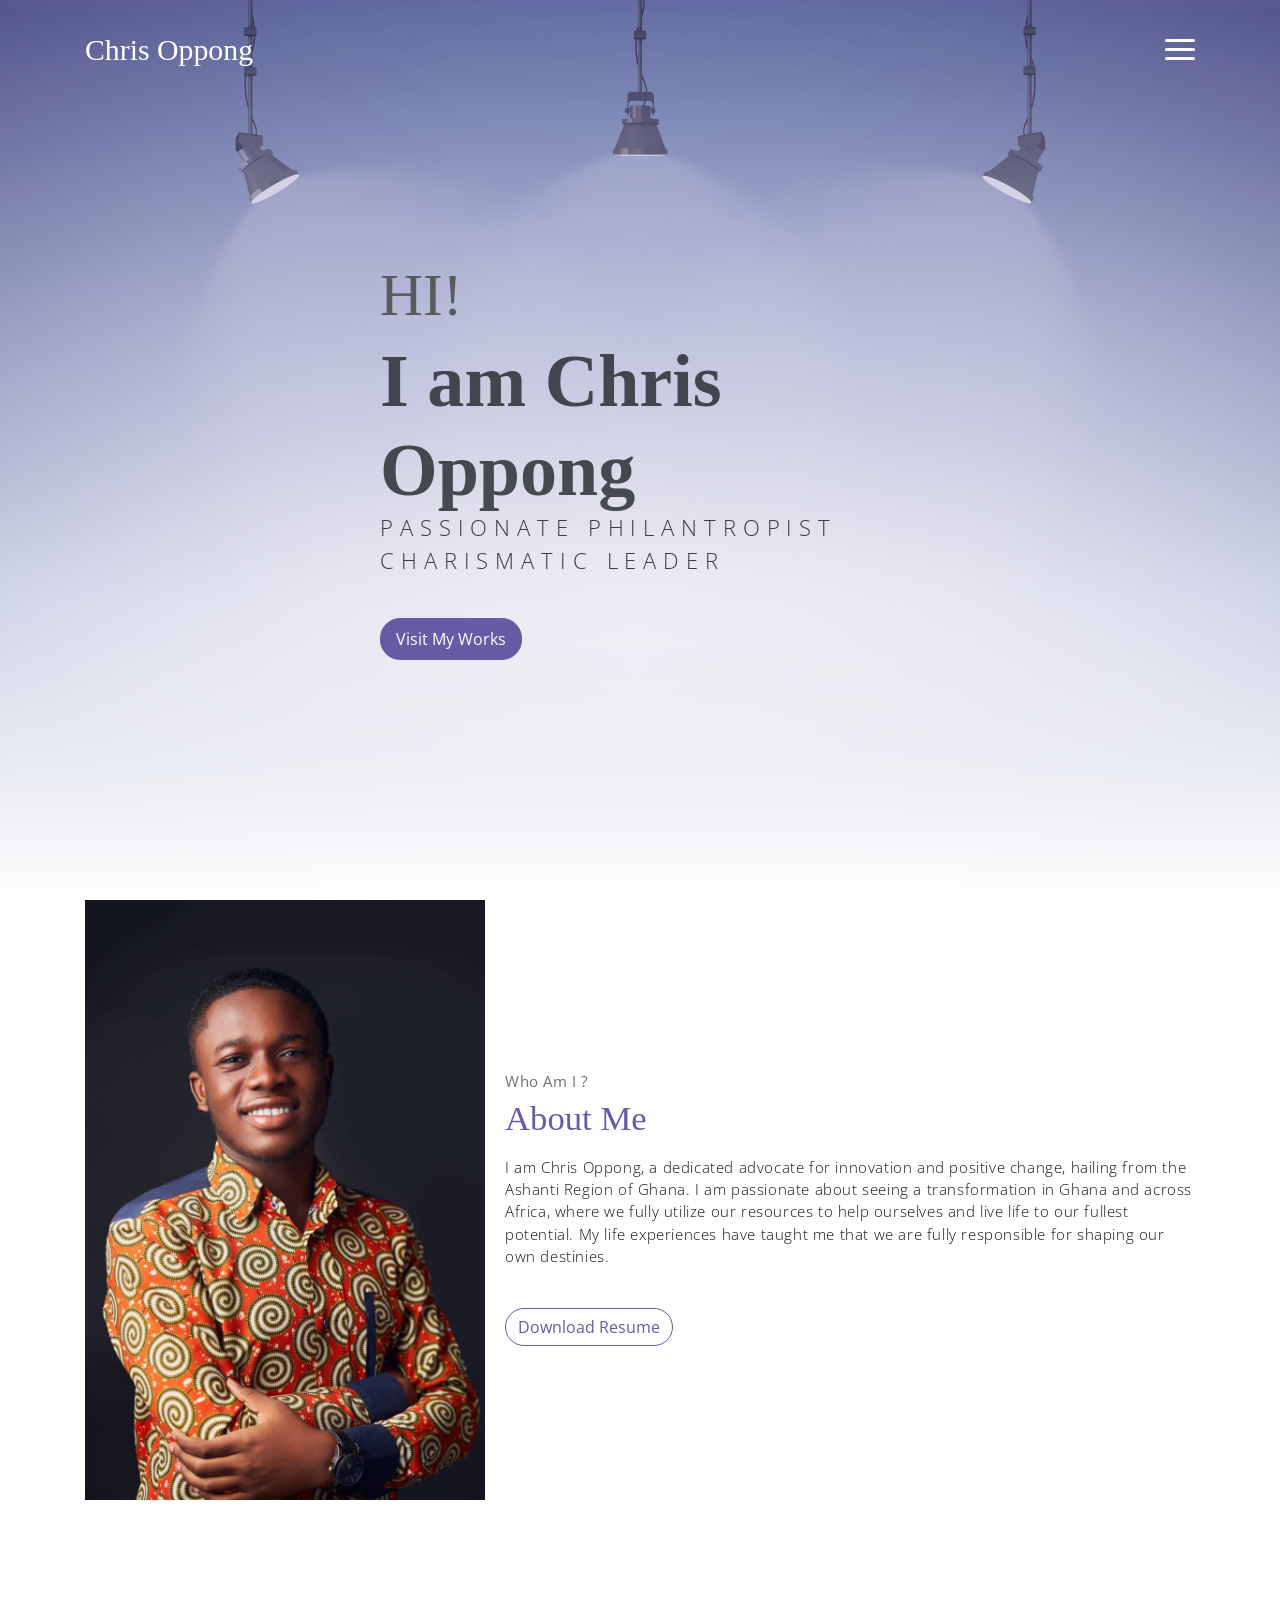
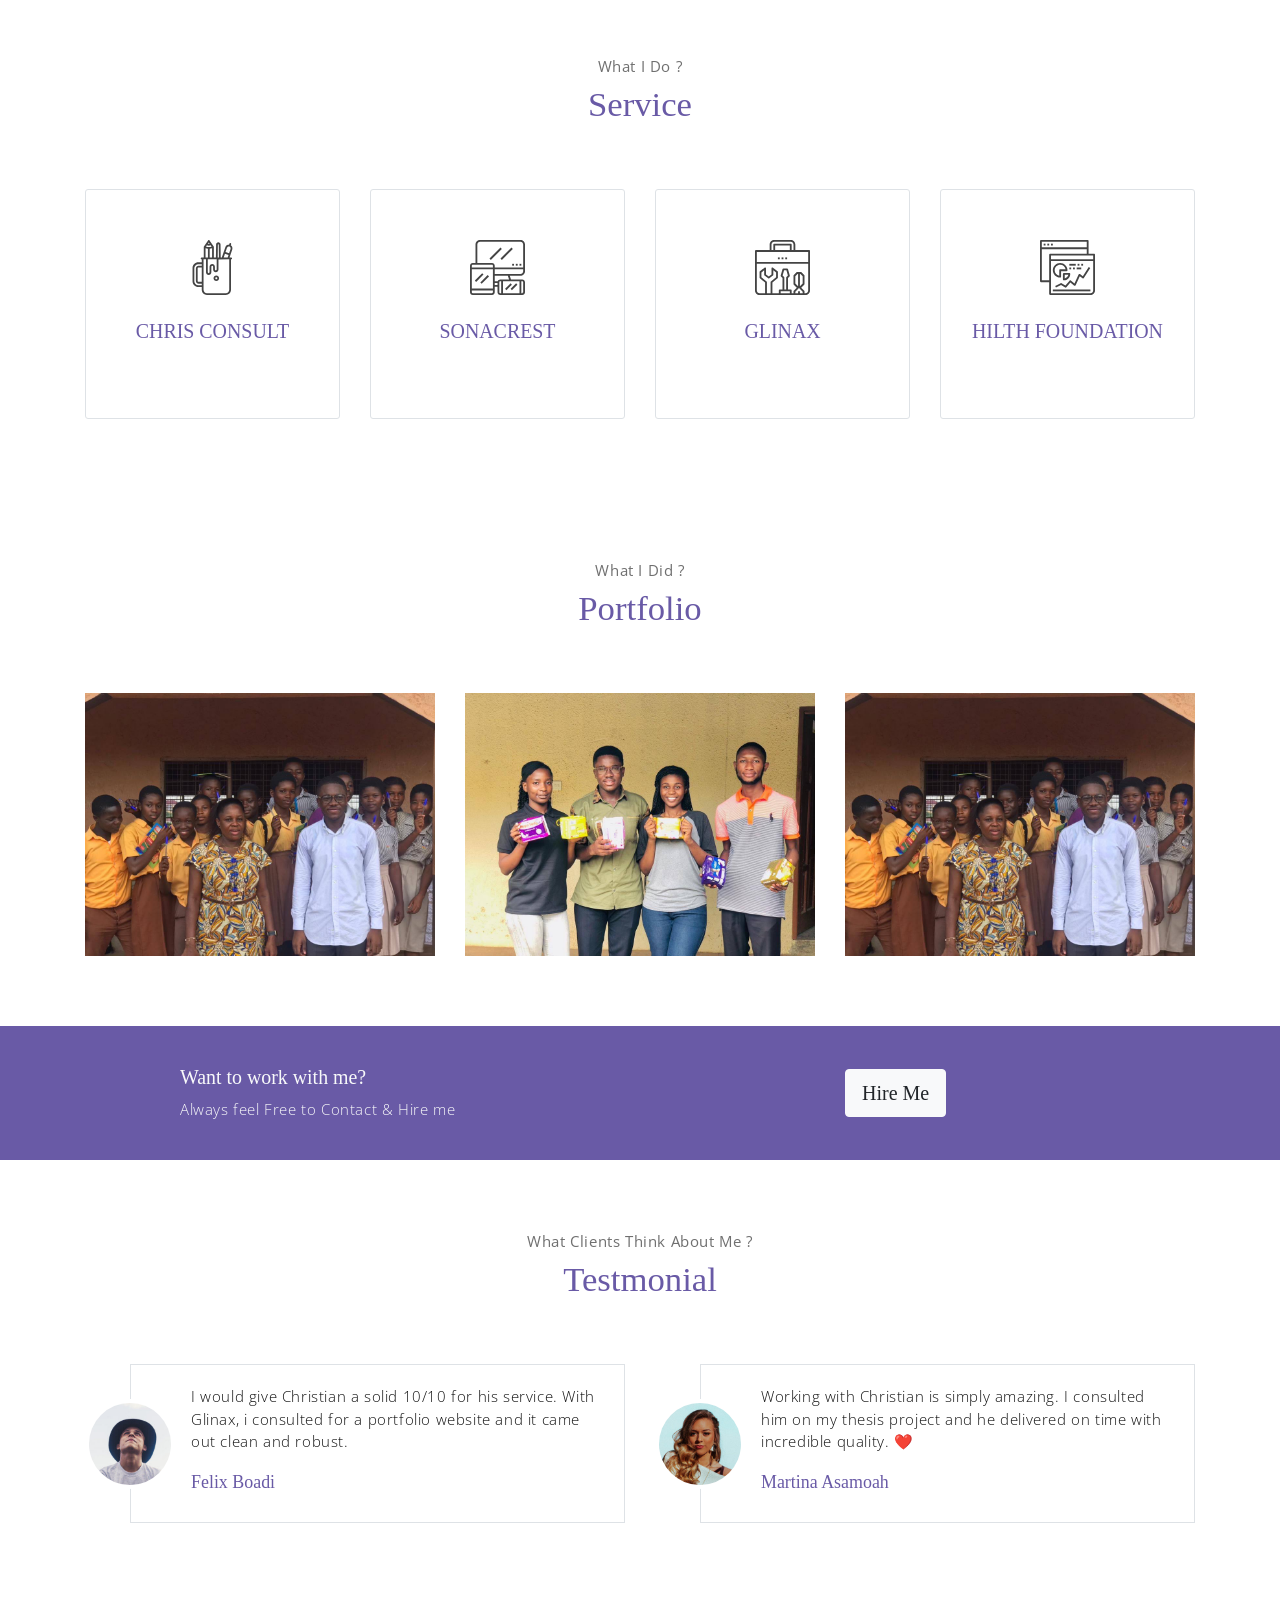
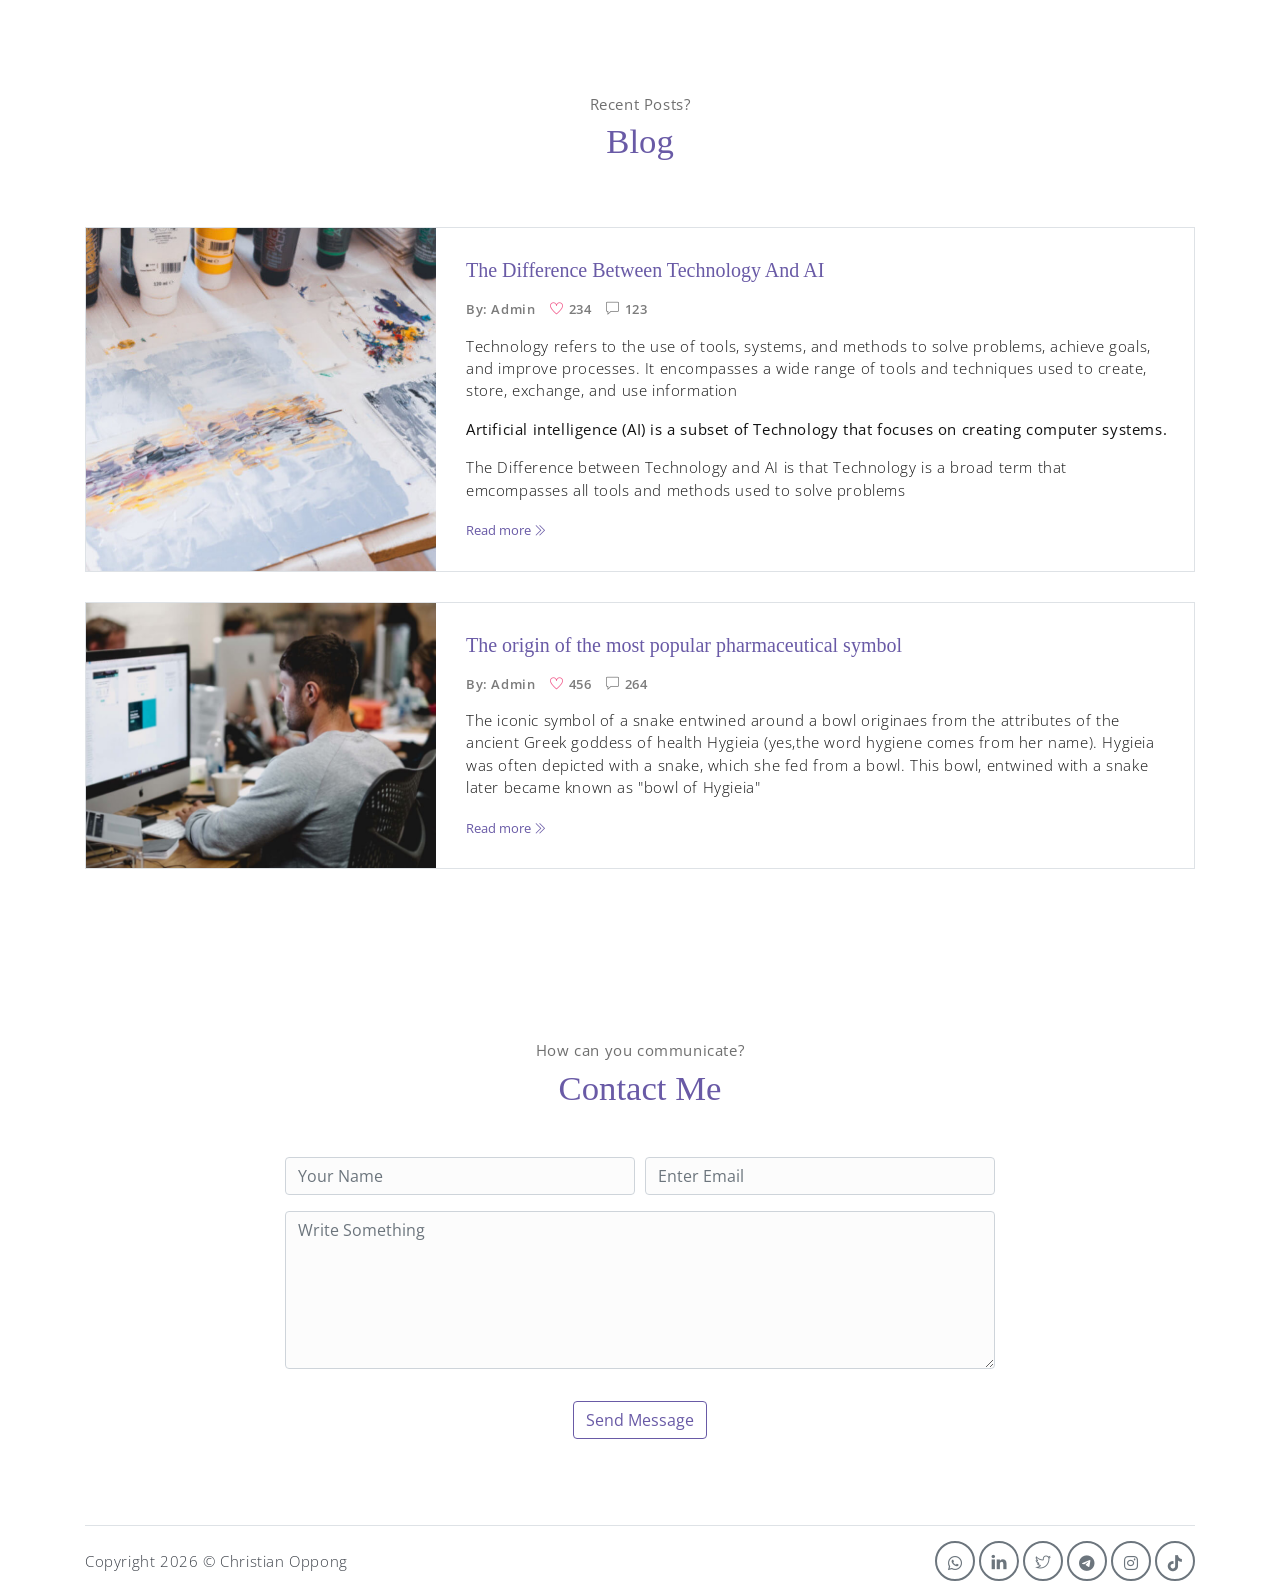
<file: index.html>
<!DOCTYPE html>
<html lang="en">

<head>
    <meta charset="utf-8">
    <meta name="viewport" content="width=device-width, initial-scale=1, shrink-to-fit=no">
    <meta name="description" content="Personal website for Christian Oppong">
    <meta name="author" content="Gabriel Nii Attoh Quaye">
    <title>Personal Website</title>
    <!-- font icons -->
    <link rel="stylesheet" href="assets/vendors/themify-icons/css/themify-icons.css">
    <!-- Bootstrap + Meyawo main styles -->
    <link rel="stylesheet" href="assets/css/meyawo.css">
    <link rel="icon" href="assets/imgs/favicon.png" type="image/x-icon">
</head>

<body data-spy="scroll" data-target=".navbar" data-offset="40" id="home">

    <!-- Page Navbar -->
    <nav class="custom-navbar" data-spy="affix" data-offset-top="20">
        <div class="container">
            <a class="logo" href="#">Chris Oppong</a>
            <ul class="nav">
                <li class="item">
                    <a class="link" href="#home">Home</a>
                </li>
                <li class="item">
                    <a class="link" href="#about">About</a>
                </li>
                <li class="item">
                    <a class="link" href="#portfolio">Portfolio</a>
                </li>
                <li class="item">
                    <a class="link" href="#testmonial">Testmonial</a>
                </li>
                <li class="item">
                    <a class="link" href="#blog">Blog</a>
                </li>
                <li class="item">
                    <a class="link" href="#contact">Contact</a>
                </li>
            </ul>
            <a href="javascript:void(0)" id="nav-toggle" class="hamburger hamburger--elastic">
                <div class="hamburger-box">
                    <div class="hamburger-inner"></div>
                </div>
            </a>
        </div>
    </nav><!-- End of Page Navbar -->

    <!-- page header -->
    <header id="home" class="header">
        <div class="overlay"></div>
        <div class="header-content container">
            <h1 class="header-title">
                <span class="up">HI!</span>
                <span class="down">I am Chris Oppong</span>
            </h1>
            <p class="header-subtitle">PASSIONATE PHILANTROPIST  CHARISMATIC LEADER</p>

            <button class="btn btn-primary" onclick="scrollToSection('portfolio')">Visit My Works</button>
        </div>
    </header><!-- end of page header -->

    <!-- about section -->
    <section class="section pt-0" id="about">
        <!-- container -->
        <div class="container text-center">
            <!-- about wrapper -->
            <div class="about">
                <div class="about-img-holder">
                    <img src="assets/imgs/chris.jpg" class="about-img"
                        alt="Image of Chris Oppong">
                </div>
                <div class="about-caption">
                    <p class="section-subtitle">Who Am I ?</p>
                    <h2 class="section-title mb-3">About Me</h2>
                    <p>
                       I am Chris Oppong, a dedicated advocate for innovation and positive change, 
                        hailing from the Ashanti Region of Ghana. 
                        I am passionate about seeing a transformation in Ghana and across Africa,
                        where we fully utilize our resources to help ourselves and live life to our fullest potential. 
                        My life experiences have taught me that we are fully responsible for shaping our own destinies.                    </p>
                    <button class="btn-rounded btn btn-outline-primary mt-4">Download Resume</button>
                </div>
            </div><!-- end of about wrapper -->
        </div><!-- end of container -->
    </section> <!-- end of about section -->

    <!-- service section -->
    <section class="section" id="service">
        <div class="container text-center">
            <p class="section-subtitle">What I Do ?</p>
            <h6 class="section-title mb-6">Service</h6>
            <!-- row -->
            <div class="row">
                <div class="col-md-6 col-lg-3">
                    <div class="service-card">
                        <div class="body">
                            <img src="assets/imgs/pencil-case.svg"
                                alt="Download free bootstrap 4 landing page, free boootstrap 4 templates, Download free bootstrap 4.1 landing page, free boootstrap 4.1.1 templates, meyawo Landing page"
                                class="icon">
                            <h6 class="title">CHRIS CONSULT</h6>
                            <p class="subtitle">Writing services, Proofreading, Thesis writing, and any other writing needs</p>
                        </div>
                    </div>
                </div>
                <div class="col-md-6 col-lg-3">
                    <div class="service-card">
                        <div class="body">
                            <img src="assets/imgs/responsive.svg"
                                alt="Download free bootstrap 4 landing page, free boootstrap 4 templates, Download free bootstrap 4.1 landing page, free boootstrap 4.1.1 templates, meyawo Landing page"
                                class="icon">
                            <h6 class="title">SONACREST</h6>
                            <p class="subtitle">Music teaching, How to play the organ and other instruments</p>
                        </div>
                    </div>
                </div>
                <div class="col-md-6 col-lg-3">
                    <div class="service-card">
                        <div class="body">
                            <img src="assets/imgs/toolbox.svg"
                                alt="Download free bootstrap 4 landing page, free boootstrap 4 templates, Download free bootstrap 4.1 landing page, free boootstrap 4.1.1 templates, meyawo Landing page"
                                class="icon">
                            <h6 class="title">GLINAX</h6>
                            <p class="subtitle">Tech-related services (building websites and mobile apps, data analysis, etc.)</p>
                        </div>
                    </div>
                </div>
                <div class="col-md-6 col-lg-3">
                    <div class="service-card">
                        <div class="body">
                            <img src="assets/imgs/analytics.svg"
                                alt="Download free bootstrap 4 landing page, free boootstrap 4 templates, Download free bootstrap 4.1 landing page, free boootstrap 4.1.1 templates, meyawo Landing page"
                                class="icon">
                            <h6 class="title">HILTH FOUNDATION</h6>
                            <p class="subtitle"> our mission is to solve educational challenges by making education understandable 
                                and accessible to all people across Africa.</p>
                        </div>
                    </div>
                </div> 
            </div><!-- end of row -->
        </div>
    </section><!-- end of service section -->

    <!-- portfolio section -->
    <section class="section" id="portfolio">
        <div class="container text-center">
            <p class="section-subtitle">What I Did ?</p>
            <h6 class="section-title mb-6">Portfolio</h6>
            <!-- row -->
            <div class="row">
                <div class="col-md-4">
                    <a href="#" class="portfolio-card">
                        <img src="assets/imgs/shs.jpg" class="portfolio-card-img"
                            alt="Download free bootstrap 4 landing page, free boootstrap 4 templates, Download free bootstrap 4.1 landing page, free boootstrap 4.1.1 templates, meyawo Landing page">
                        <span class="portfolio-card-overlay">
                            <span class="portfolio-card-caption">
                                <h4>Visit to Atwima Koforidua D/A JHS A (November 2022):</h5>
                                    <p class="font-weight-normal">HIlTH FOUNDATION</p>
                            </span>
                        </span>
                    </a>
                </div>
                <div class="col-md-4">
                    <a href="#" class="portfolio-card">
                        <img class="portfolio-card-img" src="assets/imgs/sus.jpg" class="img-responsive rounded"
                            alt="Download free bootstrap 4 landing page, free boootstrap 4 templates, Download free bootstrap 4.1 landing page, free boootstrap 4.1.1 templates, meyawo Landing page">
                        <span class="portfolio-card-overlay">
                            <span class="portfolio-card-caption">
                                <h4>Exam Workshop and Donation Drive (July 2023)</h5>
                                    <p class="font-weight-normal">HILTH FOUNDATION</p>
                            </span>
                        </span>
                    </a>
                </div>
                <div class="col-md-4">
                    <a href="#" class="portfolio-card">
                        <img class="portfolio-card-img" src="assets/imgs/sas.jpg" class="img-responsive rounded"
                            alt="Download free bootstrap 4 landing page, free boootstrap 4 templates, Download free bootstrap 4.1 landing page, free boootstrap 4.1.1 templates, meyawo Landing page">
                        <span class="portfolio-card-overlay">
                            <span class="portfolio-card-caption">
                                <h4>Visit to Kwadaso SDA JHS A:</h5>
                                    <p class="font-weight-normal">HIlTH FOUNDATION</p>
                            </span>
                        </span>
                    </a>
                </div>
            </div><!-- end of row -->
        </div><!-- end of container -->
    </section> <!-- end of portfolio section -->

    <!-- section -->
    <section class="section-sm bg-primary">
        <!-- container -->
        <div class="container text-center text-sm-left">
            <!-- row -->
            <div class="row align-items-center">
                <div class="col-sm offset-md-1 mb-4 mb-md-0">
                    <h6 class="title text-light">Want to work with me? </h6>
                    <p class="m-0 text-light">Always feel Free to Contact & Hire me</p>
                </div>
                <div class="col-sm offset-sm-2 offset-md-3">
                    <a href="#contact"><button class="btn btn-lg my-font btn-light rounded">Hire Me</button></a>
                </div>
            </div> <!-- end of row -->
        </div> <!-- end of container -->
    </section> <!-- end of section -->

    <!-- testimonial section -->
    <section class="section" id="testmonial">
        <div class="container text-center">
            <p class="section-subtitle">What Clients Think About Me ?</p>
            <h6 class="section-title mb-6">Testmonial</h6>

            <!-- row -->
            <div class="row">
                <div class="col-md-6">
                    <div class="testimonial-card">
                        <div class="testimonial-card-img-holder">
                            <img src="assets/imgs/avatar2.jpg" class="testimonial-card-img"
                                alt="Download free bootstrap 4 landing page, free boootstrap 4 templates, Download free bootstrap 4.1 landing page, free boootstrap 4.1.1 templates, meyawo Landing page">
                        </div>
                        <div class="testimonial-card-body">
                            <p class="testimonial-card-subtitle">
                                I would give Christian a solid 10/10 for his service. 
                                With Glinax, i consulted for a portfolio website and it came out clean and robust.
                            </p>
                            <h6 class="testimonial-card-title">Felix Boadi</h6>
                        </div>
                    </div>
                </div>
                <div class="col-md-6">
                    <div class="testimonial-card">
                        <div class="testimonial-card-img-holder">
                            <img src="assets/imgs/avatar3.jpg" class="testimonial-card-img"
                                alt="Download free bootstrap 4 landing page, free boootstrap 4 templates, Download free bootstrap 4.1 landing page, free boootstrap 4.1.1 templates, meyawo Landing page">
                        </div>
                        <div class="testimonial-card-body">
                            <p class="testimonial-card-subtitle">Working with Christian is simply amazing. 
                            I consulted him on my thesis project and he delivered on time with incredible quality. ❤️
                            </p>
                            <h6 class="testimonial-card-title">Martina Asamoah</h6>
                        </div>
                    </div>
                </div>
            </div>
        </div> <!-- end of container -->
    </section> <!-- end of testimonial section -->

    <!-- blog section -->
    <section class="section" id="blog">
        <!-- container -->
        <div class="container text-center">
            <p class="section-subtitle">Recent Posts?</p>
            <h6 class="section-title mb-6">Blog</h6>
            <!-- blog-wrapper -->
            <div class="blog-card">
                <div class="blog-card-header">
                    <img src="assets/imgs/img-1.jpg" class="blog-card-img"
                        alt="Download free bootstrap 4 landing page, free boootstrap 4 templates, Download free bootstrap 4.1 landing page, free boootstrap 4.1.1 templates, meyawo Landing page">
                </div>
                <div class="blog-card-body">
                    <h5 class="blog-card-title">The Difference Between Technology And AI </h6>

                        <p class="blog-card-caption">
                            <a href="#">By: Admin</a>
                            <a href="#"><i class="ti-heart text-danger"></i> 234</a>
                            <a href="#"><i class="ti-comment"></i> 123</a>
                        </p>
                        <p>
                        Technology refers to the use of tools, systems, and methods to solve problems, achieve goals, and improve processes.
                    It encompasses a wide range of tools and techniques used to create, store, exchange, and use information
                        </p>

                        <p><b>Artificial intelligence (AI) is a subset of Technology that focuses on creating computer systems.</b>
                        </p>
                        <p>The Difference between Technology and AI is that Technology is a broad term that emcompasses all tools
                            and methods used to solve problems
                        </p>

                        <a href="https://t.me/Glinax1" class="blog-card-link">Read more <i class="ti-angle-double-right"></i></a>
                </div>
            </div><!-- end of blog wrapper -->

            <!-- blog-wrapper -->
            <div class="blog-card">
                <div class="blog-card-header">
                    <img src="assets/imgs/img-2.jpg" class="blog-card-img"
                        alt="Download free bootstrap 4 landing page, free boootstrap 4 templates, Download free bootstrap 4.1 landing page, free boootstrap 4.1.1 templates, meyawo Landing page">
                </div>
                <div class="blog-card-body">
                    <h5 class="blog-card-title">The origin of the most popular pharmaceutical symbol</h6>

                        <p class="blog-card-caption">
                            <a href="#">By: Admin</a>
                            <a href="#"><i class="ti-heart text-danger"></i> 456</a>
                            <a href="#"><i class="ti-comment"></i> 264</a>
                        </p>

                        <p>
                            The iconic symbol of a snake entwined around a bowl originaes from the attributes
                        of the ancient Greek goddess of health Hygieia (yes,the word hygiene comes from her name).
                        Hygieia was often depicted with a snake, which she fed from a bowl.
                        This bowl, entwined with a snake later became known as "bowl of Hygieia"
                        </p>

                        <a href="https://t.me/Glinax1" class="blog-card-link">Read more <i class="ti-angle-double-right"></i></a>
                </div>
            </div><!-- end of blog wrapper -->

        </div><!-- end of container -->
    </section><!-- end of blog section -->

    <!-- contact section -->
    <section class="section" id="contact">
        <div class="container text-center">
            <p class="section-subtitle">How can you communicate?</p>
            <h6 class="section-title mb-5">Contact Me</h6>
            <!-- contact form -->
            <form action="" class="contact-form col-md-10 col-lg-8 m-auto">
                <div class="form-row">
                    <div class="form-group col-sm-6">
                        <input type="text" size="50" class="form-control" placeholder="Your Name" required>
                    </div>
                    <div class="form-group col-sm-6">
                        <input type="email" class="form-control" placeholder="Enter Email" requried>
                    </div>
                    <div class="form-group col-sm-12">
                        <textarea name="comment" id="comment" rows="6" class="form-control"
                            placeholder="Write Something"></textarea>
                    </div>
                    <div class="form-group col-sm-12 mt-3">
                        <input type="submit" value="Send Message" class="btn btn-outline-primary rounded">
                    </div>
                </div>
            </form><!-- end of contact form -->
        </div><!-- end of container -->
    </section><!-- end of contact section -->

    <!-- footer -->
    <div class="container">
        <footer class="footer">
            <p class="mb-0">Copyright
                <script>document.write(new Date().getFullYear())</script> &copy; Christian Oppong
            </p>
            <link rel="stylesheet" href="https://cdnjs.cloudflare.com/ajax/libs/font-awesome/6.0.0-beta3/css/all.min.css">

            <div class="social-links text-right m-auto ml-sm-auto">
                <a href="https://wa.me/message/LAN2VORHNJILH1" class="link"><i class="fab fa-whatsapp"></i></a>
                <a href="https://www.linkedin.com/in/chris-oppong1?utm_source=share&utm_campaign=share_via&utm_content=profile&utm_medium=ios_app" class="link"><i class="ti-linkedin"></i></a>
                <a href="https://x.com/Chris_Oppong1?s=09" class="link"><i class="ti-twitter"></i></a>
                <a href="https://t.me/Chris_Oppong1" class="link"><i class="fab fa-telegram-plane"></i></a>
                <a href="https://www.instagram.com/chris_oppong1?igsh=bTF0eXJlODhhdWh4&utm_source=qr" class="link"><i class="fab fa-instagram"></i></a>
                <a href="https://www.tiktok.com/@chris_oppong1?_r=1&_d=ebadj5gm4i9h07&sec_uid=MS4wLjABAAAAGhJY1T-ktDsyiXHhTjfl5smJa-KcfAaLx-85XnxqojnurLZ35yjAoNqCAkqOLUhG&share_author_id=7155423231473435654&sharer_language=en&source=h5_m&u_code=e4big38a050l46&ug_btm=b8727,b0&social_share_type=4&utm_source=copy&sec_user_id=MS4wLjABAAAAGhJY1T-ktDsyiXHhTjfl5smJa-KcfAaLx-85XnxqojnurLZ35yjAoNqCAkqOLUhG&tt_from=copy&utm_medium=ios&utm_campaign=client_share&enable_checksum=1&user_id=7155423231473435654&share_link_id=7257E3B4-4C0E-479D-A112-600A67334F4A&share_app_id=1233" class="link"><i class="fab fa-tiktok"></i></a>
            </div>
        </footer>
    </div> <!-- end of page footer -->

    <!-- core  -->
    <script src="assets/vendors/jquery/jquery-3.4.1.js"></script>
    <script src="assets/vendors/bootstrap/bootstrap.bundle.js"></script>

    <!-- bootstrap 3 affix -->
    <script src="assets/vendors/bootstrap/bootstrap.affix.js"></script>

    <!-- Meyawo js -->
    <script src="assets/js/meyawo.js"></script>

</body>

</html>
</file>
<file: assets/vendors/themify-icons/css/themify-icons.css>
@font-face {
	font-family: 'themify';
	src:url("../fonts/themify.eot?-fvbane");
	src:url("../fonts/themify.eot?#iefix-fvbane") format("embedded-opentype"),
		url("../fonts/themify.woff?-fvbane") format("woff"),
		url("../fonts/themify.ttf?-fvbane") format("truetype"),
		url("../fonts/themify.svg?-fvbane#themify") format("svg");
	font-weight: normal;
	font-style: normal;
}

[class^="ti-"], [class*=" ti-"] {
	font-family: 'themify';
	speak: none;
	font-style: normal;
	font-weight: normal;
	font-variant: normal;
	text-transform: none;
	line-height: 1;

	/* Better Font Rendering =========== */
	-webkit-font-smoothing: antialiased;
	-moz-osx-font-smoothing: grayscale;
}

.ti-wand:before {
	content: "\e600";
}
.ti-volume:before {
	content: "\e601";
}
.ti-user:before {
	content: "\e602";
}
.ti-unlock:before {
	content: "\e603";
}
.ti-unlink:before {
	content: "\e604";
}
.ti-trash:before {
	content: "\e605";
}
.ti-thought:before {
	content: "\e606";
}
.ti-target:before {
	content: "\e607";
}
.ti-tag:before {
	content: "\e608";
}
.ti-tablet:before {
	content: "\e609";
}
.ti-star:before {
	content: "\e60a";
}
.ti-spray:before {
	content: "\e60b";
}
.ti-signal:before {
	content: "\e60c";
}
.ti-shopping-cart:before {
	content: "\e60d";
}
.ti-shopping-cart-full:before {
	content: "\e60e";
}
.ti-settings:before {
	content: "\e60f";
}
.ti-search:before {
	content: "\e610";
}
.ti-zoom-in:before {
	content: "\e611";
}
.ti-zoom-out:before {
	content: "\e612";
}
.ti-cut:before {
	content: "\e613";
}
.ti-ruler:before {
	content: "\e614";
}
.ti-ruler-pencil:before {
	content: "\e615";
}
.ti-ruler-alt:before {
	content: "\e616";
}
.ti-bookmark:before {
	content: "\e617";
}
.ti-bookmark-alt:before {
	content: "\e618";
}
.ti-reload:before {
	content: "\e619";
}
.ti-plus:before {
	content: "\e61a";
}
.ti-pin:before {
	content: "\e61b";
}
.ti-pencil:before {
	content: "\e61c";
}
.ti-pencil-alt:before {
	content: "\e61d";
}
.ti-paint-roller:before {
	content: "\e61e";
}
.ti-paint-bucket:before {
	content: "\e61f";
}
.ti-na:before {
	content: "\e620";
}
.ti-mobile:before {
	content: "\e621";
}
.ti-minus:before {
	content: "\e622";
}
.ti-medall:before {
	content: "\e623";
}
.ti-medall-alt:before {
	content: "\e624";
}
.ti-marker:before {
	content: "\e625";
}
.ti-marker-alt:before {
	content: "\e626";
}
.ti-arrow-up:before {
	content: "\e627";
}
.ti-arrow-right:before {
	content: "\e628";
}
.ti-arrow-left:before {
	content: "\e629";
}
.ti-arrow-down:before {
	content: "\e62a";
}
.ti-lock:before {
	content: "\e62b";
}
.ti-location-arrow:before {
	content: "\e62c";
}
.ti-link:before {
	content: "\e62d";
}
.ti-layout:before {
	content: "\e62e";
}
.ti-layers:before {
	content: "\e62f";
}
.ti-layers-alt:before {
	content: "\e630";
}
.ti-key:before {
	content: "\e631";
}
.ti-import:before {
	content: "\e632";
}
.ti-image:before {
	content: "\e633";
}
.ti-heart:before {
	content: "\e634";
}
.ti-heart-broken:before {
	content: "\e635";
}
.ti-hand-stop:before {
	content: "\e636";
}
.ti-hand-open:before {
	content: "\e637";
}
.ti-hand-drag:before {
	content: "\e638";
}
.ti-folder:before {
	content: "\e639";
}
.ti-flag:before {
	content: "\e63a";
}
.ti-flag-alt:before {
	content: "\e63b";
}
.ti-flag-alt-2:before {
	content: "\e63c";
}
.ti-eye:before {
	content: "\e63d";
}
.ti-export:before {
	content: "\e63e";
}
.ti-exchange-vertical:before {
	content: "\e63f";
}
.ti-desktop:before {
	content: "\e640";
}
.ti-cup:before {
	content: "\e641";
}
.ti-crown:before {
	content: "\e642";
}
.ti-comments:before {
	content: "\e643";
}
.ti-comment:before {
	content: "\e644";
}
.ti-comment-alt:before {
	content: "\e645";
}
.ti-close:before {
	content: "\e646";
}
.ti-clip:before {
	content: "\e647";
}
.ti-angle-up:before {
	content: "\e648";
}
.ti-angle-right:before {
	content: "\e649";
}
.ti-angle-left:before {
	content: "\e64a";
}
.ti-angle-down:before {
	content: "\e64b";
}
.ti-check:before {
	content: "\e64c";
}
.ti-check-box:before {
	content: "\e64d";
}
.ti-camera:before {
	content: "\e64e";
}
.ti-announcement:before {
	content: "\e64f";
}
.ti-brush:before {
	content: "\e650";
}
.ti-briefcase:before {
	content: "\e651";
}
.ti-bolt:before {
	content: "\e652";
}
.ti-bolt-alt:before {
	content: "\e653";
}
.ti-blackboard:before {
	content: "\e654";
}
.ti-bag:before {
	content: "\e655";
}
.ti-move:before {
	content: "\e656";
}
.ti-arrows-vertical:before {
	content: "\e657";
}
.ti-arrows-horizontal:before {
	content: "\e658";
}
.ti-fullscreen:before {
	content: "\e659";
}
.ti-arrow-top-right:before {
	content: "\e65a";
}
.ti-arrow-top-left:before {
	content: "\e65b";
}
.ti-arrow-circle-up:before {
	content: "\e65c";
}
.ti-arrow-circle-right:before {
	content: "\e65d";
}
.ti-arrow-circle-left:before {
	content: "\e65e";
}
.ti-arrow-circle-down:before {
	content: "\e65f";
}
.ti-angle-double-up:before {
	content: "\e660";
}
.ti-angle-double-right:before {
	content: "\e661";
}
.ti-angle-double-left:before {
	content: "\e662";
}
.ti-angle-double-down:before {
	content: "\e663";
}
.ti-zip:before {
	content: "\e664";
}
.ti-world:before {
	content: "\e665";
}
.ti-wheelchair:before {
	content: "\e666";
}
.ti-view-list:before {
	content: "\e667";
}
.ti-view-list-alt:before {
	content: "\e668";
}
.ti-view-grid:before {
	content: "\e669";
}
.ti-uppercase:before {
	content: "\e66a";
}
.ti-upload:before {
	content: "\e66b";
}
.ti-underline:before {
	content: "\e66c";
}
.ti-truck:before {
	content: "\e66d";
}
.ti-timer:before {
	content: "\e66e";
}
.ti-ticket:before {
	content: "\e66f";
}
.ti-thumb-up:before {
	content: "\e670";
}
.ti-thumb-down:before {
	content: "\e671";
}
.ti-text:before {
	content: "\e672";
}
.ti-stats-up:before {
	content: "\e673";
}
.ti-stats-down:before {
	content: "\e674";
}
.ti-split-v:before {
	content: "\e675";
}
.ti-split-h:before {
	content: "\e676";
}
.ti-smallcap:before {
	content: "\e677";
}
.ti-shine:before {
	content: "\e678";
}
.ti-shift-right:before {
	content: "\e679";
}
.ti-shift-left:before {
	content: "\e67a";
}
.ti-shield:before {
	content: "\e67b";
}
.ti-notepad:before {
	content: "\e67c";
}
.ti-server:before {
	content: "\e67d";
}
.ti-quote-right:before {
	content: "\e67e";
}
.ti-quote-left:before {
	content: "\e67f";
}
.ti-pulse:before {
	content: "\e680";
}
.ti-printer:before {
	content: "\e681";
}
.ti-power-off:before {
	content: "\e682";
}
.ti-plug:before {
	content: "\e683";
}
.ti-pie-chart:before {
	content: "\e684";
}
.ti-paragraph:before {
	content: "\e685";
}
.ti-panel:before {
	content: "\e686";
}
.ti-package:before {
	content: "\e687";
}
.ti-music:before {
	content: "\e688";
}
.ti-music-alt:before {
	content: "\e689";
}
.ti-mouse:before {
	content: "\e68a";
}
.ti-mouse-alt:before {
	content: "\e68b";
}
.ti-money:before {
	content: "\e68c";
}
.ti-microphone:before {
	content: "\e68d";
}
.ti-menu:before {
	content: "\e68e";
}
.ti-menu-alt:before {
	content: "\e68f";
}
.ti-map:before {
	content: "\e690";
}
.ti-map-alt:before {
	content: "\e691";
}
.ti-loop:before {
	content: "\e692";
}
.ti-location-pin:before {
	content: "\e693";
}
.ti-list:before {
	content: "\e694";
}
.ti-light-bulb:before {
	content: "\e695";
}
.ti-Italic:before {
	content: "\e696";
}
.ti-info:before {
	content: "\e697";
}
.ti-infinite:before {
	content: "\e698";
}
.ti-id-badge:before {
	content: "\e699";
}
.ti-hummer:before {
	content: "\e69a";
}
.ti-home:before {
	content: "\e69b";
}
.ti-help:before {
	content: "\e69c";
}
.ti-headphone:before {
	content: "\e69d";
}
.ti-harddrives:before {
	content: "\e69e";
}
.ti-harddrive:before {
	content: "\e69f";
}
.ti-gift:before {
	content: "\e6a0";
}
.ti-game:before {
	content: "\e6a1";
}
.ti-filter:before {
	content: "\e6a2";
}
.ti-files:before {
	content: "\e6a3";
}
.ti-file:before {
	content: "\e6a4";
}
.ti-eraser:before {
	content: "\e6a5";
}
.ti-envelope:before {
	content: "\e6a6";
}
.ti-download:before {
	content: "\e6a7";
}
.ti-direction:before {
	content: "\e6a8";
}
.ti-direction-alt:before {
	content: "\e6a9";
}
.ti-dashboard:before {
	content: "\e6aa";
}
.ti-control-stop:before {
	content: "\e6ab";
}
.ti-control-shuffle:before {
	content: "\e6ac";
}
.ti-control-play:before {
	content: "\e6ad";
}
.ti-control-pause:before {
	content: "\e6ae";
}
.ti-control-forward:before {
	content: "\e6af";
}
.ti-control-backward:before {
	content: "\e6b0";
}
.ti-cloud:before {
	content: "\e6b1";
}
.ti-cloud-up:before {
	content: "\e6b2";
}
.ti-cloud-down:before {
	content: "\e6b3";
}
.ti-clipboard:before {
	content: "\e6b4";
}
.ti-car:before {
	content: "\e6b5";
}
.ti-calendar:before {
	content: "\e6b6";
}
.ti-book:before {
	content: "\e6b7";
}
.ti-bell:before {
	content: "\e6b8";
}
.ti-basketball:before {
	content: "\e6b9";
}
.ti-bar-chart:before {
	content: "\e6ba";
}
.ti-bar-chart-alt:before {
	content: "\e6bb";
}
.ti-back-right:before {
	content: "\e6bc";
}
.ti-back-left:before {
	content: "\e6bd";
}
.ti-arrows-corner:before {
	content: "\e6be";
}
.ti-archive:before {
	content: "\e6bf";
}
.ti-anchor:before {
	content: "\e6c0";
}
.ti-align-right:before {
	content: "\e6c1";
}
.ti-align-left:before {
	content: "\e6c2";
}
.ti-align-justify:before {
	content: "\e6c3";
}
.ti-align-center:before {
	content: "\e6c4";
}
.ti-alert:before {
	content: "\e6c5";
}
.ti-alarm-clock:before {
	content: "\e6c6";
}
.ti-agenda:before {
	content: "\e6c7";
}
.ti-write:before {
	content: "\e6c8";
}
.ti-window:before {
	content: "\e6c9";
}
.ti-widgetized:before {
	content: "\e6ca";
}
.ti-widget:before {
	content: "\e6cb";
}
.ti-widget-alt:before {
	content: "\e6cc";
}
.ti-wallet:before {
	content: "\e6cd";
}
.ti-video-clapper:before {
	content: "\e6ce";
}
.ti-video-camera:before {
	content: "\e6cf";
}
.ti-vector:before {
	content: "\e6d0";
}
.ti-themify-logo:before {
	content: "\e6d1";
}
.ti-themify-favicon:before {
	content: "\e6d2";
}
.ti-themify-favicon-alt:before {
	content: "\e6d3";
}
.ti-support:before {
	content: "\e6d4";
}
.ti-stamp:before {
	content: "\e6d5";
}
.ti-split-v-alt:before {
	content: "\e6d6";
}
.ti-slice:before {
	content: "\e6d7";
}
.ti-shortcode:before {
	content: "\e6d8";
}
.ti-shift-right-alt:before {
	content: "\e6d9";
}
.ti-shift-left-alt:before {
	content: "\e6da";
}
.ti-ruler-alt-2:before {
	content: "\e6db";
}
.ti-receipt:before {
	content: "\e6dc";
}
.ti-pin2:before {
	content: "\e6dd";
}
.ti-pin-alt:before {
	content: "\e6de";
}
.ti-pencil-alt2:before {
	content: "\e6df";
}
.ti-palette:before {
	content: "\e6e0";
}
.ti-more:before {
	content: "\e6e1";
}
.ti-more-alt:before {
	content: "\e6e2";
}
.ti-microphone-alt:before {
	content: "\e6e3";
}
.ti-magnet:before {
	content: "\e6e4";
}
.ti-line-double:before {
	content: "\e6e5";
}
.ti-line-dotted:before {
	content: "\e6e6";
}
.ti-line-dashed:before {
	content: "\e6e7";
}
.ti-layout-width-full:before {
	content: "\e6e8";
}
.ti-layout-width-default:before {
	content: "\e6e9";
}
.ti-layout-width-default-alt:before {
	content: "\e6ea";
}
.ti-layout-tab:before {
	content: "\e6eb";
}
.ti-layout-tab-window:before {
	content: "\e6ec";
}
.ti-layout-tab-v:before {
	content: "\e6ed";
}
.ti-layout-tab-min:before {
	content: "\e6ee";
}
.ti-layout-slider:before {
	content: "\e6ef";
}
.ti-layout-slider-alt:before {
	content: "\e6f0";
}
.ti-layout-sidebar-right:before {
	content: "\e6f1";
}
.ti-layout-sidebar-none:before {
	content: "\e6f2";
}
.ti-layout-sidebar-left:before {
	content: "\e6f3";
}
.ti-layout-placeholder:before {
	content: "\e6f4";
}
.ti-layout-menu:before {
	content: "\e6f5";
}
.ti-layout-menu-v:before {
	content: "\e6f6";
}
.ti-layout-menu-separated:before {
	content: "\e6f7";
}
.ti-layout-menu-full:before {
	content: "\e6f8";
}
.ti-layout-media-right-alt:before {
	content: "\e6f9";
}
.ti-layout-media-right:before {
	content: "\e6fa";
}
.ti-layout-media-overlay:before {
	content: "\e6fb";
}
.ti-layout-media-overlay-alt:before {
	content: "\e6fc";
}
.ti-layout-media-overlay-alt-2:before {
	content: "\e6fd";
}
.ti-layout-media-left-alt:before {
	content: "\e6fe";
}
.ti-layout-media-left:before {
	content: "\e6ff";
}
.ti-layout-media-center-alt:before {
	content: "\e700";
}
.ti-layout-media-center:before {
	content: "\e701";
}
.ti-layout-list-thumb:before {
	content: "\e702";
}
.ti-layout-list-thumb-alt:before {
	content: "\e703";
}
.ti-layout-list-post:before {
	content: "\e704";
}
.ti-layout-list-large-image:before {
	content: "\e705";
}
.ti-layout-line-solid:before {
	content: "\e706";
}
.ti-layout-grid4:before {
	content: "\e707";
}
.ti-layout-grid3:before {
	content: "\e708";
}
.ti-layout-grid2:before {
	content: "\e709";
}
.ti-layout-grid2-thumb:before {
	content: "\e70a";
}
.ti-layout-cta-right:before {
	content: "\e70b";
}
.ti-layout-cta-left:before {
	content: "\e70c";
}
.ti-layout-cta-center:before {
	content: "\e70d";
}
.ti-layout-cta-btn-right:before {
	content: "\e70e";
}
.ti-layout-cta-btn-left:before {
	content: "\e70f";
}
.ti-layout-column4:before {
	content: "\e710";
}
.ti-layout-column3:before {
	content: "\e711";
}
.ti-layout-column2:before {
	content: "\e712";
}
.ti-layout-accordion-separated:before {
	content: "\e713";
}
.ti-layout-accordion-merged:before {
	content: "\e714";
}
.ti-layout-accordion-list:before {
	content: "\e715";
}
.ti-ink-pen:before {
	content: "\e716";
}
.ti-info-alt:before {
	content: "\e717";
}
.ti-help-alt:before {
	content: "\e718";
}
.ti-headphone-alt:before {
	content: "\e719";
}
.ti-hand-point-up:before {
	content: "\e71a";
}
.ti-hand-point-right:before {
	content: "\e71b";
}
.ti-hand-point-left:before {
	content: "\e71c";
}
.ti-hand-point-down:before {
	content: "\e71d";
}
.ti-gallery:before {
	content: "\e71e";
}
.ti-face-smile:before {
	content: "\e71f";
}
.ti-face-sad:before {
	content: "\e720";
}
.ti-credit-card:before {
	content: "\e721";
}
.ti-control-skip-forward:before {
	content: "\e722";
}
.ti-control-skip-backward:before {
	content: "\e723";
}
.ti-control-record:before {
	content: "\e724";
}
.ti-control-eject:before {
	content: "\e725";
}
.ti-comments-smiley:before {
	content: "\e726";
}
.ti-brush-alt:before {
	content: "\e727";
}
.ti-youtube:before {
	content: "\e728";
}
.ti-vimeo:before {
	content: "\e729";
}
.ti-twitter:before {
	content: "\e72a";
}
.ti-time:before {
	content: "\e72b";
}
.ti-tumblr:before {
	content: "\e72c";
}
.ti-skype:before {
	content: "\e72d";
}
.ti-share:before {
	content: "\e72e";
}
.ti-share-alt:before {
	content: "\e72f";
}
.ti-rocket:before {
	content: "\e730";
}
.ti-pinterest:before {
	content: "\e731";
}
.ti-new-window:before {
	content: "\e732";
}
.ti-microsoft:before {
	content: "\e733";
}
.ti-list-ol:before {
	content: "\e734";
}
.ti-linkedin:before {
	content: "\e735";
}
.ti-layout-sidebar-2:before {
	content: "\e736";
}
.ti-layout-grid4-alt:before {
	content: "\e737";
}
.ti-layout-grid3-alt:before {
	content: "\e738";
}
.ti-layout-grid2-alt:before {
	content: "\e739";
}
.ti-layout-column4-alt:before {
	content: "\e73a";
}
.ti-layout-column3-alt:before {
	content: "\e73b";
}
.ti-layout-column2-alt:before {
	content: "\e73c";
}
.ti-instagram:before {
	content: "\e73d";
}
.ti-google:before {
	content: "\e73e";
}
.ti-github:before {
	content: "\e73f";
}
.ti-flickr:before {
	content: "\e740";
}
.ti-facebook:before {
	content: "\e741";
}
.ti-dropbox:before {
	content: "\e742";
}
.ti-dribbble:before {
	content: "\e743";
}
.ti-apple:before {
	content: "\e744";
}
.ti-android:before {
	content: "\e745";
}
.ti-save:before {
	content: "\e746";
}
.ti-save-alt:before {
	content: "\e747";
}
.ti-yahoo:before {
	content: "\e748";
}
.ti-wordpress:before {
	content: "\e749";
}
.ti-vimeo-alt:before {
	content: "\e74a";
}
.ti-twitter-alt:before {
	content: "\e74b";
}
.ti-tumblr-alt:before {
	content: "\e74c";
}
.ti-trello:before {
	content: "\e74d";
}
.ti-stack-overflow:before {
	content: "\e74e";
}
.ti-soundcloud:before {
	content: "\e74f";
}
.ti-sharethis:before {
	content: "\e750";
}
.ti-sharethis-alt:before {
	content: "\e751";
}
.ti-reddit:before {
	content: "\e752";
}
.ti-pinterest-alt:before {
	content: "\e753";
}
.ti-microsoft-alt:before {
	content: "\e754";
}
.ti-linux:before {
	content: "\e755";
}
.ti-jsfiddle:before {
	content: "\e756";
}
.ti-joomla:before {
	content: "\e757";
}
.ti-html5:before {
	content: "\e758";
}
.ti-flickr-alt:before {
	content: "\e759";
}
.ti-email:before {
	content: "\e75a";
}
.ti-drupal:before {
	content: "\e75b";
}
.ti-dropbox-alt:before {
	content: "\e75c";
}
.ti-css3:before {
	content: "\e75d";
}
.ti-rss:before {
	content: "\e75e";
}
.ti-rss-alt:before {
	content: "\e75f";
}
</file>
<file: assets/css/meyawo.css>
@charset "UTF-8";
/*!
=========================================================
* Meyawo Landing page
=========================================================

* Copyright: 2019 DevCRUD (https://devcrud.com)
* Licensed: (https://devcrud.com/licenses)
* Coded by www.devcrud.com

=========================================================

* The above copyright notice and this permission notice shall be included in all copies or substantial portions of the Software.
*/
@import url("https://fonts.googleapis.com/css?family=Baloo+Paaji|Open+Sans:300,300i,400,400i,600,600i,700,700i");
:root {
  --blue: #1e549f;
  --indigo: #695aa6;
  --purple: #6f42c1;
  --pink: #e83e8c;
  --red: #ec185d;
  --orange: #ff6d02;
  --yellow: #ffc107;
  --green: #1bb74f;
  --teal: #20c997;
  --cyan: #17a2b8;
  --white: #fff;
  --gray: #6c757d;
  --gray-dark: #393e46;
  --primary: #695aa6;
  --secondary: #393e46;
  --success: #1bb74f;
  --info: #17a2b8;
  --warning: #ff6d02;
  --danger: #ec185d;
  --light: #f8f9fa;
  --dark: #212529;
  --breakpoint-xs: 0;
  --breakpoint-sm: 576px;
  --breakpoint-md: 768px;
  --breakpoint-lg: 992px;
  --breakpoint-xl: 1200px;
  --font-family-sans-serif: "Open Sans", sans-serif;
  --font-family-monospace: SFMono-Regular, Menlo, Monaco, Consolas, "Liberation Mono", "Courier New", monospace;
}

*,
*::before,
*::after {
  box-sizing: border-box;
}

html {
  font-family: sans-serif;
  line-height: 1.15;
  -webkit-text-size-adjust: 100%;
  -webkit-tap-highlight-color: rgba(0, 0, 0, 0);
}

article, aside, figcaption, figure, footer, header, hgroup, main, nav, section {
  display: block;
}

body {
  margin: 0;
  font-family: "Open Sans", sans-serif;
  font-size: 1rem;
  font-weight: 400;
  line-height: 1.5;
  color: #212529;
  text-align: left;
  background-color: #fff;
}

[tabindex="-1"]:focus {
  outline: 0 !important;
}

hr {
  box-sizing: content-box;
  height: 0;
  overflow: visible;
}

h1, h2, h3, h4, h5, h6 {
  margin-top: 0;
  margin-bottom: 0.5rem;
}

p {
  margin-top: 0;
  margin-bottom: 1rem;
}

abbr[title],
abbr[data-original-title] {
  text-decoration: underline;
  -webkit-text-decoration: underline dotted;
          text-decoration: underline dotted;
  cursor: help;
  border-bottom: 0;
  -webkit-text-decoration-skip-ink: none;
          text-decoration-skip-ink: none;
}

address {
  margin-bottom: 1rem;
  font-style: normal;
  line-height: inherit;
}

ol,
ul,
dl {
  margin-top: 0;
  margin-bottom: 1rem;
}

ol ol,
ul ul,
ol ul,
ul ol {
  margin-bottom: 0;
}

dt {
  font-weight: 700;
}

dd {
  margin-bottom: .5rem;
  margin-left: 0;
}

blockquote {
  margin: 0 0 1rem;
}

b,
strong {
  font-weight: bolder;
}

small {
  font-size: 80%;
}

sub,
sup {
  position: relative;
  font-size: 75%;
  line-height: 0;
  vertical-align: baseline;
}

sub {
  bottom: -.25em;
}

sup {
  top: -.5em;
}

a {
  color: #695aa6;
  text-decoration: none;
  background-color: transparent;
}

a:hover {
  color: #493f75;
  text-decoration: none;
}

a:not([href]):not([tabindex]) {
  color: inherit;
  text-decoration: none;
}

a:not([href]):not([tabindex]):hover, a:not([href]):not([tabindex]):focus {
  color: inherit;
  text-decoration: none;
}

a:not([href]):not([tabindex]):focus {
  outline: 0;
}

pre,
code,
kbd,
samp {
  font-family: SFMono-Regular, Menlo, Monaco, Consolas, "Liberation Mono", "Courier New", monospace;
  font-size: 1em;
}

pre {
  margin-top: 0;
  margin-bottom: 1rem;
  overflow: auto;
}

figure {
  margin: 0 0 1rem;
}

img {
  vertical-align: middle;
  border-style: none;
}

svg {
  overflow: hidden;
  vertical-align: middle;
}

table {
  border-collapse: collapse;
}

caption {
  padding-top: 0.75rem;
  padding-bottom: 0.75rem;
  color: #6c757d;
  text-align: left;
  caption-side: bottom;
}

th {
  text-align: inherit;
}

label {
  display: inline-block;
  margin-bottom: 0.5rem;
}

button {
  border-radius: 0;
}

button:focus {
  outline: 1px dotted;
  outline: 5px auto -webkit-focus-ring-color;
}

input,
button,
select,
optgroup,
textarea {
  margin: 0;
  font-family: inherit;
  font-size: inherit;
  line-height: inherit;
}

button,
input {
  overflow: visible;
}

button,
select {
  text-transform: none;
}

select {
  word-wrap: normal;
}

button,
[type="button"],
[type="reset"],
[type="submit"] {
  -webkit-appearance: button;
}

button:not(:disabled),
[type="button"]:not(:disabled),
[type="reset"]:not(:disabled),
[type="submit"]:not(:disabled) {
  cursor: pointer;
}

button::-moz-focus-inner,
[type="button"]::-moz-focus-inner,
[type="reset"]::-moz-focus-inner,
[type="submit"]::-moz-focus-inner {
  padding: 0;
  border-style: none;
}

input[type="radio"],
input[type="checkbox"] {
  box-sizing: border-box;
  padding: 0;
}

input[type="date"],
input[type="time"],
input[type="datetime-local"],
input[type="month"] {
  -webkit-appearance: listbox;
}

textarea {
  overflow: auto;
  resize: vertical;
}

fieldset {
  min-width: 0;
  padding: 0;
  margin: 0;
  border: 0;
}

legend {
  display: block;
  width: 100%;
  max-width: 100%;
  padding: 0;
  margin-bottom: .5rem;
  font-size: 1.5rem;
  line-height: inherit;
  color: inherit;
  white-space: normal;
}

progress {
  vertical-align: baseline;
}

[type="number"]::-webkit-inner-spin-button,
[type="number"]::-webkit-outer-spin-button {
  height: auto;
}

[type="search"] {
  outline-offset: -2px;
  -webkit-appearance: none;
}

[type="search"]::-webkit-search-decoration {
  -webkit-appearance: none;
}

::-webkit-file-upload-button {
  font: inherit;
  -webkit-appearance: button;
}

output {
  display: inline-block;
}

summary {
  display: list-item;
  cursor: pointer;
}

template {
  display: none;
}

[hidden] {
  display: none !important;
}

h1, h2, h3, h4, h5, h6,
.h1, .h2, .h3, .h4, .h5, .h6 {
  margin-bottom: 0.5rem;
  font-weight: 500;
  line-height: 1.2;
}

h1, .h1 {
  font-size: 2.5rem;
}

h2, .h2 {
  font-size: 2rem;
}

h3, .h3 {
  font-size: 1.75rem;
}

h4, .h4 {
  font-size: 1.5rem;
}

h5, .h5 {
  font-size: 1.25rem;
}

h6, .h6 {
  font-size: 1rem;
}

.lead {
  font-size: 1.25rem;
  font-weight: 300;
}

.display-1 {
  font-size: 6rem;
  font-weight: 300;
  line-height: 1.2;
}

.display-2 {
  font-size: 5.5rem;
  font-weight: 300;
  line-height: 1.2;
}

.display-3 {
  font-size: 4.5rem;
  font-weight: 300;
  line-height: 1.2;
}

.display-4 {
  font-size: 3.5rem;
  font-weight: 300;
  line-height: 1.2;
}

hr {
  margin-top: 1rem;
  margin-bottom: 1rem;
  border: 0;
  border-top: 1px solid rgba(0, 0, 0, 0.1);
}

small,
.small {
  font-size: 80%;
  font-weight: 400;
}

mark,
.mark {
  padding: 0.2em;
  background-color: #fcf8e3;
}

.list-unstyled {
  padding-left: 0;
  list-style: none;
}

.list-inline {
  padding-left: 0;
  list-style: none;
}

.list-inline-item {
  display: inline-block;
}

.list-inline-item:not(:last-child) {
  margin-right: 0.5rem;
}

.initialism {
  font-size: 90%;
  text-transform: uppercase;
}

.blockquote {
  margin-bottom: 1rem;
  font-size: 1.25rem;
}

.blockquote-footer {
  display: block;
  font-size: 80%;
  color: #6c757d;
}

.blockquote-footer::before {
  content: "\2014\00A0";
}

.img-fluid {
  max-width: 100%;
  height: auto;
}

.img-thumbnail {
  padding: 0.25rem;
  background-color: #fff;
  border: 1px solid #dee2e6;
  border-radius: 0.25rem;
  max-width: 100%;
  height: auto;
}

.figure {
  display: inline-block;
}

.figure-img {
  margin-bottom: 0.5rem;
  line-height: 1;
}

.figure-caption {
  font-size: 90%;
  color: #6c757d;
}

code {
  font-size: 87.5%;
  color: #e83e8c;
  word-break: break-word;
}

a > code {
  color: inherit;
}

kbd {
  padding: 0.2rem 0.4rem;
  font-size: 87.5%;
  color: #fff;
  background-color: #212529;
  border-radius: 0.2rem;
}

kbd kbd {
  padding: 0;
  font-size: 100%;
  font-weight: 700;
}

pre {
  display: block;
  font-size: 87.5%;
  color: #212529;
}

pre code {
  font-size: inherit;
  color: inherit;
  word-break: normal;
}

.pre-scrollable {
  max-height: 340px;
  overflow-y: scroll;
}

.container {
  width: 100%;
  padding-right: 15px;
  padding-left: 15px;
  margin-right: auto;
  margin-left: auto;
}

@media (min-width: 576px) {
  .container {
    max-width: 540px;
  }
}

@media (min-width: 768px) {
  .container {
    max-width: 720px;
  }
}

@media (min-width: 992px) {
  .container {
    max-width: 960px;
  }
}

@media (min-width: 1200px) {
  .container {
    max-width: 1140px;
  }
}

.container-fluid {
  width: 100%;
  padding-right: 15px;
  padding-left: 15px;
  margin-right: auto;
  margin-left: auto;
}

.row {
  display: -webkit-box;
  display: -webkit-flex;
  display: -ms-flexbox;
  display: flex;
  -webkit-flex-wrap: wrap;
      -ms-flex-wrap: wrap;
          flex-wrap: wrap;
  margin-right: -15px;
  margin-left: -15px;
}

.no-gutters {
  margin-right: 0;
  margin-left: 0;
}

.no-gutters > .col,
.no-gutters > [class*="col-"] {
  padding-right: 0;
  padding-left: 0;
}

.col-1, .col-2, .col-3, .col-4, .col-5, .col-6, .col-7, .col-8, .col-9, .col-10, .col-11, .col-12, .col,
.col-auto, .col-sm-1, .col-sm-2, .col-sm-3, .col-sm-4, .col-sm-5, .col-sm-6, .col-sm-7, .col-sm-8, .col-sm-9, .col-sm-10, .col-sm-11, .col-sm-12, .col-sm,
.col-sm-auto, .col-md-1, .col-md-2, .col-md-3, .col-md-4, .col-md-5, .col-md-6, .col-md-7, .col-md-8, .col-md-9, .col-md-10, .col-md-11, .col-md-12, .col-md,
.col-md-auto, .col-lg-1, .col-lg-2, .col-lg-3, .col-lg-4, .col-lg-5, .col-lg-6, .col-lg-7, .col-lg-8, .col-lg-9, .col-lg-10, .col-lg-11, .col-lg-12, .col-lg,
.col-lg-auto, .col-xl-1, .col-xl-2, .col-xl-3, .col-xl-4, .col-xl-5, .col-xl-6, .col-xl-7, .col-xl-8, .col-xl-9, .col-xl-10, .col-xl-11, .col-xl-12, .col-xl,
.col-xl-auto {
  position: relative;
  width: 100%;
  padding-right: 15px;
  padding-left: 15px;
}

.col {
  -webkit-flex-basis: 0;
      -ms-flex-preferred-size: 0;
          flex-basis: 0;
  -webkit-box-flex: 1;
  -webkit-flex-grow: 1;
      -ms-flex-positive: 1;
          flex-grow: 1;
  max-width: 100%;
}

.col-auto {
  -webkit-box-flex: 0;
  -webkit-flex: 0 0 auto;
      -ms-flex: 0 0 auto;
          flex: 0 0 auto;
  width: auto;
  max-width: 100%;
}

.col-1 {
  -webkit-box-flex: 0;
  -webkit-flex: 0 0 8.33333%;
      -ms-flex: 0 0 8.33333%;
          flex: 0 0 8.33333%;
  max-width: 8.33333%;
}

.col-2 {
  -webkit-box-flex: 0;
  -webkit-flex: 0 0 16.66667%;
      -ms-flex: 0 0 16.66667%;
          flex: 0 0 16.66667%;
  max-width: 16.66667%;
}

.col-3 {
  -webkit-box-flex: 0;
  -webkit-flex: 0 0 25%;
      -ms-flex: 0 0 25%;
          flex: 0 0 25%;
  max-width: 25%;
}

.col-4 {
  -webkit-box-flex: 0;
  -webkit-flex: 0 0 33.33333%;
      -ms-flex: 0 0 33.33333%;
          flex: 0 0 33.33333%;
  max-width: 33.33333%;
}

.col-5 {
  -webkit-box-flex: 0;
  -webkit-flex: 0 0 41.66667%;
      -ms-flex: 0 0 41.66667%;
          flex: 0 0 41.66667%;
  max-width: 41.66667%;
}

.col-6 {
  -webkit-box-flex: 0;
  -webkit-flex: 0 0 50%;
      -ms-flex: 0 0 50%;
          flex: 0 0 50%;
  max-width: 50%;
}

.col-7 {
  -webkit-box-flex: 0;
  -webkit-flex: 0 0 58.33333%;
      -ms-flex: 0 0 58.33333%;
          flex: 0 0 58.33333%;
  max-width: 58.33333%;
}

.col-8 {
  -webkit-box-flex: 0;
  -webkit-flex: 0 0 66.66667%;
      -ms-flex: 0 0 66.66667%;
          flex: 0 0 66.66667%;
  max-width: 66.66667%;
}

.col-9 {
  -webkit-box-flex: 0;
  -webkit-flex: 0 0 75%;
      -ms-flex: 0 0 75%;
          flex: 0 0 75%;
  max-width: 75%;
}

.col-10 {
  -webkit-box-flex: 0;
  -webkit-flex: 0 0 83.33333%;
      -ms-flex: 0 0 83.33333%;
          flex: 0 0 83.33333%;
  max-width: 83.33333%;
}

.col-11 {
  -webkit-box-flex: 0;
  -webkit-flex: 0 0 91.66667%;
      -ms-flex: 0 0 91.66667%;
          flex: 0 0 91.66667%;
  max-width: 91.66667%;
}

.col-12 {
  -webkit-box-flex: 0;
  -webkit-flex: 0 0 100%;
      -ms-flex: 0 0 100%;
          flex: 0 0 100%;
  max-width: 100%;
}

.order-first {
  -webkit-box-ordinal-group: 0;
  -webkit-order: -1;
      -ms-flex-order: -1;
          order: -1;
}

.order-last {
  -webkit-box-ordinal-group: 14;
  -webkit-order: 13;
      -ms-flex-order: 13;
          order: 13;
}

.order-0 {
  -webkit-box-ordinal-group: 1;
  -webkit-order: 0;
      -ms-flex-order: 0;
          order: 0;
}

.order-1 {
  -webkit-box-ordinal-group: 2;
  -webkit-order: 1;
      -ms-flex-order: 1;
          order: 1;
}

.order-2 {
  -webkit-box-ordinal-group: 3;
  -webkit-order: 2;
      -ms-flex-order: 2;
          order: 2;
}

.order-3 {
  -webkit-box-ordinal-group: 4;
  -webkit-order: 3;
      -ms-flex-order: 3;
          order: 3;
}

.order-4 {
  -webkit-box-ordinal-group: 5;
  -webkit-order: 4;
      -ms-flex-order: 4;
          order: 4;
}

.order-5 {
  -webkit-box-ordinal-group: 6;
  -webkit-order: 5;
      -ms-flex-order: 5;
          order: 5;
}

.order-6 {
  -webkit-box-ordinal-group: 7;
  -webkit-order: 6;
      -ms-flex-order: 6;
          order: 6;
}

.order-7 {
  -webkit-box-ordinal-group: 8;
  -webkit-order: 7;
      -ms-flex-order: 7;
          order: 7;
}

.order-8 {
  -webkit-box-ordinal-group: 9;
  -webkit-order: 8;
      -ms-flex-order: 8;
          order: 8;
}

.order-9 {
  -webkit-box-ordinal-group: 10;
  -webkit-order: 9;
      -ms-flex-order: 9;
          order: 9;
}

.order-10 {
  -webkit-box-ordinal-group: 11;
  -webkit-order: 10;
      -ms-flex-order: 10;
          order: 10;
}

.order-11 {
  -webkit-box-ordinal-group: 12;
  -webkit-order: 11;
      -ms-flex-order: 11;
          order: 11;
}

.order-12 {
  -webkit-box-ordinal-group: 13;
  -webkit-order: 12;
      -ms-flex-order: 12;
          order: 12;
}

.offset-1 {
  margin-left: 8.33333%;
}

.offset-2 {
  margin-left: 16.66667%;
}

.offset-3 {
  margin-left: 25%;
}

.offset-4 {
  margin-left: 33.33333%;
}

.offset-5 {
  margin-left: 41.66667%;
}

.offset-6 {
  margin-left: 50%;
}

.offset-7 {
  margin-left: 58.33333%;
}

.offset-8 {
  margin-left: 66.66667%;
}

.offset-9 {
  margin-left: 75%;
}

.offset-10 {
  margin-left: 83.33333%;
}

.offset-11 {
  margin-left: 91.66667%;
}

@media (min-width: 576px) {
  .col-sm {
    -webkit-flex-basis: 0;
        -ms-flex-preferred-size: 0;
            flex-basis: 0;
    -webkit-box-flex: 1;
    -webkit-flex-grow: 1;
        -ms-flex-positive: 1;
            flex-grow: 1;
    max-width: 100%;
  }
  .col-sm-auto {
    -webkit-box-flex: 0;
    -webkit-flex: 0 0 auto;
        -ms-flex: 0 0 auto;
            flex: 0 0 auto;
    width: auto;
    max-width: 100%;
  }
  .col-sm-1 {
    -webkit-box-flex: 0;
    -webkit-flex: 0 0 8.33333%;
        -ms-flex: 0 0 8.33333%;
            flex: 0 0 8.33333%;
    max-width: 8.33333%;
  }
  .col-sm-2 {
    -webkit-box-flex: 0;
    -webkit-flex: 0 0 16.66667%;
        -ms-flex: 0 0 16.66667%;
            flex: 0 0 16.66667%;
    max-width: 16.66667%;
  }
  .col-sm-3 {
    -webkit-box-flex: 0;
    -webkit-flex: 0 0 25%;
        -ms-flex: 0 0 25%;
            flex: 0 0 25%;
    max-width: 25%;
  }
  .col-sm-4 {
    -webkit-box-flex: 0;
    -webkit-flex: 0 0 33.33333%;
        -ms-flex: 0 0 33.33333%;
            flex: 0 0 33.33333%;
    max-width: 33.33333%;
  }
  .col-sm-5 {
    -webkit-box-flex: 0;
    -webkit-flex: 0 0 41.66667%;
        -ms-flex: 0 0 41.66667%;
            flex: 0 0 41.66667%;
    max-width: 41.66667%;
  }
  .col-sm-6 {
    -webkit-box-flex: 0;
    -webkit-flex: 0 0 50%;
        -ms-flex: 0 0 50%;
            flex: 0 0 50%;
    max-width: 50%;
  }
  .col-sm-7 {
    -webkit-box-flex: 0;
    -webkit-flex: 0 0 58.33333%;
        -ms-flex: 0 0 58.33333%;
            flex: 0 0 58.33333%;
    max-width: 58.33333%;
  }
  .col-sm-8 {
    -webkit-box-flex: 0;
    -webkit-flex: 0 0 66.66667%;
        -ms-flex: 0 0 66.66667%;
            flex: 0 0 66.66667%;
    max-width: 66.66667%;
  }
  .col-sm-9 {
    -webkit-box-flex: 0;
    -webkit-flex: 0 0 75%;
        -ms-flex: 0 0 75%;
            flex: 0 0 75%;
    max-width: 75%;
  }
  .col-sm-10 {
    -webkit-box-flex: 0;
    -webkit-flex: 0 0 83.33333%;
        -ms-flex: 0 0 83.33333%;
            flex: 0 0 83.33333%;
    max-width: 83.33333%;
  }
  .col-sm-11 {
    -webkit-box-flex: 0;
    -webkit-flex: 0 0 91.66667%;
        -ms-flex: 0 0 91.66667%;
            flex: 0 0 91.66667%;
    max-width: 91.66667%;
  }
  .col-sm-12 {
    -webkit-box-flex: 0;
    -webkit-flex: 0 0 100%;
        -ms-flex: 0 0 100%;
            flex: 0 0 100%;
    max-width: 100%;
  }
  .order-sm-first {
    -webkit-box-ordinal-group: 0;
    -webkit-order: -1;
        -ms-flex-order: -1;
            order: -1;
  }
  .order-sm-last {
    -webkit-box-ordinal-group: 14;
    -webkit-order: 13;
        -ms-flex-order: 13;
            order: 13;
  }
  .order-sm-0 {
    -webkit-box-ordinal-group: 1;
    -webkit-order: 0;
        -ms-flex-order: 0;
            order: 0;
  }
  .order-sm-1 {
    -webkit-box-ordinal-group: 2;
    -webkit-order: 1;
        -ms-flex-order: 1;
            order: 1;
  }
  .order-sm-2 {
    -webkit-box-ordinal-group: 3;
    -webkit-order: 2;
        -ms-flex-order: 2;
            order: 2;
  }
  .order-sm-3 {
    -webkit-box-ordinal-group: 4;
    -webkit-order: 3;
        -ms-flex-order: 3;
            order: 3;
  }
  .order-sm-4 {
    -webkit-box-ordinal-group: 5;
    -webkit-order: 4;
        -ms-flex-order: 4;
            order: 4;
  }
  .order-sm-5 {
    -webkit-box-ordinal-group: 6;
    -webkit-order: 5;
        -ms-flex-order: 5;
            order: 5;
  }
  .order-sm-6 {
    -webkit-box-ordinal-group: 7;
    -webkit-order: 6;
        -ms-flex-order: 6;
            order: 6;
  }
  .order-sm-7 {
    -webkit-box-ordinal-group: 8;
    -webkit-order: 7;
        -ms-flex-order: 7;
            order: 7;
  }
  .order-sm-8 {
    -webkit-box-ordinal-group: 9;
    -webkit-order: 8;
        -ms-flex-order: 8;
            order: 8;
  }
  .order-sm-9 {
    -webkit-box-ordinal-group: 10;
    -webkit-order: 9;
        -ms-flex-order: 9;
            order: 9;
  }
  .order-sm-10 {
    -webkit-box-ordinal-group: 11;
    -webkit-order: 10;
        -ms-flex-order: 10;
            order: 10;
  }
  .order-sm-11 {
    -webkit-box-ordinal-group: 12;
    -webkit-order: 11;
        -ms-flex-order: 11;
            order: 11;
  }
  .order-sm-12 {
    -webkit-box-ordinal-group: 13;
    -webkit-order: 12;
        -ms-flex-order: 12;
            order: 12;
  }
  .offset-sm-0 {
    margin-left: 0;
  }
  .offset-sm-1 {
    margin-left: 8.33333%;
  }
  .offset-sm-2 {
    margin-left: 16.66667%;
  }
  .offset-sm-3 {
    margin-left: 25%;
  }
  .offset-sm-4 {
    margin-left: 33.33333%;
  }
  .offset-sm-5 {
    margin-left: 41.66667%;
  }
  .offset-sm-6 {
    margin-left: 50%;
  }
  .offset-sm-7 {
    margin-left: 58.33333%;
  }
  .offset-sm-8 {
    margin-left: 66.66667%;
  }
  .offset-sm-9 {
    margin-left: 75%;
  }
  .offset-sm-10 {
    margin-left: 83.33333%;
  }
  .offset-sm-11 {
    margin-left: 91.66667%;
  }
}

@media (min-width: 768px) {
  .col-md {
    -webkit-flex-basis: 0;
        -ms-flex-preferred-size: 0;
            flex-basis: 0;
    -webkit-box-flex: 1;
    -webkit-flex-grow: 1;
        -ms-flex-positive: 1;
            flex-grow: 1;
    max-width: 100%;
  }
  .col-md-auto {
    -webkit-box-flex: 0;
    -webkit-flex: 0 0 auto;
        -ms-flex: 0 0 auto;
            flex: 0 0 auto;
    width: auto;
    max-width: 100%;
  }
  .col-md-1 {
    -webkit-box-flex: 0;
    -webkit-flex: 0 0 8.33333%;
        -ms-flex: 0 0 8.33333%;
            flex: 0 0 8.33333%;
    max-width: 8.33333%;
  }
  .col-md-2 {
    -webkit-box-flex: 0;
    -webkit-flex: 0 0 16.66667%;
        -ms-flex: 0 0 16.66667%;
            flex: 0 0 16.66667%;
    max-width: 16.66667%;
  }
  .col-md-3 {
    -webkit-box-flex: 0;
    -webkit-flex: 0 0 25%;
        -ms-flex: 0 0 25%;
            flex: 0 0 25%;
    max-width: 25%;
  }
  .col-md-4 {
    -webkit-box-flex: 0;
    -webkit-flex: 0 0 33.33333%;
        -ms-flex: 0 0 33.33333%;
            flex: 0 0 33.33333%;
    max-width: 33.33333%;
  }
  .col-md-5 {
    -webkit-box-flex: 0;
    -webkit-flex: 0 0 41.66667%;
        -ms-flex: 0 0 41.66667%;
            flex: 0 0 41.66667%;
    max-width: 41.66667%;
  }
  .col-md-6 {
    -webkit-box-flex: 0;
    -webkit-flex: 0 0 50%;
        -ms-flex: 0 0 50%;
            flex: 0 0 50%;
    max-width: 50%;
  }
  .col-md-7 {
    -webkit-box-flex: 0;
    -webkit-flex: 0 0 58.33333%;
        -ms-flex: 0 0 58.33333%;
            flex: 0 0 58.33333%;
    max-width: 58.33333%;
  }
  .col-md-8 {
    -webkit-box-flex: 0;
    -webkit-flex: 0 0 66.66667%;
        -ms-flex: 0 0 66.66667%;
            flex: 0 0 66.66667%;
    max-width: 66.66667%;
  }
  .col-md-9 {
    -webkit-box-flex: 0;
    -webkit-flex: 0 0 75%;
        -ms-flex: 0 0 75%;
            flex: 0 0 75%;
    max-width: 75%;
  }
  .col-md-10 {
    -webkit-box-flex: 0;
    -webkit-flex: 0 0 83.33333%;
        -ms-flex: 0 0 83.33333%;
            flex: 0 0 83.33333%;
    max-width: 83.33333%;
  }
  .col-md-11 {
    -webkit-box-flex: 0;
    -webkit-flex: 0 0 91.66667%;
        -ms-flex: 0 0 91.66667%;
            flex: 0 0 91.66667%;
    max-width: 91.66667%;
  }
  .col-md-12 {
    -webkit-box-flex: 0;
    -webkit-flex: 0 0 100%;
        -ms-flex: 0 0 100%;
            flex: 0 0 100%;
    max-width: 100%;
  }
  .order-md-first {
    -webkit-box-ordinal-group: 0;
    -webkit-order: -1;
        -ms-flex-order: -1;
            order: -1;
  }
  .order-md-last {
    -webkit-box-ordinal-group: 14;
    -webkit-order: 13;
        -ms-flex-order: 13;
            order: 13;
  }
  .order-md-0 {
    -webkit-box-ordinal-group: 1;
    -webkit-order: 0;
        -ms-flex-order: 0;
            order: 0;
  }
  .order-md-1 {
    -webkit-box-ordinal-group: 2;
    -webkit-order: 1;
        -ms-flex-order: 1;
            order: 1;
  }
  .order-md-2 {
    -webkit-box-ordinal-group: 3;
    -webkit-order: 2;
        -ms-flex-order: 2;
            order: 2;
  }
  .order-md-3 {
    -webkit-box-ordinal-group: 4;
    -webkit-order: 3;
        -ms-flex-order: 3;
            order: 3;
  }
  .order-md-4 {
    -webkit-box-ordinal-group: 5;
    -webkit-order: 4;
        -ms-flex-order: 4;
            order: 4;
  }
  .order-md-5 {
    -webkit-box-ordinal-group: 6;
    -webkit-order: 5;
        -ms-flex-order: 5;
            order: 5;
  }
  .order-md-6 {
    -webkit-box-ordinal-group: 7;
    -webkit-order: 6;
        -ms-flex-order: 6;
            order: 6;
  }
  .order-md-7 {
    -webkit-box-ordinal-group: 8;
    -webkit-order: 7;
        -ms-flex-order: 7;
            order: 7;
  }
  .order-md-8 {
    -webkit-box-ordinal-group: 9;
    -webkit-order: 8;
        -ms-flex-order: 8;
            order: 8;
  }
  .order-md-9 {
    -webkit-box-ordinal-group: 10;
    -webkit-order: 9;
        -ms-flex-order: 9;
            order: 9;
  }
  .order-md-10 {
    -webkit-box-ordinal-group: 11;
    -webkit-order: 10;
        -ms-flex-order: 10;
            order: 10;
  }
  .order-md-11 {
    -webkit-box-ordinal-group: 12;
    -webkit-order: 11;
        -ms-flex-order: 11;
            order: 11;
  }
  .order-md-12 {
    -webkit-box-ordinal-group: 13;
    -webkit-order: 12;
        -ms-flex-order: 12;
            order: 12;
  }
  .offset-md-0 {
    margin-left: 0;
  }
  .offset-md-1 {
    margin-left: 8.33333%;
  }
  .offset-md-2 {
    margin-left: 16.66667%;
  }
  .offset-md-3 {
    margin-left: 25%;
  }
  .offset-md-4 {
    margin-left: 33.33333%;
  }
  .offset-md-5 {
    margin-left: 41.66667%;
  }
  .offset-md-6 {
    margin-left: 50%;
  }
  .offset-md-7 {
    margin-left: 58.33333%;
  }
  .offset-md-8 {
    margin-left: 66.66667%;
  }
  .offset-md-9 {
    margin-left: 75%;
  }
  .offset-md-10 {
    margin-left: 83.33333%;
  }
  .offset-md-11 {
    margin-left: 91.66667%;
  }
}

@media (min-width: 992px) {
  .col-lg {
    -webkit-flex-basis: 0;
        -ms-flex-preferred-size: 0;
            flex-basis: 0;
    -webkit-box-flex: 1;
    -webkit-flex-grow: 1;
        -ms-flex-positive: 1;
            flex-grow: 1;
    max-width: 100%;
  }
  .col-lg-auto {
    -webkit-box-flex: 0;
    -webkit-flex: 0 0 auto;
        -ms-flex: 0 0 auto;
            flex: 0 0 auto;
    width: auto;
    max-width: 100%;
  }
  .col-lg-1 {
    -webkit-box-flex: 0;
    -webkit-flex: 0 0 8.33333%;
        -ms-flex: 0 0 8.33333%;
            flex: 0 0 8.33333%;
    max-width: 8.33333%;
  }
  .col-lg-2 {
    -webkit-box-flex: 0;
    -webkit-flex: 0 0 16.66667%;
        -ms-flex: 0 0 16.66667%;
            flex: 0 0 16.66667%;
    max-width: 16.66667%;
  }
  .col-lg-3 {
    -webkit-box-flex: 0;
    -webkit-flex: 0 0 25%;
        -ms-flex: 0 0 25%;
            flex: 0 0 25%;
    max-width: 25%;
  }
  .col-lg-4 {
    -webkit-box-flex: 0;
    -webkit-flex: 0 0 33.33333%;
        -ms-flex: 0 0 33.33333%;
            flex: 0 0 33.33333%;
    max-width: 33.33333%;
  }
  .col-lg-5 {
    -webkit-box-flex: 0;
    -webkit-flex: 0 0 41.66667%;
        -ms-flex: 0 0 41.66667%;
            flex: 0 0 41.66667%;
    max-width: 41.66667%;
  }
  .col-lg-6 {
    -webkit-box-flex: 0;
    -webkit-flex: 0 0 50%;
        -ms-flex: 0 0 50%;
            flex: 0 0 50%;
    max-width: 50%;
  }
  .col-lg-7 {
    -webkit-box-flex: 0;
    -webkit-flex: 0 0 58.33333%;
        -ms-flex: 0 0 58.33333%;
            flex: 0 0 58.33333%;
    max-width: 58.33333%;
  }
  .col-lg-8 {
    -webkit-box-flex: 0;
    -webkit-flex: 0 0 66.66667%;
        -ms-flex: 0 0 66.66667%;
            flex: 0 0 66.66667%;
    max-width: 66.66667%;
  }
  .col-lg-9 {
    -webkit-box-flex: 0;
    -webkit-flex: 0 0 75%;
        -ms-flex: 0 0 75%;
            flex: 0 0 75%;
    max-width: 75%;
  }
  .col-lg-10 {
    -webkit-box-flex: 0;
    -webkit-flex: 0 0 83.33333%;
        -ms-flex: 0 0 83.33333%;
            flex: 0 0 83.33333%;
    max-width: 83.33333%;
  }
  .col-lg-11 {
    -webkit-box-flex: 0;
    -webkit-flex: 0 0 91.66667%;
        -ms-flex: 0 0 91.66667%;
            flex: 0 0 91.66667%;
    max-width: 91.66667%;
  }
  .col-lg-12 {
    -webkit-box-flex: 0;
    -webkit-flex: 0 0 100%;
        -ms-flex: 0 0 100%;
            flex: 0 0 100%;
    max-width: 100%;
  }
  .order-lg-first {
    -webkit-box-ordinal-group: 0;
    -webkit-order: -1;
        -ms-flex-order: -1;
            order: -1;
  }
  .order-lg-last {
    -webkit-box-ordinal-group: 14;
    -webkit-order: 13;
        -ms-flex-order: 13;
            order: 13;
  }
  .order-lg-0 {
    -webkit-box-ordinal-group: 1;
    -webkit-order: 0;
        -ms-flex-order: 0;
            order: 0;
  }
  .order-lg-1 {
    -webkit-box-ordinal-group: 2;
    -webkit-order: 1;
        -ms-flex-order: 1;
            order: 1;
  }
  .order-lg-2 {
    -webkit-box-ordinal-group: 3;
    -webkit-order: 2;
        -ms-flex-order: 2;
            order: 2;
  }
  .order-lg-3 {
    -webkit-box-ordinal-group: 4;
    -webkit-order: 3;
        -ms-flex-order: 3;
            order: 3;
  }
  .order-lg-4 {
    -webkit-box-ordinal-group: 5;
    -webkit-order: 4;
        -ms-flex-order: 4;
            order: 4;
  }
  .order-lg-5 {
    -webkit-box-ordinal-group: 6;
    -webkit-order: 5;
        -ms-flex-order: 5;
            order: 5;
  }
  .order-lg-6 {
    -webkit-box-ordinal-group: 7;
    -webkit-order: 6;
        -ms-flex-order: 6;
            order: 6;
  }
  .order-lg-7 {
    -webkit-box-ordinal-group: 8;
    -webkit-order: 7;
        -ms-flex-order: 7;
            order: 7;
  }
  .order-lg-8 {
    -webkit-box-ordinal-group: 9;
    -webkit-order: 8;
        -ms-flex-order: 8;
            order: 8;
  }
  .order-lg-9 {
    -webkit-box-ordinal-group: 10;
    -webkit-order: 9;
        -ms-flex-order: 9;
            order: 9;
  }
  .order-lg-10 {
    -webkit-box-ordinal-group: 11;
    -webkit-order: 10;
        -ms-flex-order: 10;
            order: 10;
  }
  .order-lg-11 {
    -webkit-box-ordinal-group: 12;
    -webkit-order: 11;
        -ms-flex-order: 11;
            order: 11;
  }
  .order-lg-12 {
    -webkit-box-ordinal-group: 13;
    -webkit-order: 12;
        -ms-flex-order: 12;
            order: 12;
  }
  .offset-lg-0 {
    margin-left: 0;
  }
  .offset-lg-1 {
    margin-left: 8.33333%;
  }
  .offset-lg-2 {
    margin-left: 16.66667%;
  }
  .offset-lg-3 {
    margin-left: 25%;
  }
  .offset-lg-4 {
    margin-left: 33.33333%;
  }
  .offset-lg-5 {
    margin-left: 41.66667%;
  }
  .offset-lg-6 {
    margin-left: 50%;
  }
  .offset-lg-7 {
    margin-left: 58.33333%;
  }
  .offset-lg-8 {
    margin-left: 66.66667%;
  }
  .offset-lg-9 {
    margin-left: 75%;
  }
  .offset-lg-10 {
    margin-left: 83.33333%;
  }
  .offset-lg-11 {
    margin-left: 91.66667%;
  }
}

@media (min-width: 1200px) {
  .col-xl {
    -webkit-flex-basis: 0;
        -ms-flex-preferred-size: 0;
            flex-basis: 0;
    -webkit-box-flex: 1;
    -webkit-flex-grow: 1;
        -ms-flex-positive: 1;
            flex-grow: 1;
    max-width: 100%;
  }
  .col-xl-auto {
    -webkit-box-flex: 0;
    -webkit-flex: 0 0 auto;
        -ms-flex: 0 0 auto;
            flex: 0 0 auto;
    width: auto;
    max-width: 100%;
  }
  .col-xl-1 {
    -webkit-box-flex: 0;
    -webkit-flex: 0 0 8.33333%;
        -ms-flex: 0 0 8.33333%;
            flex: 0 0 8.33333%;
    max-width: 8.33333%;
  }
  .col-xl-2 {
    -webkit-box-flex: 0;
    -webkit-flex: 0 0 16.66667%;
        -ms-flex: 0 0 16.66667%;
            flex: 0 0 16.66667%;
    max-width: 16.66667%;
  }
  .col-xl-3 {
    -webkit-box-flex: 0;
    -webkit-flex: 0 0 25%;
        -ms-flex: 0 0 25%;
            flex: 0 0 25%;
    max-width: 25%;
  }
  .col-xl-4 {
    -webkit-box-flex: 0;
    -webkit-flex: 0 0 33.33333%;
        -ms-flex: 0 0 33.33333%;
            flex: 0 0 33.33333%;
    max-width: 33.33333%;
  }
  .col-xl-5 {
    -webkit-box-flex: 0;
    -webkit-flex: 0 0 41.66667%;
        -ms-flex: 0 0 41.66667%;
            flex: 0 0 41.66667%;
    max-width: 41.66667%;
  }
  .col-xl-6 {
    -webkit-box-flex: 0;
    -webkit-flex: 0 0 50%;
        -ms-flex: 0 0 50%;
            flex: 0 0 50%;
    max-width: 50%;
  }
  .col-xl-7 {
    -webkit-box-flex: 0;
    -webkit-flex: 0 0 58.33333%;
        -ms-flex: 0 0 58.33333%;
            flex: 0 0 58.33333%;
    max-width: 58.33333%;
  }
  .col-xl-8 {
    -webkit-box-flex: 0;
    -webkit-flex: 0 0 66.66667%;
        -ms-flex: 0 0 66.66667%;
            flex: 0 0 66.66667%;
    max-width: 66.66667%;
  }
  .col-xl-9 {
    -webkit-box-flex: 0;
    -webkit-flex: 0 0 75%;
        -ms-flex: 0 0 75%;
            flex: 0 0 75%;
    max-width: 75%;
  }
  .col-xl-10 {
    -webkit-box-flex: 0;
    -webkit-flex: 0 0 83.33333%;
        -ms-flex: 0 0 83.33333%;
            flex: 0 0 83.33333%;
    max-width: 83.33333%;
  }
  .col-xl-11 {
    -webkit-box-flex: 0;
    -webkit-flex: 0 0 91.66667%;
        -ms-flex: 0 0 91.66667%;
            flex: 0 0 91.66667%;
    max-width: 91.66667%;
  }
  .col-xl-12 {
    -webkit-box-flex: 0;
    -webkit-flex: 0 0 100%;
        -ms-flex: 0 0 100%;
            flex: 0 0 100%;
    max-width: 100%;
  }
  .order-xl-first {
    -webkit-box-ordinal-group: 0;
    -webkit-order: -1;
        -ms-flex-order: -1;
            order: -1;
  }
  .order-xl-last {
    -webkit-box-ordinal-group: 14;
    -webkit-order: 13;
        -ms-flex-order: 13;
            order: 13;
  }
  .order-xl-0 {
    -webkit-box-ordinal-group: 1;
    -webkit-order: 0;
        -ms-flex-order: 0;
            order: 0;
  }
  .order-xl-1 {
    -webkit-box-ordinal-group: 2;
    -webkit-order: 1;
        -ms-flex-order: 1;
            order: 1;
  }
  .order-xl-2 {
    -webkit-box-ordinal-group: 3;
    -webkit-order: 2;
        -ms-flex-order: 2;
            order: 2;
  }
  .order-xl-3 {
    -webkit-box-ordinal-group: 4;
    -webkit-order: 3;
        -ms-flex-order: 3;
            order: 3;
  }
  .order-xl-4 {
    -webkit-box-ordinal-group: 5;
    -webkit-order: 4;
        -ms-flex-order: 4;
            order: 4;
  }
  .order-xl-5 {
    -webkit-box-ordinal-group: 6;
    -webkit-order: 5;
        -ms-flex-order: 5;
            order: 5;
  }
  .order-xl-6 {
    -webkit-box-ordinal-group: 7;
    -webkit-order: 6;
        -ms-flex-order: 6;
            order: 6;
  }
  .order-xl-7 {
    -webkit-box-ordinal-group: 8;
    -webkit-order: 7;
        -ms-flex-order: 7;
            order: 7;
  }
  .order-xl-8 {
    -webkit-box-ordinal-group: 9;
    -webkit-order: 8;
        -ms-flex-order: 8;
            order: 8;
  }
  .order-xl-9 {
    -webkit-box-ordinal-group: 10;
    -webkit-order: 9;
        -ms-flex-order: 9;
            order: 9;
  }
  .order-xl-10 {
    -webkit-box-ordinal-group: 11;
    -webkit-order: 10;
        -ms-flex-order: 10;
            order: 10;
  }
  .order-xl-11 {
    -webkit-box-ordinal-group: 12;
    -webkit-order: 11;
        -ms-flex-order: 11;
            order: 11;
  }
  .order-xl-12 {
    -webkit-box-ordinal-group: 13;
    -webkit-order: 12;
        -ms-flex-order: 12;
            order: 12;
  }
  .offset-xl-0 {
    margin-left: 0;
  }
  .offset-xl-1 {
    margin-left: 8.33333%;
  }
  .offset-xl-2 {
    margin-left: 16.66667%;
  }
  .offset-xl-3 {
    margin-left: 25%;
  }
  .offset-xl-4 {
    margin-left: 33.33333%;
  }
  .offset-xl-5 {
    margin-left: 41.66667%;
  }
  .offset-xl-6 {
    margin-left: 50%;
  }
  .offset-xl-7 {
    margin-left: 58.33333%;
  }
  .offset-xl-8 {
    margin-left: 66.66667%;
  }
  .offset-xl-9 {
    margin-left: 75%;
  }
  .offset-xl-10 {
    margin-left: 83.33333%;
  }
  .offset-xl-11 {
    margin-left: 91.66667%;
  }
}

.table {
  width: 100%;
  margin-bottom: 1rem;
  color: #212529;
}

.table th,
.table td {
  padding: 0.75rem;
  vertical-align: top;
  border-top: 1px solid #dee2e6;
}

.table thead th {
  vertical-align: bottom;
  border-bottom: 2px solid #dee2e6;
}

.table tbody + tbody {
  border-top: 2px solid #dee2e6;
}

.table-sm th,
.table-sm td {
  padding: 0.3rem;
}

.table-bordered {
  border: 1px solid #dee2e6;
}

.table-bordered th,
.table-bordered td {
  border: 1px solid #dee2e6;
}

.table-bordered thead th,
.table-bordered thead td {
  border-bottom-width: 2px;
}

.table-borderless th,
.table-borderless td,
.table-borderless thead th,
.table-borderless tbody + tbody {
  border: 0;
}

.table-striped tbody tr:nth-of-type(odd) {
  background-color: rgba(0, 0, 0, 0.05);
}

.table-hover tbody tr:hover {
  color: #212529;
  background-color: rgba(0, 0, 0, 0.075);
}

.table-primary,
.table-primary > th,
.table-primary > td {
  background-color: #d5d1e6;
}

.table-primary th,
.table-primary td,
.table-primary thead th,
.table-primary tbody + tbody {
  border-color: #b1a9d1;
}

.table-hover .table-primary:hover {
  background-color: #c6c0dd;
}

.table-hover .table-primary:hover > td,
.table-hover .table-primary:hover > th {
  background-color: #c6c0dd;
}

.table-secondary,
.table-secondary > th,
.table-secondary > td {
  background-color: #c8c9cb;
}

.table-secondary th,
.table-secondary td,
.table-secondary thead th,
.table-secondary tbody + tbody {
  border-color: #989b9f;
}

.table-hover .table-secondary:hover {
  background-color: #bbbcbf;
}

.table-hover .table-secondary:hover > td,
.table-hover .table-secondary:hover > th {
  background-color: #bbbcbf;
}

.table-success,
.table-success > th,
.table-success > td {
  background-color: #bfebce;
}

.table-success th,
.table-success td,
.table-success thead th,
.table-success tbody + tbody {
  border-color: #88daa3;
}

.table-hover .table-success:hover {
  background-color: #ace5bf;
}

.table-hover .table-success:hover > td,
.table-hover .table-success:hover > th {
  background-color: #ace5bf;
}

.table-info,
.table-info > th,
.table-info > td {
  background-color: #bee5eb;
}

.table-info th,
.table-info td,
.table-info thead th,
.table-info tbody + tbody {
  border-color: #86cfda;
}

.table-hover .table-info:hover {
  background-color: #abdde5;
}

.table-hover .table-info:hover > td,
.table-hover .table-info:hover > th {
  background-color: #abdde5;
}

.table-warning,
.table-warning > th,
.table-warning > td {
  background-color: #ffd6b8;
}

.table-warning th,
.table-warning td,
.table-warning thead th,
.table-warning tbody + tbody {
  border-color: #ffb37b;
}

.table-hover .table-warning:hover {
  background-color: #ffc79f;
}

.table-hover .table-warning:hover > td,
.table-hover .table-warning:hover > th {
  background-color: #ffc79f;
}

.table-danger,
.table-danger > th,
.table-danger > td {
  background-color: #fabed2;
}

.table-danger th,
.table-danger td,
.table-danger thead th,
.table-danger tbody + tbody {
  border-color: #f587ab;
}

.table-hover .table-danger:hover {
  background-color: #f8a6c2;
}

.table-hover .table-danger:hover > td,
.table-hover .table-danger:hover > th {
  background-color: #f8a6c2;
}

.table-light,
.table-light > th,
.table-light > td {
  background-color: #fdfdfe;
}

.table-light th,
.table-light td,
.table-light thead th,
.table-light tbody + tbody {
  border-color: #fbfcfc;
}

.table-hover .table-light:hover {
  background-color: #ececf6;
}

.table-hover .table-light:hover > td,
.table-hover .table-light:hover > th {
  background-color: #ececf6;
}

.table-dark,
.table-dark > th,
.table-dark > td {
  background-color: #c1c2c3;
}

.table-dark th,
.table-dark td,
.table-dark thead th,
.table-dark tbody + tbody {
  border-color: #8c8e90;
}

.table-hover .table-dark:hover {
  background-color: #b4b5b6;
}

.table-hover .table-dark:hover > td,
.table-hover .table-dark:hover > th {
  background-color: #b4b5b6;
}

.table-active,
.table-active > th,
.table-active > td {
  background-color: rgba(0, 0, 0, 0.075);
}

.table-hover .table-active:hover {
  background-color: rgba(0, 0, 0, 0.075);
}

.table-hover .table-active:hover > td,
.table-hover .table-active:hover > th {
  background-color: rgba(0, 0, 0, 0.075);
}

.table .thead-dark th {
  color: #fff;
  background-color: #393e46;
  border-color: #4a515b;
}

.table .thead-light th {
  color: #495057;
  background-color: #e9ecef;
  border-color: #dee2e6;
}

.table-dark {
  color: #fff;
  background-color: #393e46;
}

.table-dark th,
.table-dark td,
.table-dark thead th {
  border-color: #4a515b;
}

.table-dark.table-bordered {
  border: 0;
}

.table-dark.table-striped tbody tr:nth-of-type(odd) {
  background-color: rgba(255, 255, 255, 0.05);
}

.table-dark.table-hover tbody tr:hover {
  color: #fff;
  background-color: rgba(255, 255, 255, 0.075);
}

@media (max-width: 575.98px) {
  .table-responsive-sm {
    display: block;
    width: 100%;
    overflow-x: auto;
    -webkit-overflow-scrolling: touch;
  }
  .table-responsive-sm > .table-bordered {
    border: 0;
  }
}

@media (max-width: 767.98px) {
  .table-responsive-md {
    display: block;
    width: 100%;
    overflow-x: auto;
    -webkit-overflow-scrolling: touch;
  }
  .table-responsive-md > .table-bordered {
    border: 0;
  }
}

@media (max-width: 991.98px) {
  .table-responsive-lg {
    display: block;
    width: 100%;
    overflow-x: auto;
    -webkit-overflow-scrolling: touch;
  }
  .table-responsive-lg > .table-bordered {
    border: 0;
  }
}

@media (max-width: 1199.98px) {
  .table-responsive-xl {
    display: block;
    width: 100%;
    overflow-x: auto;
    -webkit-overflow-scrolling: touch;
  }
  .table-responsive-xl > .table-bordered {
    border: 0;
  }
}

.table-responsive {
  display: block;
  width: 100%;
  overflow-x: auto;
  -webkit-overflow-scrolling: touch;
}

.table-responsive > .table-bordered {
  border: 0;
}

.form-control {
  display: block;
  width: 100%;
  height: calc(1.5em + 0.75rem + 2px);
  padding: 0.375rem 0.75rem;
  font-size: 1rem;
  font-weight: 400;
  line-height: 1.5;
  color: #495057;
  background-color: rgba(0, 0, 0, 0.01);
  background-clip: padding-box;
  border: 1px solid #ced4da;
  border-radius: 0.25rem;
  -webkit-transition: border-color 0.15s ease-in-out, box-shadow 0.15s ease-in-out;
  transition: border-color 0.15s ease-in-out, box-shadow 0.15s ease-in-out;
}

@media (prefers-reduced-motion: reduce) {
  .form-control {
    -webkit-transition: none;
    transition: none;
  }
}

.form-control::-ms-expand {
  background-color: transparent;
  border: 0;
}

.form-control:focus {
  color: #495057;
  background-color: rgba(0, 0, 0, 0.01);
  border-color: #b4add3;
  outline: 0;
  box-shadow: 0 0 0 0.2rem rgba(105, 90, 166, 0.25);
}

.form-control::-webkit-input-placeholder {
  color: #6c757d;
  opacity: 1;
}

.form-control::-moz-placeholder {
  color: #6c757d;
  opacity: 1;
}

.form-control:-ms-input-placeholder {
  color: #6c757d;
  opacity: 1;
}

.form-control::-ms-input-placeholder {
  color: #6c757d;
  opacity: 1;
}

.form-control::placeholder {
  color: #6c757d;
  opacity: 1;
}

.form-control:disabled, .form-control[readonly] {
  background-color: #e9ecef;
  opacity: 1;
}

select.form-control:focus::-ms-value {
  color: #495057;
  background-color: rgba(0, 0, 0, 0.01);
}

.form-control-file,
.form-control-range {
  display: block;
  width: 100%;
}

.col-form-label {
  padding-top: calc(0.375rem + 1px);
  padding-bottom: calc(0.375rem + 1px);
  margin-bottom: 0;
  font-size: inherit;
  line-height: 1.5;
}

.col-form-label-lg {
  padding-top: calc(0.5rem + 1px);
  padding-bottom: calc(0.5rem + 1px);
  font-size: 1.25rem;
  line-height: 1.5;
}

.col-form-label-sm {
  padding-top: calc(0.25rem + 1px);
  padding-bottom: calc(0.25rem + 1px);
  font-size: 0.875rem;
  line-height: 1.5;
}

.form-control-plaintext {
  display: block;
  width: 100%;
  padding-top: 0.375rem;
  padding-bottom: 0.375rem;
  margin-bottom: 0;
  line-height: 1.5;
  color: #212529;
  background-color: transparent;
  border: solid transparent;
  border-width: 1px 0;
}

.form-control-plaintext.form-control-sm, .form-control-plaintext.form-control-lg {
  padding-right: 0;
  padding-left: 0;
}

.form-control-sm {
  height: calc(1.5em + 0.5rem + 2px);
  padding: 0.25rem 0.5rem;
  font-size: 0.875rem;
  line-height: 1.5;
  border-radius: 0.2rem;
}

.form-control-lg {
  height: calc(1.5em + 1rem + 2px);
  padding: 0.5rem 1rem;
  font-size: 1.25rem;
  line-height: 1.5;
  border-radius: 0.3rem;
}

select.form-control[size], select.form-control[multiple] {
  height: auto;
}

textarea.form-control {
  height: auto;
}

.form-group {
  margin-bottom: 1rem;
}

.form-text {
  display: block;
  margin-top: 0.25rem;
}

.form-row {
  display: -webkit-box;
  display: -webkit-flex;
  display: -ms-flexbox;
  display: flex;
  -webkit-flex-wrap: wrap;
      -ms-flex-wrap: wrap;
          flex-wrap: wrap;
  margin-right: -5px;
  margin-left: -5px;
}

.form-row > .col,
.form-row > [class*="col-"] {
  padding-right: 5px;
  padding-left: 5px;
}

.form-check {
  position: relative;
  display: block;
  padding-left: 1.25rem;
}

.form-check-input {
  position: absolute;
  margin-top: 0.3rem;
  margin-left: -1.25rem;
}

.form-check-input:disabled ~ .form-check-label {
  color: #6c757d;
}

.form-check-label {
  margin-bottom: 0;
}

.form-check-inline {
  display: -webkit-inline-box;
  display: -webkit-inline-flex;
  display: -ms-inline-flexbox;
  display: inline-flex;
  -webkit-box-align: center;
  -webkit-align-items: center;
      -ms-flex-align: center;
          align-items: center;
  padding-left: 0;
  margin-right: 0.75rem;
}

.form-check-inline .form-check-input {
  position: static;
  margin-top: 0;
  margin-right: 0.3125rem;
  margin-left: 0;
}

.valid-feedback {
  display: none;
  width: 100%;
  margin-top: 0.25rem;
  font-size: 80%;
  color: #1bb74f;
}

.valid-tooltip {
  position: absolute;
  top: 100%;
  z-index: 5;
  display: none;
  max-width: 100%;
  padding: 0.25rem 0.5rem;
  margin-top: .1rem;
  font-size: 0.875rem;
  line-height: 1.5;
  color: #fff;
  background-color: rgba(27, 183, 79, 0.9);
  border-radius: 0.25rem;
}

.was-validated .form-control:valid, .form-control.is-valid {
  border-color: #1bb74f;
  padding-right: calc(1.5em + 0.75rem);
  background-image: url("data:image/svg+xml,%3csvg xmlns='http://www.w3.org/2000/svg' viewBox='0 0 8 8'%3e%3cpath fill='%231bb74f' d='M2.3 6.73L.6 4.53c-.4-1.04.46-1.4 1.1-.8l1.1 1.4 3.4-3.8c.6-.63 1.6-.27 1.2.7l-4 4.6c-.43.5-.8.4-1.1.1z'/%3e%3c/svg%3e");
  background-repeat: no-repeat;
  background-position: center right calc(0.375em + 0.1875rem);
  background-size: calc(0.75em + 0.375rem) calc(0.75em + 0.375rem);
}

.was-validated .form-control:valid:focus, .form-control.is-valid:focus {
  border-color: #1bb74f;
  box-shadow: 0 0 0 0.2rem rgba(27, 183, 79, 0.25);
}

.was-validated .form-control:valid ~ .valid-feedback,
.was-validated .form-control:valid ~ .valid-tooltip, .form-control.is-valid ~ .valid-feedback,
.form-control.is-valid ~ .valid-tooltip {
  display: block;
}

.was-validated textarea.form-control:valid, textarea.form-control.is-valid {
  padding-right: calc(1.5em + 0.75rem);
  background-position: top calc(0.375em + 0.1875rem) right calc(0.375em + 0.1875rem);
}

.was-validated .custom-select:valid, .custom-select.is-valid {
  border-color: #1bb74f;
  padding-right: calc((1em + 0.75rem) * 3 / 4 + 1.75rem);
  background: url("data:image/svg+xml,%3csvg xmlns='http://www.w3.org/2000/svg' viewBox='0 0 4 5'%3e%3cpath fill='%23393e46' d='M2 0L0 2h4zm0 5L0 3h4z'/%3e%3c/svg%3e") no-repeat right 0.75rem center/8px 10px, url("data:image/svg+xml,%3csvg xmlns='http://www.w3.org/2000/svg' viewBox='0 0 8 8'%3e%3cpath fill='%231bb74f' d='M2.3 6.73L.6 4.53c-.4-1.04.46-1.4 1.1-.8l1.1 1.4 3.4-3.8c.6-.63 1.6-.27 1.2.7l-4 4.6c-.43.5-.8.4-1.1.1z'/%3e%3c/svg%3e") rgba(0, 0, 0, 0.01) no-repeat center right 1.75rem/calc(0.75em + 0.375rem) calc(0.75em + 0.375rem);
}

.was-validated .custom-select:valid:focus, .custom-select.is-valid:focus {
  border-color: #1bb74f;
  box-shadow: 0 0 0 0.2rem rgba(27, 183, 79, 0.25);
}

.was-validated .custom-select:valid ~ .valid-feedback,
.was-validated .custom-select:valid ~ .valid-tooltip, .custom-select.is-valid ~ .valid-feedback,
.custom-select.is-valid ~ .valid-tooltip {
  display: block;
}

.was-validated .form-control-file:valid ~ .valid-feedback,
.was-validated .form-control-file:valid ~ .valid-tooltip, .form-control-file.is-valid ~ .valid-feedback,
.form-control-file.is-valid ~ .valid-tooltip {
  display: block;
}

.was-validated .form-check-input:valid ~ .form-check-label, .form-check-input.is-valid ~ .form-check-label {
  color: #1bb74f;
}

.was-validated .form-check-input:valid ~ .valid-feedback,
.was-validated .form-check-input:valid ~ .valid-tooltip, .form-check-input.is-valid ~ .valid-feedback,
.form-check-input.is-valid ~ .valid-tooltip {
  display: block;
}

.was-validated .custom-control-input:valid ~ .custom-control-label, .custom-control-input.is-valid ~ .custom-control-label {
  color: #1bb74f;
}

.was-validated .custom-control-input:valid ~ .custom-control-label::before, .custom-control-input.is-valid ~ .custom-control-label::before {
  border-color: #1bb74f;
}

.was-validated .custom-control-input:valid ~ .valid-feedback,
.was-validated .custom-control-input:valid ~ .valid-tooltip, .custom-control-input.is-valid ~ .valid-feedback,
.custom-control-input.is-valid ~ .valid-tooltip {
  display: block;
}

.was-validated .custom-control-input:valid:checked ~ .custom-control-label::before, .custom-control-input.is-valid:checked ~ .custom-control-label::before {
  border-color: #26df64;
  background-color: #26df64;
}

.was-validated .custom-control-input:valid:focus ~ .custom-control-label::before, .custom-control-input.is-valid:focus ~ .custom-control-label::before {
  box-shadow: 0 0 0 0.2rem rgba(27, 183, 79, 0.25);
}

.was-validated .custom-control-input:valid:focus:not(:checked) ~ .custom-control-label::before, .custom-control-input.is-valid:focus:not(:checked) ~ .custom-control-label::before {
  border-color: #1bb74f;
}

.was-validated .custom-file-input:valid ~ .custom-file-label, .custom-file-input.is-valid ~ .custom-file-label {
  border-color: #1bb74f;
}

.was-validated .custom-file-input:valid ~ .valid-feedback,
.was-validated .custom-file-input:valid ~ .valid-tooltip, .custom-file-input.is-valid ~ .valid-feedback,
.custom-file-input.is-valid ~ .valid-tooltip {
  display: block;
}

.was-validated .custom-file-input:valid:focus ~ .custom-file-label, .custom-file-input.is-valid:focus ~ .custom-file-label {
  border-color: #1bb74f;
  box-shadow: 0 0 0 0.2rem rgba(27, 183, 79, 0.25);
}

.invalid-feedback {
  display: none;
  width: 100%;
  margin-top: 0.25rem;
  font-size: 80%;
  color: #ec185d;
}

.invalid-tooltip {
  position: absolute;
  top: 100%;
  z-index: 5;
  display: none;
  max-width: 100%;
  padding: 0.25rem 0.5rem;
  margin-top: .1rem;
  font-size: 0.875rem;
  line-height: 1.5;
  color: #fff;
  background-color: rgba(236, 24, 93, 0.9);
  border-radius: 0.25rem;
}

.was-validated .form-control:invalid, .form-control.is-invalid {
  border-color: #ec185d;
  padding-right: calc(1.5em + 0.75rem);
  background-image: url("data:image/svg+xml,%3csvg xmlns='http://www.w3.org/2000/svg' fill='%23ec185d' viewBox='-2 -2 7 7'%3e%3cpath stroke='%23ec185d' d='M0 0l3 3m0-3L0 3'/%3e%3ccircle r='.5'/%3e%3ccircle cx='3' r='.5'/%3e%3ccircle cy='3' r='.5'/%3e%3ccircle cx='3' cy='3' r='.5'/%3e%3c/svg%3E");
  background-repeat: no-repeat;
  background-position: center right calc(0.375em + 0.1875rem);
  background-size: calc(0.75em + 0.375rem) calc(0.75em + 0.375rem);
}

.was-validated .form-control:invalid:focus, .form-control.is-invalid:focus {
  border-color: #ec185d;
  box-shadow: 0 0 0 0.2rem rgba(236, 24, 93, 0.25);
}

.was-validated .form-control:invalid ~ .invalid-feedback,
.was-validated .form-control:invalid ~ .invalid-tooltip, .form-control.is-invalid ~ .invalid-feedback,
.form-control.is-invalid ~ .invalid-tooltip {
  display: block;
}

.was-validated textarea.form-control:invalid, textarea.form-control.is-invalid {
  padding-right: calc(1.5em + 0.75rem);
  background-position: top calc(0.375em + 0.1875rem) right calc(0.375em + 0.1875rem);
}

.was-validated .custom-select:invalid, .custom-select.is-invalid {
  border-color: #ec185d;
  padding-right: calc((1em + 0.75rem) * 3 / 4 + 1.75rem);
  background: url("data:image/svg+xml,%3csvg xmlns='http://www.w3.org/2000/svg' viewBox='0 0 4 5'%3e%3cpath fill='%23393e46' d='M2 0L0 2h4zm0 5L0 3h4z'/%3e%3c/svg%3e") no-repeat right 0.75rem center/8px 10px, url("data:image/svg+xml,%3csvg xmlns='http://www.w3.org/2000/svg' fill='%23ec185d' viewBox='-2 -2 7 7'%3e%3cpath stroke='%23ec185d' d='M0 0l3 3m0-3L0 3'/%3e%3ccircle r='.5'/%3e%3ccircle cx='3' r='.5'/%3e%3ccircle cy='3' r='.5'/%3e%3ccircle cx='3' cy='3' r='.5'/%3e%3c/svg%3E") rgba(0, 0, 0, 0.01) no-repeat center right 1.75rem/calc(0.75em + 0.375rem) calc(0.75em + 0.375rem);
}

.was-validated .custom-select:invalid:focus, .custom-select.is-invalid:focus {
  border-color: #ec185d;
  box-shadow: 0 0 0 0.2rem rgba(236, 24, 93, 0.25);
}

.was-validated .custom-select:invalid ~ .invalid-feedback,
.was-validated .custom-select:invalid ~ .invalid-tooltip, .custom-select.is-invalid ~ .invalid-feedback,
.custom-select.is-invalid ~ .invalid-tooltip {
  display: block;
}

.was-validated .form-control-file:invalid ~ .invalid-feedback,
.was-validated .form-control-file:invalid ~ .invalid-tooltip, .form-control-file.is-invalid ~ .invalid-feedback,
.form-control-file.is-invalid ~ .invalid-tooltip {
  display: block;
}

.was-validated .form-check-input:invalid ~ .form-check-label, .form-check-input.is-invalid ~ .form-check-label {
  color: #ec185d;
}

.was-validated .form-check-input:invalid ~ .invalid-feedback,
.was-validated .form-check-input:invalid ~ .invalid-tooltip, .form-check-input.is-invalid ~ .invalid-feedback,
.form-check-input.is-invalid ~ .invalid-tooltip {
  display: block;
}

.was-validated .custom-control-input:invalid ~ .custom-control-label, .custom-control-input.is-invalid ~ .custom-control-label {
  color: #ec185d;
}

.was-validated .custom-control-input:invalid ~ .custom-control-label::before, .custom-control-input.is-invalid ~ .custom-control-label::before {
  border-color: #ec185d;
}

.was-validated .custom-control-input:invalid ~ .invalid-feedback,
.was-validated .custom-control-input:invalid ~ .invalid-tooltip, .custom-control-input.is-invalid ~ .invalid-feedback,
.custom-control-input.is-invalid ~ .invalid-tooltip {
  display: block;
}

.was-validated .custom-control-input:invalid:checked ~ .custom-control-label::before, .custom-control-input.is-invalid:checked ~ .custom-control-label::before {
  border-color: #f0477e;
  background-color: #f0477e;
}

.was-validated .custom-control-input:invalid:focus ~ .custom-control-label::before, .custom-control-input.is-invalid:focus ~ .custom-control-label::before {
  box-shadow: 0 0 0 0.2rem rgba(236, 24, 93, 0.25);
}

.was-validated .custom-control-input:invalid:focus:not(:checked) ~ .custom-control-label::before, .custom-control-input.is-invalid:focus:not(:checked) ~ .custom-control-label::before {
  border-color: #ec185d;
}

.was-validated .custom-file-input:invalid ~ .custom-file-label, .custom-file-input.is-invalid ~ .custom-file-label {
  border-color: #ec185d;
}

.was-validated .custom-file-input:invalid ~ .invalid-feedback,
.was-validated .custom-file-input:invalid ~ .invalid-tooltip, .custom-file-input.is-invalid ~ .invalid-feedback,
.custom-file-input.is-invalid ~ .invalid-tooltip {
  display: block;
}

.was-validated .custom-file-input:invalid:focus ~ .custom-file-label, .custom-file-input.is-invalid:focus ~ .custom-file-label {
  border-color: #ec185d;
  box-shadow: 0 0 0 0.2rem rgba(236, 24, 93, 0.25);
}

.form-inline {
  display: -webkit-box;
  display: -webkit-flex;
  display: -ms-flexbox;
  display: flex;
  -webkit-box-orient: horizontal;
  -webkit-box-direction: normal;
  -webkit-flex-flow: row wrap;
      -ms-flex-flow: row wrap;
          flex-flow: row wrap;
  -webkit-box-align: center;
  -webkit-align-items: center;
      -ms-flex-align: center;
          align-items: center;
}

.form-inline .form-check {
  width: 100%;
}

@media (min-width: 576px) {
  .form-inline label {
    display: -webkit-box;
    display: -webkit-flex;
    display: -ms-flexbox;
    display: flex;
    -webkit-box-align: center;
    -webkit-align-items: center;
        -ms-flex-align: center;
            align-items: center;
    -webkit-box-pack: center;
    -webkit-justify-content: center;
        -ms-flex-pack: center;
            justify-content: center;
    margin-bottom: 0;
  }
  .form-inline .form-group {
    display: -webkit-box;
    display: -webkit-flex;
    display: -ms-flexbox;
    display: flex;
    -webkit-box-flex: 0;
    -webkit-flex: 0 0 auto;
        -ms-flex: 0 0 auto;
            flex: 0 0 auto;
    -webkit-box-orient: horizontal;
    -webkit-box-direction: normal;
    -webkit-flex-flow: row wrap;
        -ms-flex-flow: row wrap;
            flex-flow: row wrap;
    -webkit-box-align: center;
    -webkit-align-items: center;
        -ms-flex-align: center;
            align-items: center;
    margin-bottom: 0;
  }
  .form-inline .form-control {
    display: inline-block;
    width: auto;
    vertical-align: middle;
  }
  .form-inline .form-control-plaintext {
    display: inline-block;
  }
  .form-inline .input-group,
  .form-inline .custom-select {
    width: auto;
  }
  .form-inline .form-check {
    display: -webkit-box;
    display: -webkit-flex;
    display: -ms-flexbox;
    display: flex;
    -webkit-box-align: center;
    -webkit-align-items: center;
        -ms-flex-align: center;
            align-items: center;
    -webkit-box-pack: center;
    -webkit-justify-content: center;
        -ms-flex-pack: center;
            justify-content: center;
    width: auto;
    padding-left: 0;
  }
  .form-inline .form-check-input {
    position: relative;
    -webkit-flex-shrink: 0;
        -ms-flex-negative: 0;
            flex-shrink: 0;
    margin-top: 0;
    margin-right: 0.25rem;
    margin-left: 0;
  }
  .form-inline .custom-control {
    -webkit-box-align: center;
    -webkit-align-items: center;
        -ms-flex-align: center;
            align-items: center;
    -webkit-box-pack: center;
    -webkit-justify-content: center;
        -ms-flex-pack: center;
            justify-content: center;
  }
  .form-inline .custom-control-label {
    margin-bottom: 0;
  }
}

.btn {
  display: inline-block;
  font-weight: 400;
  color: #212529;
  text-align: center;
  vertical-align: middle;
  -webkit-user-select: none;
     -moz-user-select: none;
      -ms-user-select: none;
          user-select: none;
  background-color: transparent;
  border: 1px solid transparent;
  padding: 0.375rem 0.75rem;
  font-size: 1rem;
  line-height: 1.5;
  border-radius: 0.1rem;
  -webkit-transition: color 0.15s ease-in-out, background-color 0.15s ease-in-out, border-color 0.15s ease-in-out, box-shadow 0.15s ease-in-out;
  transition: color 0.15s ease-in-out, background-color 0.15s ease-in-out, border-color 0.15s ease-in-out, box-shadow 0.15s ease-in-out;
}

@media (prefers-reduced-motion: reduce) {
  .btn {
    -webkit-transition: none;
    transition: none;
  }
}

.btn:hover {
  color: #212529;
  text-decoration: none;
}

.btn:focus, .btn.focus {
  outline: 0;
  box-shadow: 0 0 0 0.2rem rgba(105, 90, 166, 0.25);
}

.btn.disabled, .btn:disabled {
  opacity: 0.65;
}

a.btn.disabled,
fieldset:disabled a.btn {
  pointer-events: none;
}

.btn-primary {
  color: #fff;
  background-color: #695aa6;
  border-color: #695aa6;
}

.btn-primary:hover {
  color: #fff;
  background-color: #594c8d;
  border-color: #544885;
}

.btn-primary:focus, .btn-primary.focus {
  box-shadow: 0 0 0 0.2rem rgba(128, 115, 179, 0.5);
}

.btn-primary.disabled, .btn-primary:disabled {
  color: #fff;
  background-color: #695aa6;
  border-color: #695aa6;
}

.btn-primary:not(:disabled):not(.disabled):active, .btn-primary:not(:disabled):not(.disabled).active,
.show > .btn-primary.dropdown-toggle {
  color: #fff;
  background-color: #544885;
  border-color: #4f437d;
}

.btn-primary:not(:disabled):not(.disabled):active:focus, .btn-primary:not(:disabled):not(.disabled).active:focus,
.show > .btn-primary.dropdown-toggle:focus {
  box-shadow: 0 0 0 0.2rem rgba(128, 115, 179, 0.5);
}

.btn-secondary {
  color: #fff;
  background-color: #393e46;
  border-color: #393e46;
}

.btn-secondary:hover {
  color: #fff;
  background-color: #282b31;
  border-color: #22252a;
}

.btn-secondary:focus, .btn-secondary.focus {
  box-shadow: 0 0 0 0.2rem rgba(87, 91, 98, 0.5);
}

.btn-secondary.disabled, .btn-secondary:disabled {
  color: #fff;
  background-color: #393e46;
  border-color: #393e46;
}

.btn-secondary:not(:disabled):not(.disabled):active, .btn-secondary:not(:disabled):not(.disabled).active,
.show > .btn-secondary.dropdown-toggle {
  color: #fff;
  background-color: #22252a;
  border-color: #1c1f23;
}

.btn-secondary:not(:disabled):not(.disabled):active:focus, .btn-secondary:not(:disabled):not(.disabled).active:focus,
.show > .btn-secondary.dropdown-toggle:focus {
  box-shadow: 0 0 0 0.2rem rgba(87, 91, 98, 0.5);
}

.btn-success {
  color: #fff;
  background-color: #1bb74f;
  border-color: #1bb74f;
}

.btn-success:hover {
  color: #fff;
  background-color: #169641;
  border-color: #148b3c;
}

.btn-success:focus, .btn-success.focus {
  box-shadow: 0 0 0 0.2rem rgba(61, 194, 105, 0.5);
}

.btn-success.disabled, .btn-success:disabled {
  color: #fff;
  background-color: #1bb74f;
  border-color: #1bb74f;
}

.btn-success:not(:disabled):not(.disabled):active, .btn-success:not(:disabled):not(.disabled).active,
.show > .btn-success.dropdown-toggle {
  color: #fff;
  background-color: #148b3c;
  border-color: #137f37;
}

.btn-success:not(:disabled):not(.disabled):active:focus, .btn-success:not(:disabled):not(.disabled).active:focus,
.show > .btn-success.dropdown-toggle:focus {
  box-shadow: 0 0 0 0.2rem rgba(61, 194, 105, 0.5);
}

.btn-info {
  color: #fff;
  background-color: #17a2b8;
  border-color: #17a2b8;
}

.btn-info:hover {
  color: #fff;
  background-color: #138496;
  border-color: #117a8b;
}

.btn-info:focus, .btn-info.focus {
  box-shadow: 0 0 0 0.2rem rgba(58, 176, 195, 0.5);
}

.btn-info.disabled, .btn-info:disabled {
  color: #fff;
  background-color: #17a2b8;
  border-color: #17a2b8;
}

.btn-info:not(:disabled):not(.disabled):active, .btn-info:not(:disabled):not(.disabled).active,
.show > .btn-info.dropdown-toggle {
  color: #fff;
  background-color: #117a8b;
  border-color: #10707f;
}

.btn-info:not(:disabled):not(.disabled):active:focus, .btn-info:not(:disabled):not(.disabled).active:focus,
.show > .btn-info.dropdown-toggle:focus {
  box-shadow: 0 0 0 0.2rem rgba(58, 176, 195, 0.5);
}

.btn-warning {
  color: #fff;
  background-color: #ff6d02;
  border-color: #ff6d02;
}

.btn-warning:hover {
  color: #fff;
  background-color: #db5d00;
  border-color: #ce5700;
}

.btn-warning:focus, .btn-warning.focus {
  box-shadow: 0 0 0 0.2rem rgba(255, 131, 40, 0.5);
}

.btn-warning.disabled, .btn-warning:disabled {
  color: #fff;
  background-color: #ff6d02;
  border-color: #ff6d02;
}

.btn-warning:not(:disabled):not(.disabled):active, .btn-warning:not(:disabled):not(.disabled).active,
.show > .btn-warning.dropdown-toggle {
  color: #fff;
  background-color: #ce5700;
  border-color: #c15200;
}

.btn-warning:not(:disabled):not(.disabled):active:focus, .btn-warning:not(:disabled):not(.disabled).active:focus,
.show > .btn-warning.dropdown-toggle:focus {
  box-shadow: 0 0 0 0.2rem rgba(255, 131, 40, 0.5);
}

.btn-danger {
  color: #fff;
  background-color: #ec185d;
  border-color: #ec185d;
}

.btn-danger:hover {
  color: #fff;
  background-color: #cd114e;
  border-color: #c1104a;
}

.btn-danger:focus, .btn-danger.focus {
  box-shadow: 0 0 0 0.2rem rgba(239, 59, 117, 0.5);
}

.btn-danger.disabled, .btn-danger:disabled {
  color: #fff;
  background-color: #ec185d;
  border-color: #ec185d;
}

.btn-danger:not(:disabled):not(.disabled):active, .btn-danger:not(:disabled):not(.disabled).active,
.show > .btn-danger.dropdown-toggle {
  color: #fff;
  background-color: #c1104a;
  border-color: #b50f45;
}

.btn-danger:not(:disabled):not(.disabled):active:focus, .btn-danger:not(:disabled):not(.disabled).active:focus,
.show > .btn-danger.dropdown-toggle:focus {
  box-shadow: 0 0 0 0.2rem rgba(239, 59, 117, 0.5);
}

.btn-light {
  color: #212529;
  background-color: #f8f9fa;
  border-color: #f8f9fa;
}

.btn-light:hover {
  color: #212529;
  background-color: #e2e6ea;
  border-color: #dae0e5;
}

.btn-light:focus, .btn-light.focus {
  box-shadow: 0 0 0 0.2rem rgba(216, 217, 219, 0.5);
}

.btn-light.disabled, .btn-light:disabled {
  color: #212529;
  background-color: #f8f9fa;
  border-color: #f8f9fa;
}

.btn-light:not(:disabled):not(.disabled):active, .btn-light:not(:disabled):not(.disabled).active,
.show > .btn-light.dropdown-toggle {
  color: #212529;
  background-color: #dae0e5;
  border-color: #d3d9df;
}

.btn-light:not(:disabled):not(.disabled):active:focus, .btn-light:not(:disabled):not(.disabled).active:focus,
.show > .btn-light.dropdown-toggle:focus {
  box-shadow: 0 0 0 0.2rem rgba(216, 217, 219, 0.5);
}

.btn-dark {
  color: #fff;
  background-color: #212529;
  border-color: #212529;
}

.btn-dark:hover {
  color: #fff;
  background-color: #101214;
  border-color: #0a0c0d;
}

.btn-dark:focus, .btn-dark.focus {
  box-shadow: 0 0 0 0.2rem rgba(66, 70, 73, 0.5);
}

.btn-dark.disabled, .btn-dark:disabled {
  color: #fff;
  background-color: #212529;
  border-color: #212529;
}

.btn-dark:not(:disabled):not(.disabled):active, .btn-dark:not(:disabled):not(.disabled).active,
.show > .btn-dark.dropdown-toggle {
  color: #fff;
  background-color: #0a0c0d;
  border-color: #050506;
}

.btn-dark:not(:disabled):not(.disabled):active:focus, .btn-dark:not(:disabled):not(.disabled).active:focus,
.show > .btn-dark.dropdown-toggle:focus {
  box-shadow: 0 0 0 0.2rem rgba(66, 70, 73, 0.5);
}

.btn-outline-primary {
  color: #695aa6;
  border-color: #695aa6;
}

.btn-outline-primary:hover {
  color: #fff;
  background-color: #695aa6;
  border-color: #695aa6;
}

.btn-outline-primary:focus, .btn-outline-primary.focus {
  box-shadow: 0 0 0 0.2rem rgba(105, 90, 166, 0.5);
}

.btn-outline-primary.disabled, .btn-outline-primary:disabled {
  color: #695aa6;
  background-color: transparent;
}

.btn-outline-primary:not(:disabled):not(.disabled):active, .btn-outline-primary:not(:disabled):not(.disabled).active,
.show > .btn-outline-primary.dropdown-toggle {
  color: #fff;
  background-color: #695aa6;
  border-color: #695aa6;
}

.btn-outline-primary:not(:disabled):not(.disabled):active:focus, .btn-outline-primary:not(:disabled):not(.disabled).active:focus,
.show > .btn-outline-primary.dropdown-toggle:focus {
  box-shadow: 0 0 0 0.2rem rgba(105, 90, 166, 0.5);
}

.btn-outline-secondary {
  color: #393e46;
  border-color: #393e46;
}

.btn-outline-secondary:hover {
  color: #fff;
  background-color: #393e46;
  border-color: #393e46;
}

.btn-outline-secondary:focus, .btn-outline-secondary.focus {
  box-shadow: 0 0 0 0.2rem rgba(57, 62, 70, 0.5);
}

.btn-outline-secondary.disabled, .btn-outline-secondary:disabled {
  color: #393e46;
  background-color: transparent;
}

.btn-outline-secondary:not(:disabled):not(.disabled):active, .btn-outline-secondary:not(:disabled):not(.disabled).active,
.show > .btn-outline-secondary.dropdown-toggle {
  color: #fff;
  background-color: #393e46;
  border-color: #393e46;
}

.btn-outline-secondary:not(:disabled):not(.disabled):active:focus, .btn-outline-secondary:not(:disabled):not(.disabled).active:focus,
.show > .btn-outline-secondary.dropdown-toggle:focus {
  box-shadow: 0 0 0 0.2rem rgba(57, 62, 70, 0.5);
}

.btn-outline-success {
  color: #1bb74f;
  border-color: #1bb74f;
}

.btn-outline-success:hover {
  color: #fff;
  background-color: #1bb74f;
  border-color: #1bb74f;
}

.btn-outline-success:focus, .btn-outline-success.focus {
  box-shadow: 0 0 0 0.2rem rgba(27, 183, 79, 0.5);
}

.btn-outline-success.disabled, .btn-outline-success:disabled {
  color: #1bb74f;
  background-color: transparent;
}

.btn-outline-success:not(:disabled):not(.disabled):active, .btn-outline-success:not(:disabled):not(.disabled).active,
.show > .btn-outline-success.dropdown-toggle {
  color: #fff;
  background-color: #1bb74f;
  border-color: #1bb74f;
}

.btn-outline-success:not(:disabled):not(.disabled):active:focus, .btn-outline-success:not(:disabled):not(.disabled).active:focus,
.show > .btn-outline-success.dropdown-toggle:focus {
  box-shadow: 0 0 0 0.2rem rgba(27, 183, 79, 0.5);
}

.btn-outline-info {
  color: #17a2b8;
  border-color: #17a2b8;
}

.btn-outline-info:hover {
  color: #fff;
  background-color: #17a2b8;
  border-color: #17a2b8;
}

.btn-outline-info:focus, .btn-outline-info.focus {
  box-shadow: 0 0 0 0.2rem rgba(23, 162, 184, 0.5);
}

.btn-outline-info.disabled, .btn-outline-info:disabled {
  color: #17a2b8;
  background-color: transparent;
}

.btn-outline-info:not(:disabled):not(.disabled):active, .btn-outline-info:not(:disabled):not(.disabled).active,
.show > .btn-outline-info.dropdown-toggle {
  color: #fff;
  background-color: #17a2b8;
  border-color: #17a2b8;
}

.btn-outline-info:not(:disabled):not(.disabled):active:focus, .btn-outline-info:not(:disabled):not(.disabled).active:focus,
.show > .btn-outline-info.dropdown-toggle:focus {
  box-shadow: 0 0 0 0.2rem rgba(23, 162, 184, 0.5);
}

.btn-outline-warning {
  color: #ff6d02;
  border-color: #ff6d02;
}

.btn-outline-warning:hover {
  color: #fff;
  background-color: #ff6d02;
  border-color: #ff6d02;
}

.btn-outline-warning:focus, .btn-outline-warning.focus {
  box-shadow: 0 0 0 0.2rem rgba(255, 109, 2, 0.5);
}

.btn-outline-warning.disabled, .btn-outline-warning:disabled {
  color: #ff6d02;
  background-color: transparent;
}

.btn-outline-warning:not(:disabled):not(.disabled):active, .btn-outline-warning:not(:disabled):not(.disabled).active,
.show > .btn-outline-warning.dropdown-toggle {
  color: #fff;
  background-color: #ff6d02;
  border-color: #ff6d02;
}

.btn-outline-warning:not(:disabled):not(.disabled):active:focus, .btn-outline-warning:not(:disabled):not(.disabled).active:focus,
.show > .btn-outline-warning.dropdown-toggle:focus {
  box-shadow: 0 0 0 0.2rem rgba(255, 109, 2, 0.5);
}

.btn-outline-danger {
  color: #ec185d;
  border-color: #ec185d;
}

.btn-outline-danger:hover {
  color: #fff;
  background-color: #ec185d;
  border-color: #ec185d;
}

.btn-outline-danger:focus, .btn-outline-danger.focus {
  box-shadow: 0 0 0 0.2rem rgba(236, 24, 93, 0.5);
}

.btn-outline-danger.disabled, .btn-outline-danger:disabled {
  color: #ec185d;
  background-color: transparent;
}

.btn-outline-danger:not(:disabled):not(.disabled):active, .btn-outline-danger:not(:disabled):not(.disabled).active,
.show > .btn-outline-danger.dropdown-toggle {
  color: #fff;
  background-color: #ec185d;
  border-color: #ec185d;
}

.btn-outline-danger:not(:disabled):not(.disabled):active:focus, .btn-outline-danger:not(:disabled):not(.disabled).active:focus,
.show > .btn-outline-danger.dropdown-toggle:focus {
  box-shadow: 0 0 0 0.2rem rgba(236, 24, 93, 0.5);
}

.btn-outline-light {
  color: #f8f9fa;
  border-color: #f8f9fa;
}

.btn-outline-light:hover {
  color: #212529;
  background-color: #f8f9fa;
  border-color: #f8f9fa;
}

.btn-outline-light:focus, .btn-outline-light.focus {
  box-shadow: 0 0 0 0.2rem rgba(248, 249, 250, 0.5);
}

.btn-outline-light.disabled, .btn-outline-light:disabled {
  color: #f8f9fa;
  background-color: transparent;
}

.btn-outline-light:not(:disabled):not(.disabled):active, .btn-outline-light:not(:disabled):not(.disabled).active,
.show > .btn-outline-light.dropdown-toggle {
  color: #212529;
  background-color: #f8f9fa;
  border-color: #f8f9fa;
}

.btn-outline-light:not(:disabled):not(.disabled):active:focus, .btn-outline-light:not(:disabled):not(.disabled).active:focus,
.show > .btn-outline-light.dropdown-toggle:focus {
  box-shadow: 0 0 0 0.2rem rgba(248, 249, 250, 0.5);
}

.btn-outline-dark {
  color: #212529;
  border-color: #212529;
}

.btn-outline-dark:hover {
  color: #fff;
  background-color: #212529;
  border-color: #212529;
}

.btn-outline-dark:focus, .btn-outline-dark.focus {
  box-shadow: 0 0 0 0.2rem rgba(33, 37, 41, 0.5);
}

.btn-outline-dark.disabled, .btn-outline-dark:disabled {
  color: #212529;
  background-color: transparent;
}

.btn-outline-dark:not(:disabled):not(.disabled):active, .btn-outline-dark:not(:disabled):not(.disabled).active,
.show > .btn-outline-dark.dropdown-toggle {
  color: #fff;
  background-color: #212529;
  border-color: #212529;
}

.btn-outline-dark:not(:disabled):not(.disabled):active:focus, .btn-outline-dark:not(:disabled):not(.disabled).active:focus,
.show > .btn-outline-dark.dropdown-toggle:focus {
  box-shadow: 0 0 0 0.2rem rgba(33, 37, 41, 0.5);
}

.btn-link {
  font-weight: 400;
  color: #695aa6;
  text-decoration: none;
}

.btn-link:hover {
  color: #493f75;
  text-decoration: none;
}

.btn-link:focus, .btn-link.focus {
  text-decoration: none;
  box-shadow: none;
}

.btn-link:disabled, .btn-link.disabled {
  color: #6c757d;
  pointer-events: none;
}

.btn-lg, .btn-group-lg > .btn {
  padding: 0.5rem 1rem;
  font-size: 1.25rem;
  line-height: 1.5;
  border-radius: 0.3rem;
}

.btn-sm, .btn-group-sm > .btn {
  padding: 0.25rem 0.5rem;
  font-size: 0.875rem;
  line-height: 1.5;
  border-radius: 0.05rem;
}

.btn-block {
  display: block;
  width: 100%;
}

.btn-block + .btn-block {
  margin-top: 0.5rem;
}

input[type="submit"].btn-block,
input[type="reset"].btn-block,
input[type="button"].btn-block {
  width: 100%;
}

.fade {
  -webkit-transition: opacity 0.15s linear;
  transition: opacity 0.15s linear;
}

@media (prefers-reduced-motion: reduce) {
  .fade {
    -webkit-transition: none;
    transition: none;
  }
}

.fade:not(.show) {
  opacity: 0;
}

.collapse:not(.show) {
  display: none;
}

.collapsing {
  position: relative;
  height: 0;
  overflow: hidden;
  -webkit-transition: height 0.35s ease;
  transition: height 0.35s ease;
}

@media (prefers-reduced-motion: reduce) {
  .collapsing {
    -webkit-transition: none;
    transition: none;
  }
}

.dropup,
.dropright,
.dropdown,
.dropleft {
  position: relative;
}

.dropdown-toggle {
  white-space: nowrap;
}

.dropdown-toggle::after {
  display: inline-block;
  margin-left: 0.255em;
  vertical-align: 0.255em;
  content: "";
  border-top: 0.3em solid;
  border-right: 0.3em solid transparent;
  border-bottom: 0;
  border-left: 0.3em solid transparent;
}

.dropdown-toggle:empty::after {
  margin-left: 0;
}

.dropdown-menu {
  position: absolute;
  top: 100%;
  left: 0;
  z-index: 1000;
  display: none;
  float: left;
  min-width: 10rem;
  padding: 0.5rem 0;
  margin: 0.125rem 0 0;
  font-size: 1rem;
  color: #212529;
  text-align: left;
  list-style: none;
  background-color: #fff;
  background-clip: padding-box;
  border: 1px solid rgba(0, 0, 0, 0.15);
  border-radius: 0.25rem;
}

.dropdown-menu-left {
  right: auto;
  left: 0;
}

.dropdown-menu-right {
  right: 0;
  left: auto;
}

@media (min-width: 576px) {
  .dropdown-menu-sm-left {
    right: auto;
    left: 0;
  }
  .dropdown-menu-sm-right {
    right: 0;
    left: auto;
  }
}

@media (min-width: 768px) {
  .dropdown-menu-md-left {
    right: auto;
    left: 0;
  }
  .dropdown-menu-md-right {
    right: 0;
    left: auto;
  }
}

@media (min-width: 992px) {
  .dropdown-menu-lg-left {
    right: auto;
    left: 0;
  }
  .dropdown-menu-lg-right {
    right: 0;
    left: auto;
  }
}

@media (min-width: 1200px) {
  .dropdown-menu-xl-left {
    right: auto;
    left: 0;
  }
  .dropdown-menu-xl-right {
    right: 0;
    left: auto;
  }
}

.dropup .dropdown-menu {
  top: auto;
  bottom: 100%;
  margin-top: 0;
  margin-bottom: 0.125rem;
}

.dropup .dropdown-toggle::after {
  display: inline-block;
  margin-left: 0.255em;
  vertical-align: 0.255em;
  content: "";
  border-top: 0;
  border-right: 0.3em solid transparent;
  border-bottom: 0.3em solid;
  border-left: 0.3em solid transparent;
}

.dropup .dropdown-toggle:empty::after {
  margin-left: 0;
}

.dropright .dropdown-menu {
  top: 0;
  right: auto;
  left: 100%;
  margin-top: 0;
  margin-left: 0.125rem;
}

.dropright .dropdown-toggle::after {
  display: inline-block;
  margin-left: 0.255em;
  vertical-align: 0.255em;
  content: "";
  border-top: 0.3em solid transparent;
  border-right: 0;
  border-bottom: 0.3em solid transparent;
  border-left: 0.3em solid;
}

.dropright .dropdown-toggle:empty::after {
  margin-left: 0;
}

.dropright .dropdown-toggle::after {
  vertical-align: 0;
}

.dropleft .dropdown-menu {
  top: 0;
  right: 100%;
  left: auto;
  margin-top: 0;
  margin-right: 0.125rem;
}

.dropleft .dropdown-toggle::after {
  display: inline-block;
  margin-left: 0.255em;
  vertical-align: 0.255em;
  content: "";
}

.dropleft .dropdown-toggle::after {
  display: none;
}

.dropleft .dropdown-toggle::before {
  display: inline-block;
  margin-right: 0.255em;
  vertical-align: 0.255em;
  content: "";
  border-top: 0.3em solid transparent;
  border-right: 0.3em solid;
  border-bottom: 0.3em solid transparent;
}

.dropleft .dropdown-toggle:empty::after {
  margin-left: 0;
}

.dropleft .dropdown-toggle::before {
  vertical-align: 0;
}

.dropdown-menu[x-placement^="top"], .dropdown-menu[x-placement^="right"], .dropdown-menu[x-placement^="bottom"], .dropdown-menu[x-placement^="left"] {
  right: auto;
  bottom: auto;
}

.dropdown-divider {
  height: 0;
  margin: 0.5rem 0;
  overflow: hidden;
  border-top: 1px solid #e9ecef;
}

.dropdown-item {
  display: block;
  width: 100%;
  padding: 0.25rem 1.5rem;
  clear: both;
  font-weight: 400;
  color: #212529;
  text-align: inherit;
  white-space: nowrap;
  background-color: transparent;
  border: 0;
}

.dropdown-item:hover, .dropdown-item:focus {
  color: #16181b;
  text-decoration: none;
  background-color: #f8f9fa;
}

.dropdown-item.active, .dropdown-item:active {
  color: #fff;
  text-decoration: none;
  background-color: #695aa6;
}

.dropdown-item.disabled, .dropdown-item:disabled {
  color: #6c757d;
  pointer-events: none;
  background-color: transparent;
}

.dropdown-menu.show {
  display: block;
}

.dropdown-header {
  display: block;
  padding: 0.5rem 1.5rem;
  margin-bottom: 0;
  font-size: 0.875rem;
  color: #6c757d;
  white-space: nowrap;
}

.dropdown-item-text {
  display: block;
  padding: 0.25rem 1.5rem;
  color: #212529;
}

.btn-group,
.btn-group-vertical {
  position: relative;
  display: -webkit-inline-box;
  display: -webkit-inline-flex;
  display: -ms-inline-flexbox;
  display: inline-flex;
  vertical-align: middle;
}

.btn-group > .btn,
.btn-group-vertical > .btn {
  position: relative;
  -webkit-box-flex: 1;
  -webkit-flex: 1 1 auto;
      -ms-flex: 1 1 auto;
          flex: 1 1 auto;
}

.btn-group > .btn:hover,
.btn-group-vertical > .btn:hover {
  z-index: 1;
}

.btn-group > .btn:focus, .btn-group > .btn:active, .btn-group > .btn.active,
.btn-group-vertical > .btn:focus,
.btn-group-vertical > .btn:active,
.btn-group-vertical > .btn.active {
  z-index: 1;
}

.btn-toolbar {
  display: -webkit-box;
  display: -webkit-flex;
  display: -ms-flexbox;
  display: flex;
  -webkit-flex-wrap: wrap;
      -ms-flex-wrap: wrap;
          flex-wrap: wrap;
  -webkit-box-pack: start;
  -webkit-justify-content: flex-start;
      -ms-flex-pack: start;
          justify-content: flex-start;
}

.btn-toolbar .input-group {
  width: auto;
}

.btn-group > .btn:not(:first-child),
.btn-group > .btn-group:not(:first-child) {
  margin-left: -1px;
}

.btn-group > .btn:not(:last-child):not(.dropdown-toggle),
.btn-group > .btn-group:not(:last-child) > .btn {
  border-top-right-radius: 0;
  border-bottom-right-radius: 0;
}

.btn-group > .btn:not(:first-child),
.btn-group > .btn-group:not(:first-child) > .btn {
  border-top-left-radius: 0;
  border-bottom-left-radius: 0;
}

.dropdown-toggle-split {
  padding-right: 0.5625rem;
  padding-left: 0.5625rem;
}

.dropdown-toggle-split::after,
.dropup .dropdown-toggle-split::after,
.dropright .dropdown-toggle-split::after {
  margin-left: 0;
}

.dropleft .dropdown-toggle-split::before {
  margin-right: 0;
}

.btn-sm + .dropdown-toggle-split, .btn-group-sm > .btn + .dropdown-toggle-split {
  padding-right: 0.375rem;
  padding-left: 0.375rem;
}

.btn-lg + .dropdown-toggle-split, .btn-group-lg > .btn + .dropdown-toggle-split {
  padding-right: 0.75rem;
  padding-left: 0.75rem;
}

.btn-group-vertical {
  -webkit-box-orient: vertical;
  -webkit-box-direction: normal;
  -webkit-flex-direction: column;
      -ms-flex-direction: column;
          flex-direction: column;
  -webkit-box-align: start;
  -webkit-align-items: flex-start;
      -ms-flex-align: start;
          align-items: flex-start;
  -webkit-box-pack: center;
  -webkit-justify-content: center;
      -ms-flex-pack: center;
          justify-content: center;
}

.btn-group-vertical > .btn,
.btn-group-vertical > .btn-group {
  width: 100%;
}

.btn-group-vertical > .btn:not(:first-child),
.btn-group-vertical > .btn-group:not(:first-child) {
  margin-top: -1px;
}

.btn-group-vertical > .btn:not(:last-child):not(.dropdown-toggle),
.btn-group-vertical > .btn-group:not(:last-child) > .btn {
  border-bottom-right-radius: 0;
  border-bottom-left-radius: 0;
}

.btn-group-vertical > .btn:not(:first-child),
.btn-group-vertical > .btn-group:not(:first-child) > .btn {
  border-top-left-radius: 0;
  border-top-right-radius: 0;
}

.btn-group-toggle > .btn,
.btn-group-toggle > .btn-group > .btn {
  margin-bottom: 0;
}

.btn-group-toggle > .btn input[type="radio"],
.btn-group-toggle > .btn input[type="checkbox"],
.btn-group-toggle > .btn-group > .btn input[type="radio"],
.btn-group-toggle > .btn-group > .btn input[type="checkbox"] {
  position: absolute;
  clip: rect(0, 0, 0, 0);
  pointer-events: none;
}

.input-group {
  position: relative;
  display: -webkit-box;
  display: -webkit-flex;
  display: -ms-flexbox;
  display: flex;
  -webkit-flex-wrap: wrap;
      -ms-flex-wrap: wrap;
          flex-wrap: wrap;
  -webkit-box-align: stretch;
  -webkit-align-items: stretch;
      -ms-flex-align: stretch;
          align-items: stretch;
  width: 100%;
}

.input-group > .form-control,
.input-group > .form-control-plaintext,
.input-group > .custom-select,
.input-group > .custom-file {
  position: relative;
  -webkit-box-flex: 1;
  -webkit-flex: 1 1 auto;
      -ms-flex: 1 1 auto;
          flex: 1 1 auto;
  width: 1%;
  margin-bottom: 0;
}

.input-group > .form-control + .form-control,
.input-group > .form-control + .custom-select,
.input-group > .form-control + .custom-file,
.input-group > .form-control-plaintext + .form-control,
.input-group > .form-control-plaintext + .custom-select,
.input-group > .form-control-plaintext + .custom-file,
.input-group > .custom-select + .form-control,
.input-group > .custom-select + .custom-select,
.input-group > .custom-select + .custom-file,
.input-group > .custom-file + .form-control,
.input-group > .custom-file + .custom-select,
.input-group > .custom-file + .custom-file {
  margin-left: -1px;
}

.input-group > .form-control:focus,
.input-group > .custom-select:focus,
.input-group > .custom-file .custom-file-input:focus ~ .custom-file-label {
  z-index: 3;
}

.input-group > .custom-file .custom-file-input:focus {
  z-index: 4;
}

.input-group > .form-control:not(:last-child),
.input-group > .custom-select:not(:last-child) {
  border-top-right-radius: 0;
  border-bottom-right-radius: 0;
}

.input-group > .form-control:not(:first-child),
.input-group > .custom-select:not(:first-child) {
  border-top-left-radius: 0;
  border-bottom-left-radius: 0;
}

.input-group > .custom-file {
  display: -webkit-box;
  display: -webkit-flex;
  display: -ms-flexbox;
  display: flex;
  -webkit-box-align: center;
  -webkit-align-items: center;
      -ms-flex-align: center;
          align-items: center;
}

.input-group > .custom-file:not(:last-child) .custom-file-label,
.input-group > .custom-file:not(:last-child) .custom-file-label::after {
  border-top-right-radius: 0;
  border-bottom-right-radius: 0;
}

.input-group > .custom-file:not(:first-child) .custom-file-label {
  border-top-left-radius: 0;
  border-bottom-left-radius: 0;
}

.input-group-prepend,
.input-group-append {
  display: -webkit-box;
  display: -webkit-flex;
  display: -ms-flexbox;
  display: flex;
}

.input-group-prepend .btn,
.input-group-append .btn {
  position: relative;
  z-index: 2;
}

.input-group-prepend .btn:focus,
.input-group-append .btn:focus {
  z-index: 3;
}

.input-group-prepend .btn + .btn,
.input-group-prepend .btn + .input-group-text,
.input-group-prepend .input-group-text + .input-group-text,
.input-group-prepend .input-group-text + .btn,
.input-group-append .btn + .btn,
.input-group-append .btn + .input-group-text,
.input-group-append .input-group-text + .input-group-text,
.input-group-append .input-group-text + .btn {
  margin-left: -1px;
}

.input-group-prepend {
  margin-right: -1px;
}

.input-group-append {
  margin-left: -1px;
}

.input-group-text {
  display: -webkit-box;
  display: -webkit-flex;
  display: -ms-flexbox;
  display: flex;
  -webkit-box-align: center;
  -webkit-align-items: center;
      -ms-flex-align: center;
          align-items: center;
  padding: 0.375rem 0.75rem;
  margin-bottom: 0;
  font-size: 1rem;
  font-weight: 400;
  line-height: 1.5;
  color: #495057;
  text-align: center;
  white-space: nowrap;
  background-color: #e9ecef;
  border: 1px solid #ced4da;
  border-radius: 0.25rem;
}

.input-group-text input[type="radio"],
.input-group-text input[type="checkbox"] {
  margin-top: 0;
}

.input-group-lg > .form-control:not(textarea),
.input-group-lg > .custom-select {
  height: calc(1.5em + 1rem + 2px);
}

.input-group-lg > .form-control,
.input-group-lg > .custom-select,
.input-group-lg > .input-group-prepend > .input-group-text,
.input-group-lg > .input-group-append > .input-group-text,
.input-group-lg > .input-group-prepend > .btn,
.input-group-lg > .input-group-append > .btn {
  padding: 0.5rem 1rem;
  font-size: 1.25rem;
  line-height: 1.5;
  border-radius: 0.3rem;
}

.input-group-sm > .form-control:not(textarea),
.input-group-sm > .custom-select {
  height: calc(1.5em + 0.5rem + 2px);
}

.input-group-sm > .form-control,
.input-group-sm > .custom-select,
.input-group-sm > .input-group-prepend > .input-group-text,
.input-group-sm > .input-group-append > .input-group-text,
.input-group-sm > .input-group-prepend > .btn,
.input-group-sm > .input-group-append > .btn {
  padding: 0.25rem 0.5rem;
  font-size: 0.875rem;
  line-height: 1.5;
  border-radius: 0.2rem;
}

.input-group-lg > .custom-select,
.input-group-sm > .custom-select {
  padding-right: 1.75rem;
}

.input-group > .input-group-prepend > .btn,
.input-group > .input-group-prepend > .input-group-text,
.input-group > .input-group-append:not(:last-child) > .btn,
.input-group > .input-group-append:not(:last-child) > .input-group-text,
.input-group > .input-group-append:last-child > .btn:not(:last-child):not(.dropdown-toggle),
.input-group > .input-group-append:last-child > .input-group-text:not(:last-child) {
  border-top-right-radius: 0;
  border-bottom-right-radius: 0;
}

.input-group > .input-group-append > .btn,
.input-group > .input-group-append > .input-group-text,
.input-group > .input-group-prepend:not(:first-child) > .btn,
.input-group > .input-group-prepend:not(:first-child) > .input-group-text,
.input-group > .input-group-prepend:first-child > .btn:not(:first-child),
.input-group > .input-group-prepend:first-child > .input-group-text:not(:first-child) {
  border-top-left-radius: 0;
  border-bottom-left-radius: 0;
}

.custom-control {
  position: relative;
  display: block;
  min-height: 1.5rem;
  padding-left: 1.5rem;
}

.custom-control-inline {
  display: -webkit-inline-box;
  display: -webkit-inline-flex;
  display: -ms-inline-flexbox;
  display: inline-flex;
  margin-right: 1rem;
}

.custom-control-input {
  position: absolute;
  z-index: -1;
  opacity: 0;
}

.custom-control-input:checked ~ .custom-control-label::before {
  color: #fff;
  border-color: #695aa6;
  background-color: #695aa6;
}

.custom-control-input:focus ~ .custom-control-label::before {
  box-shadow: 0 0 0 0.2rem rgba(105, 90, 166, 0.25);
}

.custom-control-input:focus:not(:checked) ~ .custom-control-label::before {
  border-color: #b4add3;
}

.custom-control-input:not(:disabled):active ~ .custom-control-label::before {
  color: #fff;
  background-color: #d2cee5;
  border-color: #d2cee5;
}

.custom-control-input:disabled ~ .custom-control-label {
  color: #6c757d;
}

.custom-control-input:disabled ~ .custom-control-label::before {
  background-color: #e9ecef;
}

.custom-control-label {
  position: relative;
  margin-bottom: 0;
  vertical-align: top;
}

.custom-control-label::before {
  position: absolute;
  top: 0.25rem;
  left: -1.5rem;
  display: block;
  width: 1rem;
  height: 1rem;
  pointer-events: none;
  content: "";
  background-color: rgba(0, 0, 0, 0.01);
  border: #adb5bd solid 1px;
}

.custom-control-label::after {
  position: absolute;
  top: 0.25rem;
  left: -1.5rem;
  display: block;
  width: 1rem;
  height: 1rem;
  content: "";
  background: no-repeat 50% / 50% 50%;
}

.custom-checkbox .custom-control-label::before {
  border-radius: 0.25rem;
}

.custom-checkbox .custom-control-input:checked ~ .custom-control-label::after {
  background-image: url("data:image/svg+xml,%3csvg xmlns='http://www.w3.org/2000/svg' viewBox='0 0 8 8'%3e%3cpath fill='%23fff' d='M6.564.75l-3.59 3.612-1.538-1.55L0 4.26 2.974 7.25 8 2.193z'/%3e%3c/svg%3e");
}

.custom-checkbox .custom-control-input:indeterminate ~ .custom-control-label::before {
  border-color: #695aa6;
  background-color: #695aa6;
}

.custom-checkbox .custom-control-input:indeterminate ~ .custom-control-label::after {
  background-image: url("data:image/svg+xml,%3csvg xmlns='http://www.w3.org/2000/svg' viewBox='0 0 4 4'%3e%3cpath stroke='%23fff' d='M0 2h4'/%3e%3c/svg%3e");
}

.custom-checkbox .custom-control-input:disabled:checked ~ .custom-control-label::before {
  background-color: rgba(105, 90, 166, 0.5);
}

.custom-checkbox .custom-control-input:disabled:indeterminate ~ .custom-control-label::before {
  background-color: rgba(105, 90, 166, 0.5);
}

.custom-radio .custom-control-label::before {
  border-radius: 50%;
}

.custom-radio .custom-control-input:checked ~ .custom-control-label::after {
  background-image: url("data:image/svg+xml,%3csvg xmlns='http://www.w3.org/2000/svg' viewBox='-4 -4 8 8'%3e%3ccircle r='3' fill='%23fff'/%3e%3c/svg%3e");
}

.custom-radio .custom-control-input:disabled:checked ~ .custom-control-label::before {
  background-color: rgba(105, 90, 166, 0.5);
}

.custom-switch {
  padding-left: 2.25rem;
}

.custom-switch .custom-control-label::before {
  left: -2.25rem;
  width: 1.75rem;
  pointer-events: all;
  border-radius: 0.5rem;
}

.custom-switch .custom-control-label::after {
  top: calc(0.25rem + 2px);
  left: calc(-2.25rem + 2px);
  width: calc(1rem - 4px);
  height: calc(1rem - 4px);
  background-color: #adb5bd;
  border-radius: 0.5rem;
  -webkit-transition: background-color 0.15s ease-in-out, border-color 0.15s ease-in-out, box-shadow 0.15s ease-in-out, -webkit-transform 0.15s ease-in-out;
  transition: background-color 0.15s ease-in-out, border-color 0.15s ease-in-out, box-shadow 0.15s ease-in-out, -webkit-transform 0.15s ease-in-out;
  transition: transform 0.15s ease-in-out, background-color 0.15s ease-in-out, border-color 0.15s ease-in-out, box-shadow 0.15s ease-in-out;
  transition: transform 0.15s ease-in-out, background-color 0.15s ease-in-out, border-color 0.15s ease-in-out, box-shadow 0.15s ease-in-out, -webkit-transform 0.15s ease-in-out;
}

@media (prefers-reduced-motion: reduce) {
  .custom-switch .custom-control-label::after {
    -webkit-transition: none;
    transition: none;
  }
}

.custom-switch .custom-control-input:checked ~ .custom-control-label::after {
  background-color: rgba(0, 0, 0, 0.01);
  -webkit-transform: translateX(0.75rem);
      -ms-transform: translateX(0.75rem);
          transform: translateX(0.75rem);
}

.custom-switch .custom-control-input:disabled:checked ~ .custom-control-label::before {
  background-color: rgba(105, 90, 166, 0.5);
}

.custom-select {
  display: inline-block;
  width: 100%;
  height: calc(1.5em + 0.75rem + 2px);
  padding: 0.375rem 1.75rem 0.375rem 0.75rem;
  font-size: 1rem;
  font-weight: 400;
  line-height: 1.5;
  color: #495057;
  vertical-align: middle;
  background: url("data:image/svg+xml,%3csvg xmlns='http://www.w3.org/2000/svg' viewBox='0 0 4 5'%3e%3cpath fill='%23393e46' d='M2 0L0 2h4zm0 5L0 3h4z'/%3e%3c/svg%3e") no-repeat right 0.75rem center/8px 10px;
  background-color: rgba(0, 0, 0, 0.01);
  border: 1px solid #ced4da;
  border-radius: 0.25rem;
  -webkit-appearance: none;
     -moz-appearance: none;
          appearance: none;
}

.custom-select:focus {
  border-color: #b4add3;
  outline: 0;
  box-shadow: 0 0 0 0.2rem rgba(105, 90, 166, 0.25);
}

.custom-select:focus::-ms-value {
  color: #495057;
  background-color: rgba(0, 0, 0, 0.01);
}

.custom-select[multiple], .custom-select[size]:not([size="1"]) {
  height: auto;
  padding-right: 0.75rem;
  background-image: none;
}

.custom-select:disabled {
  color: #6c757d;
  background-color: #e9ecef;
}

.custom-select::-ms-expand {
  display: none;
}

.custom-select-sm {
  height: calc(1.5em + 0.5rem + 2px);
  padding-top: 0.25rem;
  padding-bottom: 0.25rem;
  padding-left: 0.5rem;
  font-size: 0.875rem;
}

.custom-select-lg {
  height: calc(1.5em + 1rem + 2px);
  padding-top: 0.5rem;
  padding-bottom: 0.5rem;
  padding-left: 1rem;
  font-size: 1.25rem;
}

.custom-file {
  position: relative;
  display: inline-block;
  width: 100%;
  height: calc(1.5em + 0.75rem + 2px);
  margin-bottom: 0;
}

.custom-file-input {
  position: relative;
  z-index: 2;
  width: 100%;
  height: calc(1.5em + 0.75rem + 2px);
  margin: 0;
  opacity: 0;
}

.custom-file-input:focus ~ .custom-file-label {
  border-color: #b4add3;
  box-shadow: 0 0 0 0.2rem rgba(105, 90, 166, 0.25);
}

.custom-file-input:disabled ~ .custom-file-label {
  background-color: #e9ecef;
}

.custom-file-input:lang(en) ~ .custom-file-label::after {
  content: "Browse";
}

.custom-file-input ~ .custom-file-label[data-browse]::after {
  content: attr(data-browse);
}

.custom-file-label {
  position: absolute;
  top: 0;
  right: 0;
  left: 0;
  z-index: 1;
  height: calc(1.5em + 0.75rem + 2px);
  padding: 0.375rem 0.75rem;
  font-weight: 400;
  line-height: 1.5;
  color: #495057;
  background-color: rgba(0, 0, 0, 0.01);
  border: 1px solid #ced4da;
  border-radius: 0.25rem;
}

.custom-file-label::after {
  position: absolute;
  top: 0;
  right: 0;
  bottom: 0;
  z-index: 3;
  display: block;
  height: calc(1.5em + 0.75rem);
  padding: 0.375rem 0.75rem;
  line-height: 1.5;
  color: #495057;
  content: "Browse";
  background-color: #e9ecef;
  border-left: inherit;
  border-radius: 0 0.25rem 0.25rem 0;
}

.custom-range {
  width: 100%;
  height: calc(1rem + 0.4rem);
  padding: 0;
  background-color: transparent;
  -webkit-appearance: none;
     -moz-appearance: none;
          appearance: none;
}

.custom-range:focus {
  outline: none;
}

.custom-range:focus::-webkit-slider-thumb {
  box-shadow: 0 0 0 1px #fff, 0 0 0 0.2rem rgba(105, 90, 166, 0.25);
}

.custom-range:focus::-moz-range-thumb {
  box-shadow: 0 0 0 1px #fff, 0 0 0 0.2rem rgba(105, 90, 166, 0.25);
}

.custom-range:focus::-ms-thumb {
  box-shadow: 0 0 0 1px #fff, 0 0 0 0.2rem rgba(105, 90, 166, 0.25);
}

.custom-range::-moz-focus-outer {
  border: 0;
}

.custom-range::-webkit-slider-thumb {
  width: 1rem;
  height: 1rem;
  margin-top: -0.25rem;
  background-color: #695aa6;
  border: 0;
  border-radius: 1rem;
  -webkit-transition: background-color 0.15s ease-in-out, border-color 0.15s ease-in-out, box-shadow 0.15s ease-in-out;
  transition: background-color 0.15s ease-in-out, border-color 0.15s ease-in-out, box-shadow 0.15s ease-in-out;
  -webkit-appearance: none;
          appearance: none;
}

@media (prefers-reduced-motion: reduce) {
  .custom-range::-webkit-slider-thumb {
    -webkit-transition: none;
    transition: none;
  }
}

.custom-range::-webkit-slider-thumb:active {
  background-color: #d2cee5;
}

.custom-range::-webkit-slider-runnable-track {
  width: 100%;
  height: 0.5rem;
  color: transparent;
  cursor: pointer;
  background-color: #dee2e6;
  border-color: transparent;
  border-radius: 1rem;
}

.custom-range::-moz-range-thumb {
  width: 1rem;
  height: 1rem;
  background-color: #695aa6;
  border: 0;
  border-radius: 1rem;
  -webkit-transition: background-color 0.15s ease-in-out, border-color 0.15s ease-in-out, box-shadow 0.15s ease-in-out;
  transition: background-color 0.15s ease-in-out, border-color 0.15s ease-in-out, box-shadow 0.15s ease-in-out;
  -moz-appearance: none;
       appearance: none;
}

@media (prefers-reduced-motion: reduce) {
  .custom-range::-moz-range-thumb {
    -webkit-transition: none;
    transition: none;
  }
}

.custom-range::-moz-range-thumb:active {
  background-color: #d2cee5;
}

.custom-range::-moz-range-track {
  width: 100%;
  height: 0.5rem;
  color: transparent;
  cursor: pointer;
  background-color: #dee2e6;
  border-color: transparent;
  border-radius: 1rem;
}

.custom-range::-ms-thumb {
  width: 1rem;
  height: 1rem;
  margin-top: 0;
  margin-right: 0.2rem;
  margin-left: 0.2rem;
  background-color: #695aa6;
  border: 0;
  border-radius: 1rem;
  -webkit-transition: background-color 0.15s ease-in-out, border-color 0.15s ease-in-out, box-shadow 0.15s ease-in-out;
  transition: background-color 0.15s ease-in-out, border-color 0.15s ease-in-out, box-shadow 0.15s ease-in-out;
  appearance: none;
}

@media (prefers-reduced-motion: reduce) {
  .custom-range::-ms-thumb {
    -webkit-transition: none;
    transition: none;
  }
}

.custom-range::-ms-thumb:active {
  background-color: #d2cee5;
}

.custom-range::-ms-track {
  width: 100%;
  height: 0.5rem;
  color: transparent;
  cursor: pointer;
  background-color: transparent;
  border-color: transparent;
  border-width: 0.5rem;
}

.custom-range::-ms-fill-lower {
  background-color: #dee2e6;
  border-radius: 1rem;
}

.custom-range::-ms-fill-upper {
  margin-right: 15px;
  background-color: #dee2e6;
  border-radius: 1rem;
}

.custom-range:disabled::-webkit-slider-thumb {
  background-color: #adb5bd;
}

.custom-range:disabled::-webkit-slider-runnable-track {
  cursor: default;
}

.custom-range:disabled::-moz-range-thumb {
  background-color: #adb5bd;
}

.custom-range:disabled::-moz-range-track {
  cursor: default;
}

.custom-range:disabled::-ms-thumb {
  background-color: #adb5bd;
}

.custom-control-label::before,
.custom-file-label,
.custom-select {
  -webkit-transition: background-color 0.15s ease-in-out, border-color 0.15s ease-in-out, box-shadow 0.15s ease-in-out;
  transition: background-color 0.15s ease-in-out, border-color 0.15s ease-in-out, box-shadow 0.15s ease-in-out;
}

@media (prefers-reduced-motion: reduce) {
  .custom-control-label::before,
  .custom-file-label,
  .custom-select {
    -webkit-transition: none;
    transition: none;
  }
}

.nav {
  display: -webkit-box;
  display: -webkit-flex;
  display: -ms-flexbox;
  display: flex;
  -webkit-flex-wrap: wrap;
      -ms-flex-wrap: wrap;
          flex-wrap: wrap;
  padding-left: 0;
  margin-bottom: 0;
  list-style: none;
}

.nav-link {
  display: block;
  padding: 0.5rem 1rem;
}

.nav-link:hover, .nav-link:focus {
  text-decoration: none;
}

.nav-link.disabled {
  color: #6c757d;
  pointer-events: none;
  cursor: default;
}

.nav-tabs {
  border-bottom: 1px solid #dee2e6;
}

.nav-tabs .nav-item {
  margin-bottom: -1px;
}

.nav-tabs .nav-link {
  border: 1px solid transparent;
  border-top-left-radius: 0.25rem;
  border-top-right-radius: 0.25rem;
}

.nav-tabs .nav-link:hover, .nav-tabs .nav-link:focus {
  border-color: #e9ecef #e9ecef #dee2e6;
}

.nav-tabs .nav-link.disabled {
  color: #6c757d;
  background-color: transparent;
  border-color: transparent;
}

.nav-tabs .nav-link.active,
.nav-tabs .nav-item.show .nav-link {
  color: #495057;
  background-color: #fff;
  border-color: #dee2e6 #dee2e6 #fff;
}

.nav-tabs .dropdown-menu {
  margin-top: -1px;
  border-top-left-radius: 0;
  border-top-right-radius: 0;
}

.nav-pills .nav-link {
  border-radius: 0.25rem;
}

.nav-pills .nav-link.active,
.nav-pills .show > .nav-link {
  color: #fff;
  background-color: #695aa6;
}

.nav-fill .nav-item {
  -webkit-box-flex: 1;
  -webkit-flex: 1 1 auto;
      -ms-flex: 1 1 auto;
          flex: 1 1 auto;
  text-align: center;
}

.nav-justified .nav-item {
  -webkit-flex-basis: 0;
      -ms-flex-preferred-size: 0;
          flex-basis: 0;
  -webkit-box-flex: 1;
  -webkit-flex-grow: 1;
      -ms-flex-positive: 1;
          flex-grow: 1;
  text-align: center;
}

.tab-content > .tab-pane {
  display: none;
}

.tab-content > .active {
  display: block;
}

.navbar {
  position: relative;
  display: -webkit-box;
  display: -webkit-flex;
  display: -ms-flexbox;
  display: flex;
  -webkit-flex-wrap: wrap;
      -ms-flex-wrap: wrap;
          flex-wrap: wrap;
  -webkit-box-align: center;
  -webkit-align-items: center;
      -ms-flex-align: center;
          align-items: center;
  -webkit-box-pack: justify;
  -webkit-justify-content: space-between;
      -ms-flex-pack: justify;
          justify-content: space-between;
  padding: 0.8rem 1rem;
}

.navbar > .container,
.navbar > .container-fluid {
  display: -webkit-box;
  display: -webkit-flex;
  display: -ms-flexbox;
  display: flex;
  -webkit-flex-wrap: wrap;
      -ms-flex-wrap: wrap;
          flex-wrap: wrap;
  -webkit-box-align: center;
  -webkit-align-items: center;
      -ms-flex-align: center;
          align-items: center;
  -webkit-box-pack: justify;
  -webkit-justify-content: space-between;
      -ms-flex-pack: justify;
          justify-content: space-between;
}

.navbar-brand {
  display: inline-block;
  padding-top: 0.3125rem;
  padding-bottom: 0.3125rem;
  margin-right: 1rem;
  font-size: 1.25rem;
  line-height: inherit;
  white-space: nowrap;
}

.navbar-brand:hover, .navbar-brand:focus {
  text-decoration: none;
}

.navbar-nav {
  display: -webkit-box;
  display: -webkit-flex;
  display: -ms-flexbox;
  display: flex;
  -webkit-box-orient: vertical;
  -webkit-box-direction: normal;
  -webkit-flex-direction: column;
      -ms-flex-direction: column;
          flex-direction: column;
  padding-left: 0;
  margin-bottom: 0;
  list-style: none;
}

.navbar-nav .nav-link {
  padding-right: 0;
  padding-left: 0;
}

.navbar-nav .dropdown-menu {
  position: static;
  float: none;
}

.navbar-text {
  display: inline-block;
  padding-top: 0.5rem;
  padding-bottom: 0.5rem;
}

.navbar-collapse {
  -webkit-flex-basis: 100%;
      -ms-flex-preferred-size: 100%;
          flex-basis: 100%;
  -webkit-box-flex: 1;
  -webkit-flex-grow: 1;
      -ms-flex-positive: 1;
          flex-grow: 1;
  -webkit-box-align: center;
  -webkit-align-items: center;
      -ms-flex-align: center;
          align-items: center;
}

.navbar-toggler {
  padding: 0 0;
  font-size: 1.25rem;
  line-height: 1;
  background-color: transparent;
  border: 1px solid transparent;
  border-radius: 0;
}

.navbar-toggler:hover, .navbar-toggler:focus {
  text-decoration: none;
}

.navbar-toggler-icon {
  display: inline-block;
  width: 1.5em;
  height: 1.5em;
  vertical-align: middle;
  content: "";
  background: no-repeat center center;
  background-size: 100% 100%;
}

@media (max-width: 575.98px) {
  .navbar-expand-sm > .container,
  .navbar-expand-sm > .container-fluid {
    padding-right: 0;
    padding-left: 0;
  }
}

@media (min-width: 576px) {
  .navbar-expand-sm {
    -webkit-box-orient: horizontal;
    -webkit-box-direction: normal;
    -webkit-flex-flow: row nowrap;
        -ms-flex-flow: row nowrap;
            flex-flow: row nowrap;
    -webkit-box-pack: start;
    -webkit-justify-content: flex-start;
        -ms-flex-pack: start;
            justify-content: flex-start;
  }
  .navbar-expand-sm .navbar-nav {
    -webkit-box-orient: horizontal;
    -webkit-box-direction: normal;
    -webkit-flex-direction: row;
        -ms-flex-direction: row;
            flex-direction: row;
  }
  .navbar-expand-sm .navbar-nav .dropdown-menu {
    position: absolute;
  }
  .navbar-expand-sm .navbar-nav .nav-link {
    padding-right: 0.8rem;
    padding-left: 0.8rem;
  }
  .navbar-expand-sm > .container,
  .navbar-expand-sm > .container-fluid {
    -webkit-flex-wrap: nowrap;
        -ms-flex-wrap: nowrap;
            flex-wrap: nowrap;
  }
  .navbar-expand-sm .navbar-collapse {
    display: -webkit-box !important;
    display: -webkit-flex !important;
    display: -ms-flexbox !important;
    display: flex !important;
    -webkit-flex-basis: auto;
        -ms-flex-preferred-size: auto;
            flex-basis: auto;
  }
  .navbar-expand-sm .navbar-toggler {
    display: none;
  }
}

@media (max-width: 767.98px) {
  .navbar-expand-md > .container,
  .navbar-expand-md > .container-fluid {
    padding-right: 0;
    padding-left: 0;
  }
}

@media (min-width: 768px) {
  .navbar-expand-md {
    -webkit-box-orient: horizontal;
    -webkit-box-direction: normal;
    -webkit-flex-flow: row nowrap;
        -ms-flex-flow: row nowrap;
            flex-flow: row nowrap;
    -webkit-box-pack: start;
    -webkit-justify-content: flex-start;
        -ms-flex-pack: start;
            justify-content: flex-start;
  }
  .navbar-expand-md .navbar-nav {
    -webkit-box-orient: horizontal;
    -webkit-box-direction: normal;
    -webkit-flex-direction: row;
        -ms-flex-direction: row;
            flex-direction: row;
  }
  .navbar-expand-md .navbar-nav .dropdown-menu {
    position: absolute;
  }
  .navbar-expand-md .navbar-nav .nav-link {
    padding-right: 0.8rem;
    padding-left: 0.8rem;
  }
  .navbar-expand-md > .container,
  .navbar-expand-md > .container-fluid {
    -webkit-flex-wrap: nowrap;
        -ms-flex-wrap: nowrap;
            flex-wrap: nowrap;
  }
  .navbar-expand-md .navbar-collapse {
    display: -webkit-box !important;
    display: -webkit-flex !important;
    display: -ms-flexbox !important;
    display: flex !important;
    -webkit-flex-basis: auto;
        -ms-flex-preferred-size: auto;
            flex-basis: auto;
  }
  .navbar-expand-md .navbar-toggler {
    display: none;
  }
}

@media (max-width: 991.98px) {
  .navbar-expand-lg > .container,
  .navbar-expand-lg > .container-fluid {
    padding-right: 0;
    padding-left: 0;
  }
}

@media (min-width: 992px) {
  .navbar-expand-lg {
    -webkit-box-orient: horizontal;
    -webkit-box-direction: normal;
    -webkit-flex-flow: row nowrap;
        -ms-flex-flow: row nowrap;
            flex-flow: row nowrap;
    -webkit-box-pack: start;
    -webkit-justify-content: flex-start;
        -ms-flex-pack: start;
            justify-content: flex-start;
  }
  .navbar-expand-lg .navbar-nav {
    -webkit-box-orient: horizontal;
    -webkit-box-direction: normal;
    -webkit-flex-direction: row;
        -ms-flex-direction: row;
            flex-direction: row;
  }
  .navbar-expand-lg .navbar-nav .dropdown-menu {
    position: absolute;
  }
  .navbar-expand-lg .navbar-nav .nav-link {
    padding-right: 0.8rem;
    padding-left: 0.8rem;
  }
  .navbar-expand-lg > .container,
  .navbar-expand-lg > .container-fluid {
    -webkit-flex-wrap: nowrap;
        -ms-flex-wrap: nowrap;
            flex-wrap: nowrap;
  }
  .navbar-expand-lg .navbar-collapse {
    display: -webkit-box !important;
    display: -webkit-flex !important;
    display: -ms-flexbox !important;
    display: flex !important;
    -webkit-flex-basis: auto;
        -ms-flex-preferred-size: auto;
            flex-basis: auto;
  }
  .navbar-expand-lg .navbar-toggler {
    display: none;
  }
}

@media (max-width: 1199.98px) {
  .navbar-expand-xl > .container,
  .navbar-expand-xl > .container-fluid {
    padding-right: 0;
    padding-left: 0;
  }
}

@media (min-width: 1200px) {
  .navbar-expand-xl {
    -webkit-box-orient: horizontal;
    -webkit-box-direction: normal;
    -webkit-flex-flow: row nowrap;
        -ms-flex-flow: row nowrap;
            flex-flow: row nowrap;
    -webkit-box-pack: start;
    -webkit-justify-content: flex-start;
        -ms-flex-pack: start;
            justify-content: flex-start;
  }
  .navbar-expand-xl .navbar-nav {
    -webkit-box-orient: horizontal;
    -webkit-box-direction: normal;
    -webkit-flex-direction: row;
        -ms-flex-direction: row;
            flex-direction: row;
  }
  .navbar-expand-xl .navbar-nav .dropdown-menu {
    position: absolute;
  }
  .navbar-expand-xl .navbar-nav .nav-link {
    padding-right: 0.8rem;
    padding-left: 0.8rem;
  }
  .navbar-expand-xl > .container,
  .navbar-expand-xl > .container-fluid {
    -webkit-flex-wrap: nowrap;
        -ms-flex-wrap: nowrap;
            flex-wrap: nowrap;
  }
  .navbar-expand-xl .navbar-collapse {
    display: -webkit-box !important;
    display: -webkit-flex !important;
    display: -ms-flexbox !important;
    display: flex !important;
    -webkit-flex-basis: auto;
        -ms-flex-preferred-size: auto;
            flex-basis: auto;
  }
  .navbar-expand-xl .navbar-toggler {
    display: none;
  }
}

.navbar-expand {
  -webkit-box-orient: horizontal;
  -webkit-box-direction: normal;
  -webkit-flex-flow: row nowrap;
      -ms-flex-flow: row nowrap;
          flex-flow: row nowrap;
  -webkit-box-pack: start;
  -webkit-justify-content: flex-start;
      -ms-flex-pack: start;
          justify-content: flex-start;
}

.navbar-expand > .container,
.navbar-expand > .container-fluid {
  padding-right: 0;
  padding-left: 0;
}

.navbar-expand .navbar-nav {
  -webkit-box-orient: horizontal;
  -webkit-box-direction: normal;
  -webkit-flex-direction: row;
      -ms-flex-direction: row;
          flex-direction: row;
}

.navbar-expand .navbar-nav .dropdown-menu {
  position: absolute;
}

.navbar-expand .navbar-nav .nav-link {
  padding-right: 0.8rem;
  padding-left: 0.8rem;
}

.navbar-expand > .container,
.navbar-expand > .container-fluid {
  -webkit-flex-wrap: nowrap;
      -ms-flex-wrap: nowrap;
          flex-wrap: nowrap;
}

.navbar-expand .navbar-collapse {
  display: -webkit-box !important;
  display: -webkit-flex !important;
  display: -ms-flexbox !important;
  display: flex !important;
  -webkit-flex-basis: auto;
      -ms-flex-preferred-size: auto;
          flex-basis: auto;
}

.navbar-expand .navbar-toggler {
  display: none;
}

.navbar-light .navbar-brand {
  color: rgba(0, 0, 0, 0.9);
}

.navbar-light .navbar-brand:hover, .navbar-light .navbar-brand:focus {
  color: rgba(0, 0, 0, 0.9);
}

.navbar-light .navbar-nav .nav-link {
  color: rgba(0, 0, 0, 0.7);
}

.navbar-light .navbar-nav .nav-link:hover, .navbar-light .navbar-nav .nav-link:focus {
  color: rgba(0, 0, 0, 0.95);
}

.navbar-light .navbar-nav .nav-link.disabled {
  color: rgba(0, 0, 0, 0.3);
}

.navbar-light .navbar-nav .show > .nav-link,
.navbar-light .navbar-nav .active > .nav-link,
.navbar-light .navbar-nav .nav-link.show,
.navbar-light .navbar-nav .nav-link.active {
  color: rgba(0, 0, 0, 0.9);
}

.navbar-light .navbar-toggler {
  color: rgba(0, 0, 0, 0.7);
  border-color: rgba(0, 0, 0, 0.1);
}

.navbar-light .navbar-toggler-icon {
  background-image: url("data:image/svg+xml,%3csvg viewBox='0 0 30 30' xmlns='http://www.w3.org/2000/svg'%3e%3cpath stroke='rgba(0, 0, 0, 0.7)' stroke-width='2' stroke-linecap='round' stroke-miterlimit='10' d='M4 7h22M4 15h22M4 23h22'/%3e%3c/svg%3e");
}

.navbar-light .navbar-text {
  color: rgba(0, 0, 0, 0.7);
}

.navbar-light .navbar-text a {
  color: rgba(0, 0, 0, 0.9);
}

.navbar-light .navbar-text a:hover, .navbar-light .navbar-text a:focus {
  color: rgba(0, 0, 0, 0.9);
}

.navbar-dark .navbar-brand {
  color: #fff;
}

.navbar-dark .navbar-brand:hover, .navbar-dark .navbar-brand:focus {
  color: #fff;
}

.navbar-dark .navbar-nav .nav-link {
  color: rgba(255, 255, 255, 0.8);
}

.navbar-dark .navbar-nav .nav-link:hover, .navbar-dark .navbar-nav .nav-link:focus {
  color: rgba(255, 255, 255, 0.95);
}

.navbar-dark .navbar-nav .nav-link.disabled {
  color: rgba(255, 255, 255, 0.25);
}

.navbar-dark .navbar-nav .show > .nav-link,
.navbar-dark .navbar-nav .active > .nav-link,
.navbar-dark .navbar-nav .nav-link.show,
.navbar-dark .navbar-nav .nav-link.active {
  color: #fff;
}

.navbar-dark .navbar-toggler {
  color: rgba(255, 255, 255, 0.8);
  border-color: rgba(255, 255, 255, 0.1);
}

.navbar-dark .navbar-toggler-icon {
  background-image: url("data:image/svg+xml,%3csvg viewBox='0 0 30 30' xmlns='http://www.w3.org/2000/svg'%3e%3cpath stroke='rgba(255, 255, 255, 0.8)' stroke-width='2' stroke-linecap='round' stroke-miterlimit='10' d='M4 7h22M4 15h22M4 23h22'/%3e%3c/svg%3e");
}

.navbar-dark .navbar-text {
  color: rgba(255, 255, 255, 0.8);
}

.navbar-dark .navbar-text a {
  color: #fff;
}

.navbar-dark .navbar-text a:hover, .navbar-dark .navbar-text a:focus {
  color: #fff;
}

.card {
  position: relative;
  display: -webkit-box;
  display: -webkit-flex;
  display: -ms-flexbox;
  display: flex;
  -webkit-box-orient: vertical;
  -webkit-box-direction: normal;
  -webkit-flex-direction: column;
      -ms-flex-direction: column;
          flex-direction: column;
  min-width: 0;
  word-wrap: break-word;
  background-color: #fff;
  background-clip: border-box;
  border: 1px solid rgba(0, 0, 0, 0.125);
  border-radius: 0;
}

.card > hr {
  margin-right: 0;
  margin-left: 0;
}

.card > .list-group:first-child .list-group-item:first-child {
  border-top-left-radius: 0;
  border-top-right-radius: 0;
}

.card > .list-group:last-child .list-group-item:last-child {
  border-bottom-right-radius: 0;
  border-bottom-left-radius: 0;
}

.card-body {
  -webkit-box-flex: 1;
  -webkit-flex: 1 1 auto;
      -ms-flex: 1 1 auto;
          flex: 1 1 auto;
  padding: 1.25rem;
}

.card-title {
  margin-bottom: 0.75rem;
}

.card-subtitle {
  margin-top: -0.375rem;
  margin-bottom: 0;
}

.card-text:last-child {
  margin-bottom: 0;
}

.card-link:hover {
  text-decoration: none;
}

.card-link + .card-link {
  margin-left: 1.25rem;
}

.card-header {
  padding: 0.75rem 1.25rem;
  margin-bottom: 0;
  background-color: rgba(0, 0, 0, 0.03);
  border-bottom: 1px solid rgba(0, 0, 0, 0.125);
}

.card-header:first-child {
  border-radius: calc(0 - 1px) calc(0 - 1px) 0 0;
}

.card-header + .list-group .list-group-item:first-child {
  border-top: 0;
}

.card-footer {
  padding: 0.75rem 1.25rem;
  background-color: rgba(0, 0, 0, 0.03);
  border-top: 1px solid rgba(0, 0, 0, 0.125);
}

.card-footer:last-child {
  border-radius: 0 0 calc(0 - 1px) calc(0 - 1px);
}

.card-header-tabs {
  margin-right: -0.625rem;
  margin-bottom: -0.75rem;
  margin-left: -0.625rem;
  border-bottom: 0;
}

.card-header-pills {
  margin-right: -0.625rem;
  margin-left: -0.625rem;
}

.card-img-overlay {
  position: absolute;
  top: 0;
  right: 0;
  bottom: 0;
  left: 0;
  padding: 1.25rem;
}

.card-img {
  width: 100%;
  border-radius: calc(0 - 1px);
}

.card-img-top {
  width: 100%;
  border-top-left-radius: calc(0 - 1px);
  border-top-right-radius: calc(0 - 1px);
}

.card-img-bottom {
  width: 100%;
  border-bottom-right-radius: calc(0 - 1px);
  border-bottom-left-radius: calc(0 - 1px);
}

.card-deck {
  display: -webkit-box;
  display: -webkit-flex;
  display: -ms-flexbox;
  display: flex;
  -webkit-box-orient: vertical;
  -webkit-box-direction: normal;
  -webkit-flex-direction: column;
      -ms-flex-direction: column;
          flex-direction: column;
}

.card-deck .card {
  margin-bottom: 15px;
}

@media (min-width: 576px) {
  .card-deck {
    -webkit-box-orient: horizontal;
    -webkit-box-direction: normal;
    -webkit-flex-flow: row wrap;
        -ms-flex-flow: row wrap;
            flex-flow: row wrap;
    margin-right: -15px;
    margin-left: -15px;
  }
  .card-deck .card {
    display: -webkit-box;
    display: -webkit-flex;
    display: -ms-flexbox;
    display: flex;
    -webkit-box-flex: 1;
    -webkit-flex: 1 0 0%;
        -ms-flex: 1 0 0%;
            flex: 1 0 0%;
    -webkit-box-orient: vertical;
    -webkit-box-direction: normal;
    -webkit-flex-direction: column;
        -ms-flex-direction: column;
            flex-direction: column;
    margin-right: 15px;
    margin-bottom: 0;
    margin-left: 15px;
  }
}

.card-group {
  display: -webkit-box;
  display: -webkit-flex;
  display: -ms-flexbox;
  display: flex;
  -webkit-box-orient: vertical;
  -webkit-box-direction: normal;
  -webkit-flex-direction: column;
      -ms-flex-direction: column;
          flex-direction: column;
}

.card-group > .card {
  margin-bottom: 15px;
}

@media (min-width: 576px) {
  .card-group {
    -webkit-box-orient: horizontal;
    -webkit-box-direction: normal;
    -webkit-flex-flow: row wrap;
        -ms-flex-flow: row wrap;
            flex-flow: row wrap;
  }
  .card-group > .card {
    -webkit-box-flex: 1;
    -webkit-flex: 1 0 0%;
        -ms-flex: 1 0 0%;
            flex: 1 0 0%;
    margin-bottom: 0;
  }
  .card-group > .card + .card {
    margin-left: 0;
    border-left: 0;
  }
  .card-group > .card:not(:last-child) {
    border-top-right-radius: 0;
    border-bottom-right-radius: 0;
  }
  .card-group > .card:not(:last-child) .card-img-top,
  .card-group > .card:not(:last-child) .card-header {
    border-top-right-radius: 0;
  }
  .card-group > .card:not(:last-child) .card-img-bottom,
  .card-group > .card:not(:last-child) .card-footer {
    border-bottom-right-radius: 0;
  }
  .card-group > .card:not(:first-child) {
    border-top-left-radius: 0;
    border-bottom-left-radius: 0;
  }
  .card-group > .card:not(:first-child) .card-img-top,
  .card-group > .card:not(:first-child) .card-header {
    border-top-left-radius: 0;
  }
  .card-group > .card:not(:first-child) .card-img-bottom,
  .card-group > .card:not(:first-child) .card-footer {
    border-bottom-left-radius: 0;
  }
}

.card-columns .card {
  margin-bottom: 0.75rem;
}

@media (min-width: 576px) {
  .card-columns {
    -webkit-column-count: 3;
       -moz-column-count: 3;
            column-count: 3;
    -webkit-column-gap: 1.25rem;
       -moz-column-gap: 1.25rem;
            column-gap: 1.25rem;
    orphans: 1;
    widows: 1;
  }
  .card-columns .card {
    display: inline-block;
    width: 100%;
  }
}

.accordion > .card {
  overflow: hidden;
}

.accordion > .card:not(:first-of-type) .card-header:first-child {
  border-radius: 0;
}

.accordion > .card:not(:first-of-type):not(:last-of-type) {
  border-bottom: 0;
  border-radius: 0;
}

.accordion > .card:first-of-type {
  border-bottom: 0;
  border-bottom-right-radius: 0;
  border-bottom-left-radius: 0;
}

.accordion > .card:last-of-type {
  border-top-left-radius: 0;
  border-top-right-radius: 0;
}

.accordion > .card .card-header {
  margin-bottom: -1px;
}

.breadcrumb {
  display: -webkit-box;
  display: -webkit-flex;
  display: -ms-flexbox;
  display: flex;
  -webkit-flex-wrap: wrap;
      -ms-flex-wrap: wrap;
          flex-wrap: wrap;
  padding: 0.55rem 1rem;
  margin-bottom: 1rem;
  list-style: none;
  background-color: transparent;
  border-radius: 0.25rem;
}

.breadcrumb-item + .breadcrumb-item {
  padding-left: 0.5rem;
}

.breadcrumb-item + .breadcrumb-item::before {
  display: inline-block;
  padding-right: 0.5rem;
  color: #212529;
  content: "·";
}

.breadcrumb-item + .breadcrumb-item:hover::before {
  text-decoration: underline;
}

.breadcrumb-item + .breadcrumb-item:hover::before {
  text-decoration: none;
}

.breadcrumb-item.active {
  color: #495057;
}

.pagination {
  display: -webkit-box;
  display: -webkit-flex;
  display: -ms-flexbox;
  display: flex;
  padding-left: 0;
  list-style: none;
  border-radius: 0.25rem;
}

.page-link {
  position: relative;
  display: block;
  padding: 0.3rem 0.7rem;
  margin-left: -1px;
  line-height: 1.25;
  color: #393e46;
  background-color: #fff;
  border: 1px solid transparent;
}

.page-link:hover {
  z-index: 2;
  color: #493f75;
  text-decoration: none;
  background-color: rgba(105, 90, 166, 0.3);
  border-color: transparent;
}

.page-link:focus {
  z-index: 2;
  outline: 0;
  box-shadow: 0 0 0 0.2rem rgba(105, 90, 166, 0.25);
}

.page-item:first-child .page-link {
  margin-left: 0;
  border-top-left-radius: 0.25rem;
  border-bottom-left-radius: 0.25rem;
}

.page-item:last-child .page-link {
  border-top-right-radius: 0.25rem;
  border-bottom-right-radius: 0.25rem;
}

.page-item.active .page-link {
  z-index: 1;
  color: #fff;
  background-color: #695aa6;
  border-color: #695aa6;
}

.page-item.disabled .page-link {
  color: #6c757d;
  pointer-events: none;
  cursor: auto;
  background-color: #fff;
  border-color: #dee2e6;
}

.pagination-lg .page-link {
  padding: 0.4rem 1rem;
  font-size: 1.25rem;
  line-height: 1.5;
}

.pagination-lg .page-item:first-child .page-link {
  border-top-left-radius: 0.3rem;
  border-bottom-left-radius: 0.3rem;
}

.pagination-lg .page-item:last-child .page-link {
  border-top-right-radius: 0.3rem;
  border-bottom-right-radius: 0.3rem;
}

.pagination-sm .page-link {
  padding: 0.15rem 0.5rem;
  font-size: 0.875rem;
  line-height: 1.5;
}

.pagination-sm .page-item:first-child .page-link {
  border-top-left-radius: 0.2rem;
  border-bottom-left-radius: 0.2rem;
}

.pagination-sm .page-item:last-child .page-link {
  border-top-right-radius: 0.2rem;
  border-bottom-right-radius: 0.2rem;
}

.badge {
  display: inline-block;
  padding: 0.25em 0.4em;
  font-size: 75%;
  font-weight: 700;
  line-height: 1;
  text-align: center;
  white-space: nowrap;
  vertical-align: baseline;
  border-radius: 0.25rem;
  -webkit-transition: color 0.15s ease-in-out, background-color 0.15s ease-in-out, border-color 0.15s ease-in-out, box-shadow 0.15s ease-in-out;
  transition: color 0.15s ease-in-out, background-color 0.15s ease-in-out, border-color 0.15s ease-in-out, box-shadow 0.15s ease-in-out;
}

@media (prefers-reduced-motion: reduce) {
  .badge {
    -webkit-transition: none;
    transition: none;
  }
}

a.badge:hover, a.badge:focus {
  text-decoration: none;
}

.badge:empty {
  display: none;
}

.btn .badge {
  position: relative;
  top: -1px;
}

.badge-pill {
  padding-right: 0.6em;
  padding-left: 0.6em;
  border-radius: 10rem;
}

.badge-primary {
  color: #fff;
  background-color: #695aa6;
}

a.badge-primary:hover, a.badge-primary:focus {
  color: #fff;
  background-color: #544885;
}

a.badge-primary:focus, a.badge-primary.focus {
  outline: 0;
  box-shadow: 0 0 0 0.2rem rgba(105, 90, 166, 0.5);
}

.badge-secondary {
  color: #fff;
  background-color: #393e46;
}

a.badge-secondary:hover, a.badge-secondary:focus {
  color: #fff;
  background-color: #22252a;
}

a.badge-secondary:focus, a.badge-secondary.focus {
  outline: 0;
  box-shadow: 0 0 0 0.2rem rgba(57, 62, 70, 0.5);
}

.badge-success {
  color: #fff;
  background-color: #1bb74f;
}

a.badge-success:hover, a.badge-success:focus {
  color: #fff;
  background-color: #148b3c;
}

a.badge-success:focus, a.badge-success.focus {
  outline: 0;
  box-shadow: 0 0 0 0.2rem rgba(27, 183, 79, 0.5);
}

.badge-info {
  color: #fff;
  background-color: #17a2b8;
}

a.badge-info:hover, a.badge-info:focus {
  color: #fff;
  background-color: #117a8b;
}

a.badge-info:focus, a.badge-info.focus {
  outline: 0;
  box-shadow: 0 0 0 0.2rem rgba(23, 162, 184, 0.5);
}

.badge-warning {
  color: #fff;
  background-color: #ff6d02;
}

a.badge-warning:hover, a.badge-warning:focus {
  color: #fff;
  background-color: #ce5700;
}

a.badge-warning:focus, a.badge-warning.focus {
  outline: 0;
  box-shadow: 0 0 0 0.2rem rgba(255, 109, 2, 0.5);
}

.badge-danger {
  color: #fff;
  background-color: #ec185d;
}

a.badge-danger:hover, a.badge-danger:focus {
  color: #fff;
  background-color: #c1104a;
}

a.badge-danger:focus, a.badge-danger.focus {
  outline: 0;
  box-shadow: 0 0 0 0.2rem rgba(236, 24, 93, 0.5);
}

.badge-light {
  color: #212529;
  background-color: #f8f9fa;
}

a.badge-light:hover, a.badge-light:focus {
  color: #212529;
  background-color: #dae0e5;
}

a.badge-light:focus, a.badge-light.focus {
  outline: 0;
  box-shadow: 0 0 0 0.2rem rgba(248, 249, 250, 0.5);
}

.badge-dark {
  color: #fff;
  background-color: #212529;
}

a.badge-dark:hover, a.badge-dark:focus {
  color: #fff;
  background-color: #0a0c0d;
}

a.badge-dark:focus, a.badge-dark.focus {
  outline: 0;
  box-shadow: 0 0 0 0.2rem rgba(33, 37, 41, 0.5);
}

.jumbotron {
  padding: 2rem 1rem;
  margin-bottom: 2rem;
  background-color: #e9ecef;
  border-radius: 0.3rem;
}

@media (min-width: 576px) {
  .jumbotron {
    padding: 4rem 2rem;
  }
}

.jumbotron-fluid {
  padding-right: 0;
  padding-left: 0;
  border-radius: 0;
}

.alert {
  position: relative;
  padding: 0.75rem 1.25rem;
  margin-bottom: 1rem;
  border: 1px solid transparent;
  border-radius: 0.25rem;
}

.alert-heading {
  color: inherit;
}

.alert-link {
  font-weight: 700;
}

.alert-dismissible {
  padding-right: 4rem;
}

.alert-dismissible .close {
  position: absolute;
  top: 0;
  right: 0;
  padding: 0.75rem 1.25rem;
  color: inherit;
}

.alert-primary {
  color: #372f56;
  background-color: #e1deed;
  border-color: #d5d1e6;
}

.alert-primary hr {
  border-top-color: #c6c0dd;
}

.alert-primary .alert-link {
  color: #221d35;
}

.alert-secondary {
  color: #1e2024;
  background-color: #d7d8da;
  border-color: #c8c9cb;
}

.alert-secondary hr {
  border-top-color: #bbbcbf;
}

.alert-secondary .alert-link {
  color: #070708;
}

.alert-success {
  color: #0e5f29;
  background-color: #d1f1dc;
  border-color: #bfebce;
}

.alert-success hr {
  border-top-color: #ace5bf;
}

.alert-success .alert-link {
  color: #073316;
}

.alert-info {
  color: #0c5460;
  background-color: #d1ecf1;
  border-color: #bee5eb;
}

.alert-info hr {
  border-top-color: #abdde5;
}

.alert-info .alert-link {
  color: #062c33;
}

.alert-warning {
  color: #853901;
  background-color: #ffe2cc;
  border-color: #ffd6b8;
}

.alert-warning hr {
  border-top-color: #ffc79f;
}

.alert-warning .alert-link {
  color: #522301;
}

.alert-danger {
  color: #7b0c30;
  background-color: #fbd1df;
  border-color: #fabed2;
}

.alert-danger hr {
  border-top-color: #f8a6c2;
}

.alert-danger .alert-link {
  color: #4d071e;
}

.alert-light {
  color: #818182;
  background-color: #fefefe;
  border-color: #fdfdfe;
}

.alert-light hr {
  border-top-color: #ececf6;
}

.alert-light .alert-link {
  color: #686868;
}

.alert-dark {
  color: #111315;
  background-color: #d3d3d4;
  border-color: #c1c2c3;
}

.alert-dark hr {
  border-top-color: #b4b5b6;
}

.alert-dark .alert-link {
  color: black;
}

@-webkit-keyframes progress-bar-stripes {
  from {
    background-position: 0.3rem 0;
  }
  to {
    background-position: 0 0;
  }
}

@keyframes progress-bar-stripes {
  from {
    background-position: 0.3rem 0;
  }
  to {
    background-position: 0 0;
  }
}

.progress {
  display: -webkit-box;
  display: -webkit-flex;
  display: -ms-flexbox;
  display: flex;
  height: 0.3rem;
  overflow: hidden;
  font-size: 0.75rem;
  background-color: #e9ecef;
  border-radius: 0.25rem;
}

.progress-bar {
  display: -webkit-box;
  display: -webkit-flex;
  display: -ms-flexbox;
  display: flex;
  -webkit-box-orient: vertical;
  -webkit-box-direction: normal;
  -webkit-flex-direction: column;
      -ms-flex-direction: column;
          flex-direction: column;
  -webkit-box-pack: center;
  -webkit-justify-content: center;
      -ms-flex-pack: center;
          justify-content: center;
  color: #fff;
  text-align: center;
  white-space: nowrap;
  background-color: #695aa6;
  -webkit-transition: width 0.6s ease;
  transition: width 0.6s ease;
}

@media (prefers-reduced-motion: reduce) {
  .progress-bar {
    -webkit-transition: none;
    transition: none;
  }
}

.progress-bar-striped {
  background-image: -webkit-linear-gradient(45deg, rgba(255, 255, 255, 0.15) 25%, transparent 25%, transparent 50%, rgba(255, 255, 255, 0.15) 50%, rgba(255, 255, 255, 0.15) 75%, transparent 75%, transparent);
  background-image: linear-gradient(45deg, rgba(255, 255, 255, 0.15) 25%, transparent 25%, transparent 50%, rgba(255, 255, 255, 0.15) 50%, rgba(255, 255, 255, 0.15) 75%, transparent 75%, transparent);
  background-size: 0.3rem 0.3rem;
}

.progress-bar-animated {
  -webkit-animation: progress-bar-stripes 1s linear infinite;
          animation: progress-bar-stripes 1s linear infinite;
}

@media (prefers-reduced-motion: reduce) {
  .progress-bar-animated {
    -webkit-animation: none;
            animation: none;
  }
}

.media {
  display: -webkit-box;
  display: -webkit-flex;
  display: -ms-flexbox;
  display: flex;
  -webkit-box-align: start;
  -webkit-align-items: flex-start;
      -ms-flex-align: start;
          align-items: flex-start;
}

.media-body {
  -webkit-box-flex: 1;
  -webkit-flex: 1;
      -ms-flex: 1;
          flex: 1;
}

.list-group {
  display: -webkit-box;
  display: -webkit-flex;
  display: -ms-flexbox;
  display: flex;
  -webkit-box-orient: vertical;
  -webkit-box-direction: normal;
  -webkit-flex-direction: column;
      -ms-flex-direction: column;
          flex-direction: column;
  padding-left: 0;
  margin-bottom: 0;
}

.list-group-item-action {
  width: 100%;
  color: #495057;
  text-align: inherit;
}

.list-group-item-action:hover, .list-group-item-action:focus {
  z-index: 1;
  color: #495057;
  text-decoration: none;
  background-color: #f8f9fa;
}

.list-group-item-action:active {
  color: #212529;
  background-color: #e9ecef;
}

.list-group-item {
  position: relative;
  display: block;
  padding: 0.75rem 1.25rem;
  margin-bottom: -1px;
  background-color: #fff;
  border: 1px solid rgba(0, 0, 0, 0.125);
}

.list-group-item:first-child {
  border-top-left-radius: 0.25rem;
  border-top-right-radius: 0.25rem;
}

.list-group-item:last-child {
  margin-bottom: 0;
  border-bottom-right-radius: 0.25rem;
  border-bottom-left-radius: 0.25rem;
}

.list-group-item.disabled, .list-group-item:disabled {
  color: #6c757d;
  pointer-events: none;
  background-color: #fff;
}

.list-group-item.active {
  z-index: 2;
  color: #fff;
  background-color: #695aa6;
  border-color: #695aa6;
}

.list-group-horizontal {
  -webkit-box-orient: horizontal;
  -webkit-box-direction: normal;
  -webkit-flex-direction: row;
      -ms-flex-direction: row;
          flex-direction: row;
}

.list-group-horizontal .list-group-item {
  margin-right: -1px;
  margin-bottom: 0;
}

.list-group-horizontal .list-group-item:first-child {
  border-top-left-radius: 0.25rem;
  border-bottom-left-radius: 0.25rem;
  border-top-right-radius: 0;
}

.list-group-horizontal .list-group-item:last-child {
  margin-right: 0;
  border-top-right-radius: 0.25rem;
  border-bottom-right-radius: 0.25rem;
  border-bottom-left-radius: 0;
}

@media (min-width: 576px) {
  .list-group-horizontal-sm {
    -webkit-box-orient: horizontal;
    -webkit-box-direction: normal;
    -webkit-flex-direction: row;
        -ms-flex-direction: row;
            flex-direction: row;
  }
  .list-group-horizontal-sm .list-group-item {
    margin-right: -1px;
    margin-bottom: 0;
  }
  .list-group-horizontal-sm .list-group-item:first-child {
    border-top-left-radius: 0.25rem;
    border-bottom-left-radius: 0.25rem;
    border-top-right-radius: 0;
  }
  .list-group-horizontal-sm .list-group-item:last-child {
    margin-right: 0;
    border-top-right-radius: 0.25rem;
    border-bottom-right-radius: 0.25rem;
    border-bottom-left-radius: 0;
  }
}

@media (min-width: 768px) {
  .list-group-horizontal-md {
    -webkit-box-orient: horizontal;
    -webkit-box-direction: normal;
    -webkit-flex-direction: row;
        -ms-flex-direction: row;
            flex-direction: row;
  }
  .list-group-horizontal-md .list-group-item {
    margin-right: -1px;
    margin-bottom: 0;
  }
  .list-group-horizontal-md .list-group-item:first-child {
    border-top-left-radius: 0.25rem;
    border-bottom-left-radius: 0.25rem;
    border-top-right-radius: 0;
  }
  .list-group-horizontal-md .list-group-item:last-child {
    margin-right: 0;
    border-top-right-radius: 0.25rem;
    border-bottom-right-radius: 0.25rem;
    border-bottom-left-radius: 0;
  }
}

@media (min-width: 992px) {
  .list-group-horizontal-lg {
    -webkit-box-orient: horizontal;
    -webkit-box-direction: normal;
    -webkit-flex-direction: row;
        -ms-flex-direction: row;
            flex-direction: row;
  }
  .list-group-horizontal-lg .list-group-item {
    margin-right: -1px;
    margin-bottom: 0;
  }
  .list-group-horizontal-lg .list-group-item:first-child {
    border-top-left-radius: 0.25rem;
    border-bottom-left-radius: 0.25rem;
    border-top-right-radius: 0;
  }
  .list-group-horizontal-lg .list-group-item:last-child {
    margin-right: 0;
    border-top-right-radius: 0.25rem;
    border-bottom-right-radius: 0.25rem;
    border-bottom-left-radius: 0;
  }
}

@media (min-width: 1200px) {
  .list-group-horizontal-xl {
    -webkit-box-orient: horizontal;
    -webkit-box-direction: normal;
    -webkit-flex-direction: row;
        -ms-flex-direction: row;
            flex-direction: row;
  }
  .list-group-horizontal-xl .list-group-item {
    margin-right: -1px;
    margin-bottom: 0;
  }
  .list-group-horizontal-xl .list-group-item:first-child {
    border-top-left-radius: 0.25rem;
    border-bottom-left-radius: 0.25rem;
    border-top-right-radius: 0;
  }
  .list-group-horizontal-xl .list-group-item:last-child {
    margin-right: 0;
    border-top-right-radius: 0.25rem;
    border-bottom-right-radius: 0.25rem;
    border-bottom-left-radius: 0;
  }
}

.list-group-flush .list-group-item {
  border-right: 0;
  border-left: 0;
  border-radius: 0;
}

.list-group-flush .list-group-item:last-child {
  margin-bottom: -1px;
}

.list-group-flush:first-child .list-group-item:first-child {
  border-top: 0;
}

.list-group-flush:last-child .list-group-item:last-child {
  margin-bottom: 0;
  border-bottom: 0;
}

.list-group-item-primary {
  color: #372f56;
  background-color: #d5d1e6;
}

.list-group-item-primary.list-group-item-action:hover, .list-group-item-primary.list-group-item-action:focus {
  color: #372f56;
  background-color: #c6c0dd;
}

.list-group-item-primary.list-group-item-action.active {
  color: #fff;
  background-color: #372f56;
  border-color: #372f56;
}

.list-group-item-secondary {
  color: #1e2024;
  background-color: #c8c9cb;
}

.list-group-item-secondary.list-group-item-action:hover, .list-group-item-secondary.list-group-item-action:focus {
  color: #1e2024;
  background-color: #bbbcbf;
}

.list-group-item-secondary.list-group-item-action.active {
  color: #fff;
  background-color: #1e2024;
  border-color: #1e2024;
}

.list-group-item-success {
  color: #0e5f29;
  background-color: #bfebce;
}

.list-group-item-success.list-group-item-action:hover, .list-group-item-success.list-group-item-action:focus {
  color: #0e5f29;
  background-color: #ace5bf;
}

.list-group-item-success.list-group-item-action.active {
  color: #fff;
  background-color: #0e5f29;
  border-color: #0e5f29;
}

.list-group-item-info {
  color: #0c5460;
  background-color: #bee5eb;
}

.list-group-item-info.list-group-item-action:hover, .list-group-item-info.list-group-item-action:focus {
  color: #0c5460;
  background-color: #abdde5;
}

.list-group-item-info.list-group-item-action.active {
  color: #fff;
  background-color: #0c5460;
  border-color: #0c5460;
}

.list-group-item-warning {
  color: #853901;
  background-color: #ffd6b8;
}

.list-group-item-warning.list-group-item-action:hover, .list-group-item-warning.list-group-item-action:focus {
  color: #853901;
  background-color: #ffc79f;
}

.list-group-item-warning.list-group-item-action.active {
  color: #fff;
  background-color: #853901;
  border-color: #853901;
}

.list-group-item-danger {
  color: #7b0c30;
  background-color: #fabed2;
}

.list-group-item-danger.list-group-item-action:hover, .list-group-item-danger.list-group-item-action:focus {
  color: #7b0c30;
  background-color: #f8a6c2;
}

.list-group-item-danger.list-group-item-action.active {
  color: #fff;
  background-color: #7b0c30;
  border-color: #7b0c30;
}

.list-group-item-light {
  color: #818182;
  background-color: #fdfdfe;
}

.list-group-item-light.list-group-item-action:hover, .list-group-item-light.list-group-item-action:focus {
  color: #818182;
  background-color: #ececf6;
}

.list-group-item-light.list-group-item-action.active {
  color: #fff;
  background-color: #818182;
  border-color: #818182;
}

.list-group-item-dark {
  color: #111315;
  background-color: #c1c2c3;
}

.list-group-item-dark.list-group-item-action:hover, .list-group-item-dark.list-group-item-action:focus {
  color: #111315;
  background-color: #b4b5b6;
}

.list-group-item-dark.list-group-item-action.active {
  color: #fff;
  background-color: #111315;
  border-color: #111315;
}

.close {
  float: right;
  font-size: 1.5rem;
  font-weight: 700;
  line-height: 1;
  color: #000;
  text-shadow: 0 1px 0 #fff;
  opacity: .5;
}

.close:hover {
  color: #000;
  text-decoration: none;
}

.close:not(:disabled):not(.disabled):hover, .close:not(:disabled):not(.disabled):focus {
  opacity: .75;
}

button.close {
  padding: 0;
  background-color: transparent;
  border: 0;
  -webkit-appearance: none;
     -moz-appearance: none;
          appearance: none;
}

a.close.disabled {
  pointer-events: none;
}

.toast {
  max-width: 350px;
  overflow: hidden;
  font-size: 0.875rem;
  background-color: rgba(255, 255, 255, 0.85);
  background-clip: padding-box;
  border: 1px solid rgba(0, 0, 0, 0.1);
  box-shadow: 0 0.25rem 0.75rem rgba(0, 0, 0, 0.1);
  -webkit-backdrop-filter: blur(10px);
          backdrop-filter: blur(10px);
  opacity: 0;
  border-radius: 0.25rem;
}

.toast:not(:last-child) {
  margin-bottom: 0.75rem;
}

.toast.showing {
  opacity: 1;
}

.toast.show {
  display: block;
  opacity: 1;
}

.toast.hide {
  display: none;
}

.toast-header {
  display: -webkit-box;
  display: -webkit-flex;
  display: -ms-flexbox;
  display: flex;
  -webkit-box-align: center;
  -webkit-align-items: center;
      -ms-flex-align: center;
          align-items: center;
  padding: 0.25rem 0.75rem;
  color: #6c757d;
  background-color: rgba(255, 255, 255, 0.85);
  background-clip: padding-box;
  border-bottom: 1px solid rgba(0, 0, 0, 0.05);
}

.toast-body {
  padding: 0.75rem;
}

.modal-open {
  overflow: hidden;
}

.modal-open .modal {
  overflow-x: hidden;
  overflow-y: auto;
}

.modal {
  position: fixed;
  top: 0;
  left: 0;
  z-index: 1050;
  display: none;
  width: 100%;
  height: 100%;
  overflow: hidden;
  outline: 0;
}

.modal-dialog {
  position: relative;
  width: auto;
  margin: 0.5rem;
  pointer-events: none;
}

.modal.fade .modal-dialog {
  -webkit-transition: -webkit-transform 0.3s ease-out;
  transition: -webkit-transform 0.3s ease-out;
  transition: transform 0.3s ease-out;
  transition: transform 0.3s ease-out, -webkit-transform 0.3s ease-out;
  -webkit-transform: translate(0, -50px);
      -ms-transform: translate(0, -50px);
          transform: translate(0, -50px);
}

@media (prefers-reduced-motion: reduce) {
  .modal.fade .modal-dialog {
    -webkit-transition: none;
    transition: none;
  }
}

.modal.show .modal-dialog {
  -webkit-transform: none;
      -ms-transform: none;
          transform: none;
}

.modal-dialog-scrollable {
  display: -webkit-box;
  display: -webkit-flex;
  display: -ms-flexbox;
  display: flex;
  max-height: calc(100% - 1rem);
}

.modal-dialog-scrollable .modal-content {
  max-height: calc(100vh - 1rem);
  overflow: hidden;
}

.modal-dialog-scrollable .modal-header,
.modal-dialog-scrollable .modal-footer {
  -webkit-flex-shrink: 0;
      -ms-flex-negative: 0;
          flex-shrink: 0;
}

.modal-dialog-scrollable .modal-body {
  overflow-y: auto;
}

.modal-dialog-centered {
  display: -webkit-box;
  display: -webkit-flex;
  display: -ms-flexbox;
  display: flex;
  -webkit-box-align: center;
  -webkit-align-items: center;
      -ms-flex-align: center;
          align-items: center;
  min-height: calc(100% - 1rem);
}

.modal-dialog-centered::before {
  display: block;
  height: calc(100vh - 1rem);
  content: "";
}

.modal-dialog-centered.modal-dialog-scrollable {
  -webkit-box-orient: vertical;
  -webkit-box-direction: normal;
  -webkit-flex-direction: column;
      -ms-flex-direction: column;
          flex-direction: column;
  -webkit-box-pack: center;
  -webkit-justify-content: center;
      -ms-flex-pack: center;
          justify-content: center;
  height: 100%;
}

.modal-dialog-centered.modal-dialog-scrollable .modal-content {
  max-height: none;
}

.modal-dialog-centered.modal-dialog-scrollable::before {
  content: none;
}

.modal-content {
  position: relative;
  display: -webkit-box;
  display: -webkit-flex;
  display: -ms-flexbox;
  display: flex;
  -webkit-box-orient: vertical;
  -webkit-box-direction: normal;
  -webkit-flex-direction: column;
      -ms-flex-direction: column;
          flex-direction: column;
  width: 100%;
  pointer-events: auto;
  background-color: #fff;
  background-clip: padding-box;
  border: 1px solid rgba(0, 0, 0, 0.2);
  border-radius: 0.3rem;
  outline: 0;
}

.modal-backdrop {
  position: fixed;
  top: 0;
  left: 0;
  z-index: 1040;
  width: 100vw;
  height: 100vh;
  background-color: #000;
}

.modal-backdrop.fade {
  opacity: 0;
}

.modal-backdrop.show {
  opacity: 0.5;
}

.modal-header {
  display: -webkit-box;
  display: -webkit-flex;
  display: -ms-flexbox;
  display: flex;
  -webkit-box-align: start;
  -webkit-align-items: flex-start;
      -ms-flex-align: start;
          align-items: flex-start;
  -webkit-box-pack: justify;
  -webkit-justify-content: space-between;
      -ms-flex-pack: justify;
          justify-content: space-between;
  padding: 1rem 1rem;
  border-bottom: 1px solid #dee2e6;
  border-top-left-radius: 0.3rem;
  border-top-right-radius: 0.3rem;
}

.modal-header .close {
  padding: 1rem 1rem;
  margin: -1rem -1rem -1rem auto;
}

.modal-title {
  margin-bottom: 0;
  line-height: 1.5;
}

.modal-body {
  position: relative;
  -webkit-box-flex: 1;
  -webkit-flex: 1 1 auto;
      -ms-flex: 1 1 auto;
          flex: 1 1 auto;
  padding: 1rem;
}

.modal-footer {
  display: -webkit-box;
  display: -webkit-flex;
  display: -ms-flexbox;
  display: flex;
  -webkit-box-align: center;
  -webkit-align-items: center;
      -ms-flex-align: center;
          align-items: center;
  -webkit-box-pack: end;
  -webkit-justify-content: flex-end;
      -ms-flex-pack: end;
          justify-content: flex-end;
  padding: 1rem;
  border-top: 1px solid #dee2e6;
  border-bottom-right-radius: 0.3rem;
  border-bottom-left-radius: 0.3rem;
}

.modal-footer > :not(:first-child) {
  margin-left: .25rem;
}

.modal-footer > :not(:last-child) {
  margin-right: .25rem;
}

.modal-scrollbar-measure {
  position: absolute;
  top: -9999px;
  width: 50px;
  height: 50px;
  overflow: scroll;
}

@media (min-width: 576px) {
  .modal-dialog {
    max-width: 500px;
    margin: 1.75rem auto;
  }
  .modal-dialog-scrollable {
    max-height: calc(100% - 3.5rem);
  }
  .modal-dialog-scrollable .modal-content {
    max-height: calc(100vh - 3.5rem);
  }
  .modal-dialog-centered {
    min-height: calc(100% - 3.5rem);
  }
  .modal-dialog-centered::before {
    height: calc(100vh - 3.5rem);
  }
  .modal-sm {
    max-width: 300px;
  }
}

@media (min-width: 992px) {
  .modal-lg,
  .modal-xl {
    max-width: 800px;
  }
}

@media (min-width: 1200px) {
  .modal-xl {
    max-width: 1140px;
  }
}

.tooltip {
  position: absolute;
  z-index: 1070;
  display: block;
  margin: 0;
  font-family: "Open Sans", sans-serif;
  font-style: normal;
  font-weight: 400;
  line-height: 1.5;
  text-align: left;
  text-align: start;
  text-decoration: none;
  text-shadow: none;
  text-transform: none;
  letter-spacing: normal;
  word-break: normal;
  word-spacing: normal;
  white-space: normal;
  line-break: auto;
  font-size: 0.875rem;
  word-wrap: break-word;
  opacity: 0;
}

.tooltip.show {
  opacity: 0.9;
}

.tooltip .arrow {
  position: absolute;
  display: block;
  width: 0.8rem;
  height: 0.4rem;
}

.tooltip .arrow::before {
  position: absolute;
  content: "";
  border-color: transparent;
  border-style: solid;
}

.bs-tooltip-top, .bs-tooltip-auto[x-placement^="top"] {
  padding: 0.4rem 0;
}

.bs-tooltip-top .arrow, .bs-tooltip-auto[x-placement^="top"] .arrow {
  bottom: 0;
}

.bs-tooltip-top .arrow::before, .bs-tooltip-auto[x-placement^="top"] .arrow::before {
  top: 0;
  border-width: 0.4rem 0.4rem 0;
  border-top-color: #000;
}

.bs-tooltip-right, .bs-tooltip-auto[x-placement^="right"] {
  padding: 0 0.4rem;
}

.bs-tooltip-right .arrow, .bs-tooltip-auto[x-placement^="right"] .arrow {
  left: 0;
  width: 0.4rem;
  height: 0.8rem;
}

.bs-tooltip-right .arrow::before, .bs-tooltip-auto[x-placement^="right"] .arrow::before {
  right: 0;
  border-width: 0.4rem 0.4rem 0.4rem 0;
  border-right-color: #000;
}

.bs-tooltip-bottom, .bs-tooltip-auto[x-placement^="bottom"] {
  padding: 0.4rem 0;
}

.bs-tooltip-bottom .arrow, .bs-tooltip-auto[x-placement^="bottom"] .arrow {
  top: 0;
}

.bs-tooltip-bottom .arrow::before, .bs-tooltip-auto[x-placement^="bottom"] .arrow::before {
  bottom: 0;
  border-width: 0 0.4rem 0.4rem;
  border-bottom-color: #000;
}

.bs-tooltip-left, .bs-tooltip-auto[x-placement^="left"] {
  padding: 0 0.4rem;
}

.bs-tooltip-left .arrow, .bs-tooltip-auto[x-placement^="left"] .arrow {
  right: 0;
  width: 0.4rem;
  height: 0.8rem;
}

.bs-tooltip-left .arrow::before, .bs-tooltip-auto[x-placement^="left"] .arrow::before {
  left: 0;
  border-width: 0.4rem 0 0.4rem 0.4rem;
  border-left-color: #000;
}

.tooltip-inner {
  max-width: 200px;
  padding: 0.25rem 0.5rem;
  color: #fff;
  text-align: center;
  background-color: #000;
  border-radius: 0.25rem;
}

.popover {
  position: absolute;
  top: 0;
  left: 0;
  z-index: 1060;
  display: block;
  max-width: 276px;
  font-family: "Open Sans", sans-serif;
  font-style: normal;
  font-weight: 400;
  line-height: 1.5;
  text-align: left;
  text-align: start;
  text-decoration: none;
  text-shadow: none;
  text-transform: none;
  letter-spacing: normal;
  word-break: normal;
  word-spacing: normal;
  white-space: normal;
  line-break: auto;
  font-size: 0.875rem;
  word-wrap: break-word;
  background-color: #fff;
  background-clip: padding-box;
  border: 1px solid rgba(0, 0, 0, 0.2);
  border-radius: 0.3rem;
}

.popover .arrow {
  position: absolute;
  display: block;
  width: 1rem;
  height: 0.5rem;
  margin: 0 0.3rem;
}

.popover .arrow::before, .popover .arrow::after {
  position: absolute;
  display: block;
  content: "";
  border-color: transparent;
  border-style: solid;
}

.bs-popover-top, .bs-popover-auto[x-placement^="top"] {
  margin-bottom: 0.5rem;
}

.bs-popover-top > .arrow, .bs-popover-auto[x-placement^="top"] > .arrow {
  bottom: calc((0.5rem + 1px) * -1);
}

.bs-popover-top > .arrow::before, .bs-popover-auto[x-placement^="top"] > .arrow::before {
  bottom: 0;
  border-width: 0.5rem 0.5rem 0;
  border-top-color: rgba(0, 0, 0, 0.25);
}

.bs-popover-top > .arrow::after, .bs-popover-auto[x-placement^="top"] > .arrow::after {
  bottom: 1px;
  border-width: 0.5rem 0.5rem 0;
  border-top-color: #fff;
}

.bs-popover-right, .bs-popover-auto[x-placement^="right"] {
  margin-left: 0.5rem;
}

.bs-popover-right > .arrow, .bs-popover-auto[x-placement^="right"] > .arrow {
  left: calc((0.5rem + 1px) * -1);
  width: 0.5rem;
  height: 1rem;
  margin: 0.3rem 0;
}

.bs-popover-right > .arrow::before, .bs-popover-auto[x-placement^="right"] > .arrow::before {
  left: 0;
  border-width: 0.5rem 0.5rem 0.5rem 0;
  border-right-color: rgba(0, 0, 0, 0.25);
}

.bs-popover-right > .arrow::after, .bs-popover-auto[x-placement^="right"] > .arrow::after {
  left: 1px;
  border-width: 0.5rem 0.5rem 0.5rem 0;
  border-right-color: #fff;
}

.bs-popover-bottom, .bs-popover-auto[x-placement^="bottom"] {
  margin-top: 0.5rem;
}

.bs-popover-bottom > .arrow, .bs-popover-auto[x-placement^="bottom"] > .arrow {
  top: calc((0.5rem + 1px) * -1);
}

.bs-popover-bottom > .arrow::before, .bs-popover-auto[x-placement^="bottom"] > .arrow::before {
  top: 0;
  border-width: 0 0.5rem 0.5rem 0.5rem;
  border-bottom-color: rgba(0, 0, 0, 0.25);
}

.bs-popover-bottom > .arrow::after, .bs-popover-auto[x-placement^="bottom"] > .arrow::after {
  top: 1px;
  border-width: 0 0.5rem 0.5rem 0.5rem;
  border-bottom-color: #fff;
}

.bs-popover-bottom .popover-header::before, .bs-popover-auto[x-placement^="bottom"] .popover-header::before {
  position: absolute;
  top: 0;
  left: 50%;
  display: block;
  width: 1rem;
  margin-left: -0.5rem;
  content: "";
  border-bottom: 1px solid #f7f7f7;
}

.bs-popover-left, .bs-popover-auto[x-placement^="left"] {
  margin-right: 0.5rem;
}

.bs-popover-left > .arrow, .bs-popover-auto[x-placement^="left"] > .arrow {
  right: calc((0.5rem + 1px) * -1);
  width: 0.5rem;
  height: 1rem;
  margin: 0.3rem 0;
}

.bs-popover-left > .arrow::before, .bs-popover-auto[x-placement^="left"] > .arrow::before {
  right: 0;
  border-width: 0.5rem 0 0.5rem 0.5rem;
  border-left-color: rgba(0, 0, 0, 0.25);
}

.bs-popover-left > .arrow::after, .bs-popover-auto[x-placement^="left"] > .arrow::after {
  right: 1px;
  border-width: 0.5rem 0 0.5rem 0.5rem;
  border-left-color: #fff;
}

.popover-header {
  padding: 0.5rem 0.75rem;
  margin-bottom: 0;
  font-size: 1rem;
  background-color: #f7f7f7;
  border-bottom: 1px solid #ebebeb;
  border-top-left-radius: calc(0.3rem - 1px);
  border-top-right-radius: calc(0.3rem - 1px);
}

.popover-header:empty {
  display: none;
}

.popover-body {
  padding: 0.5rem 0.75rem;
  color: #212529;
}

.carousel {
  position: relative;
}

.carousel.pointer-event {
  -ms-touch-action: pan-y;
      touch-action: pan-y;
}

.carousel-inner {
  position: relative;
  width: 100%;
  overflow: hidden;
}

.carousel-inner::after {
  display: block;
  clear: both;
  content: "";
}

.carousel-item {
  position: relative;
  display: none;
  float: left;
  width: 100%;
  margin-right: -100%;
  -webkit-backface-visibility: hidden;
          backface-visibility: hidden;
  -webkit-transition: -webkit-transform 0.6s ease-in-out;
  transition: -webkit-transform 0.6s ease-in-out;
  transition: transform 0.6s ease-in-out;
  transition: transform 0.6s ease-in-out, -webkit-transform 0.6s ease-in-out;
}

@media (prefers-reduced-motion: reduce) {
  .carousel-item {
    -webkit-transition: none;
    transition: none;
  }
}

.carousel-item.active,
.carousel-item-next,
.carousel-item-prev {
  display: block;
}

.carousel-item-next:not(.carousel-item-left),
.active.carousel-item-right {
  -webkit-transform: translateX(100%);
      -ms-transform: translateX(100%);
          transform: translateX(100%);
}

.carousel-item-prev:not(.carousel-item-right),
.active.carousel-item-left {
  -webkit-transform: translateX(-100%);
      -ms-transform: translateX(-100%);
          transform: translateX(-100%);
}

.carousel-fade .carousel-item {
  opacity: 0;
  -webkit-transition-property: opacity;
  transition-property: opacity;
  -webkit-transform: none;
      -ms-transform: none;
          transform: none;
}

.carousel-fade .carousel-item.active,
.carousel-fade .carousel-item-next.carousel-item-left,
.carousel-fade .carousel-item-prev.carousel-item-right {
  z-index: 1;
  opacity: 1;
}

.carousel-fade .active.carousel-item-left,
.carousel-fade .active.carousel-item-right {
  z-index: 0;
  opacity: 0;
  -webkit-transition: 0s 0.6s opacity;
  transition: 0s 0.6s opacity;
}

@media (prefers-reduced-motion: reduce) {
  .carousel-fade .active.carousel-item-left,
  .carousel-fade .active.carousel-item-right {
    -webkit-transition: none;
    transition: none;
  }
}

.carousel-control-prev,
.carousel-control-next {
  position: absolute;
  top: 0;
  bottom: 0;
  z-index: 1;
  display: -webkit-box;
  display: -webkit-flex;
  display: -ms-flexbox;
  display: flex;
  -webkit-box-align: center;
  -webkit-align-items: center;
      -ms-flex-align: center;
          align-items: center;
  -webkit-box-pack: center;
  -webkit-justify-content: center;
      -ms-flex-pack: center;
          justify-content: center;
  width: 15%;
  color: #fff;
  text-align: center;
  opacity: 0.5;
  -webkit-transition: opacity 0.15s ease;
  transition: opacity 0.15s ease;
}

@media (prefers-reduced-motion: reduce) {
  .carousel-control-prev,
  .carousel-control-next {
    -webkit-transition: none;
    transition: none;
  }
}

.carousel-control-prev:hover, .carousel-control-prev:focus,
.carousel-control-next:hover,
.carousel-control-next:focus {
  color: #fff;
  text-decoration: none;
  outline: 0;
  opacity: 0.9;
}

.carousel-control-prev {
  left: 0;
}

.carousel-control-next {
  right: 0;
}

.carousel-control-prev-icon,
.carousel-control-next-icon {
  display: inline-block;
  width: 20px;
  height: 20px;
  background: no-repeat 50% / 100% 100%;
}

.carousel-control-prev-icon {
  background-image: url("data:image/svg+xml,%3csvg xmlns='http://www.w3.org/2000/svg' fill='%23fff' viewBox='0 0 8 8'%3e%3cpath d='M5.25 0l-4 4 4 4 1.5-1.5-2.5-2.5 2.5-2.5-1.5-1.5z'/%3e%3c/svg%3e");
}

.carousel-control-next-icon {
  background-image: url("data:image/svg+xml,%3csvg xmlns='http://www.w3.org/2000/svg' fill='%23fff' viewBox='0 0 8 8'%3e%3cpath d='M2.75 0l-1.5 1.5 2.5 2.5-2.5 2.5 1.5 1.5 4-4-4-4z'/%3e%3c/svg%3e");
}

.carousel-indicators {
  position: absolute;
  right: 0;
  bottom: 0;
  left: 0;
  z-index: 15;
  display: -webkit-box;
  display: -webkit-flex;
  display: -ms-flexbox;
  display: flex;
  -webkit-box-pack: center;
  -webkit-justify-content: center;
      -ms-flex-pack: center;
          justify-content: center;
  padding-left: 0;
  margin-right: 15%;
  margin-left: 15%;
  list-style: none;
}

.carousel-indicators li {
  box-sizing: content-box;
  -webkit-box-flex: 0;
  -webkit-flex: 0 1 auto;
      -ms-flex: 0 1 auto;
          flex: 0 1 auto;
  width: 30px;
  height: 3px;
  margin-right: 3px;
  margin-left: 3px;
  text-indent: -999px;
  cursor: pointer;
  background-color: #fff;
  background-clip: padding-box;
  border-top: 10px solid transparent;
  border-bottom: 10px solid transparent;
  opacity: .5;
  -webkit-transition: opacity 0.6s ease;
  transition: opacity 0.6s ease;
}

@media (prefers-reduced-motion: reduce) {
  .carousel-indicators li {
    -webkit-transition: none;
    transition: none;
  }
}

.carousel-indicators .active {
  opacity: 1;
}

.carousel-caption {
  position: absolute;
  right: 15%;
  bottom: 20px;
  left: 15%;
  z-index: 10;
  padding-top: 20px;
  padding-bottom: 20px;
  color: #fff;
  text-align: center;
}

@-webkit-keyframes spinner-border {
  to {
    -webkit-transform: rotate(360deg);
            transform: rotate(360deg);
  }
}

@keyframes spinner-border {
  to {
    -webkit-transform: rotate(360deg);
            transform: rotate(360deg);
  }
}

.spinner-border {
  display: inline-block;
  width: 2rem;
  height: 2rem;
  vertical-align: text-bottom;
  border: 0.25em solid currentColor;
  border-right-color: transparent;
  border-radius: 50%;
  -webkit-animation: spinner-border .75s linear infinite;
          animation: spinner-border .75s linear infinite;
}

.spinner-border-sm {
  width: 1rem;
  height: 1rem;
  border-width: 0.2em;
}

@-webkit-keyframes spinner-grow {
  0% {
    -webkit-transform: scale(0);
            transform: scale(0);
  }
  50% {
    opacity: 1;
  }
}

@keyframes spinner-grow {
  0% {
    -webkit-transform: scale(0);
            transform: scale(0);
  }
  50% {
    opacity: 1;
  }
}

.spinner-grow {
  display: inline-block;
  width: 2rem;
  height: 2rem;
  vertical-align: text-bottom;
  background-color: currentColor;
  border-radius: 50%;
  opacity: 0;
  -webkit-animation: spinner-grow .75s linear infinite;
          animation: spinner-grow .75s linear infinite;
}

.spinner-grow-sm {
  width: 1rem;
  height: 1rem;
}

.align-baseline {
  vertical-align: baseline !important;
}

.align-top {
  vertical-align: top !important;
}

.align-middle {
  vertical-align: middle !important;
}

.align-bottom {
  vertical-align: bottom !important;
}

.align-text-bottom {
  vertical-align: text-bottom !important;
}

.align-text-top {
  vertical-align: text-top !important;
}

.bg-primary {
  background-color: #695aa6 !important;
}

a.bg-primary:hover, a.bg-primary:focus,
button.bg-primary:hover,
button.bg-primary:focus {
  background-color: #544885 !important;
}

.bg-secondary {
  background-color: #393e46 !important;
}

a.bg-secondary:hover, a.bg-secondary:focus,
button.bg-secondary:hover,
button.bg-secondary:focus {
  background-color: #22252a !important;
}

.bg-success {
  background-color: #1bb74f !important;
}

a.bg-success:hover, a.bg-success:focus,
button.bg-success:hover,
button.bg-success:focus {
  background-color: #148b3c !important;
}

.bg-info {
  background-color: #17a2b8 !important;
}

a.bg-info:hover, a.bg-info:focus,
button.bg-info:hover,
button.bg-info:focus {
  background-color: #117a8b !important;
}

.bg-warning {
  background-color: #ff6d02 !important;
}

a.bg-warning:hover, a.bg-warning:focus,
button.bg-warning:hover,
button.bg-warning:focus {
  background-color: #ce5700 !important;
}

.bg-danger {
  background-color: #ec185d !important;
}

a.bg-danger:hover, a.bg-danger:focus,
button.bg-danger:hover,
button.bg-danger:focus {
  background-color: #c1104a !important;
}

.bg-light {
  background-color: #f8f9fa !important;
}

a.bg-light:hover, a.bg-light:focus,
button.bg-light:hover,
button.bg-light:focus {
  background-color: #dae0e5 !important;
}

.bg-dark {
  background-color: #212529 !important;
}

a.bg-dark:hover, a.bg-dark:focus,
button.bg-dark:hover,
button.bg-dark:focus {
  background-color: #0a0c0d !important;
}

.bg-white {
  background-color: #fff !important;
}

.bg-transparent {
  background-color: transparent !important;
}

.border {
  border: 1px solid #dee2e6 !important;
}

.border-top {
  border-top: 1px solid #dee2e6 !important;
}

.border-right {
  border-right: 1px solid #dee2e6 !important;
}

.border-bottom {
  border-bottom: 1px solid #dee2e6 !important;
}

.border-left {
  border-left: 1px solid #dee2e6 !important;
}

.border-0 {
  border: 0 !important;
}

.border-top-0 {
  border-top: 0 !important;
}

.border-right-0 {
  border-right: 0 !important;
}

.border-bottom-0 {
  border-bottom: 0 !important;
}

.border-left-0 {
  border-left: 0 !important;
}

.border-primary {
  border-color: #695aa6 !important;
}

.border-secondary {
  border-color: #393e46 !important;
}

.border-success {
  border-color: #1bb74f !important;
}

.border-info {
  border-color: #17a2b8 !important;
}

.border-warning {
  border-color: #ff6d02 !important;
}

.border-danger {
  border-color: #ec185d !important;
}

.border-light {
  border-color: #f8f9fa !important;
}

.border-dark {
  border-color: #212529 !important;
}

.border-white {
  border-color: #fff !important;
}

.rounded-sm {
  border-radius: 0.2rem !important;
}

.rounded {
  border-radius: 0.25rem !important;
}

.rounded-top {
  border-top-left-radius: 0.25rem !important;
  border-top-right-radius: 0.25rem !important;
}

.rounded-right {
  border-top-right-radius: 0.25rem !important;
  border-bottom-right-radius: 0.25rem !important;
}

.rounded-bottom {
  border-bottom-right-radius: 0.25rem !important;
  border-bottom-left-radius: 0.25rem !important;
}

.rounded-left {
  border-top-left-radius: 0.25rem !important;
  border-bottom-left-radius: 0.25rem !important;
}

.rounded-lg {
  border-radius: 0.3rem !important;
}

.rounded-circle {
  border-radius: 50% !important;
}

.rounded-pill {
  border-radius: 50rem !important;
}

.rounded-0 {
  border-radius: 0 !important;
}

.clearfix::after {
  display: block;
  clear: both;
  content: "";
}

.d-none {
  display: none !important;
}

.d-inline {
  display: inline !important;
}

.d-inline-block {
  display: inline-block !important;
}

.d-block {
  display: block !important;
}

.d-table {
  display: table !important;
}

.d-table-row {
  display: table-row !important;
}

.d-table-cell {
  display: table-cell !important;
}

.d-flex {
  display: -webkit-box !important;
  display: -webkit-flex !important;
  display: -ms-flexbox !important;
  display: flex !important;
}

.d-inline-flex {
  display: -webkit-inline-box !important;
  display: -webkit-inline-flex !important;
  display: -ms-inline-flexbox !important;
  display: inline-flex !important;
}

@media (min-width: 576px) {
  .d-sm-none {
    display: none !important;
  }
  .d-sm-inline {
    display: inline !important;
  }
  .d-sm-inline-block {
    display: inline-block !important;
  }
  .d-sm-block {
    display: block !important;
  }
  .d-sm-table {
    display: table !important;
  }
  .d-sm-table-row {
    display: table-row !important;
  }
  .d-sm-table-cell {
    display: table-cell !important;
  }
  .d-sm-flex {
    display: -webkit-box !important;
    display: -webkit-flex !important;
    display: -ms-flexbox !important;
    display: flex !important;
  }
  .d-sm-inline-flex {
    display: -webkit-inline-box !important;
    display: -webkit-inline-flex !important;
    display: -ms-inline-flexbox !important;
    display: inline-flex !important;
  }
}

@media (min-width: 768px) {
  .d-md-none {
    display: none !important;
  }
  .d-md-inline {
    display: inline !important;
  }
  .d-md-inline-block {
    display: inline-block !important;
  }
  .d-md-block {
    display: block !important;
  }
  .d-md-table {
    display: table !important;
  }
  .d-md-table-row {
    display: table-row !important;
  }
  .d-md-table-cell {
    display: table-cell !important;
  }
  .d-md-flex {
    display: -webkit-box !important;
    display: -webkit-flex !important;
    display: -ms-flexbox !important;
    display: flex !important;
  }
  .d-md-inline-flex {
    display: -webkit-inline-box !important;
    display: -webkit-inline-flex !important;
    display: -ms-inline-flexbox !important;
    display: inline-flex !important;
  }
}

@media (min-width: 992px) {
  .d-lg-none {
    display: none !important;
  }
  .d-lg-inline {
    display: inline !important;
  }
  .d-lg-inline-block {
    display: inline-block !important;
  }
  .d-lg-block {
    display: block !important;
  }
  .d-lg-table {
    display: table !important;
  }
  .d-lg-table-row {
    display: table-row !important;
  }
  .d-lg-table-cell {
    display: table-cell !important;
  }
  .d-lg-flex {
    display: -webkit-box !important;
    display: -webkit-flex !important;
    display: -ms-flexbox !important;
    display: flex !important;
  }
  .d-lg-inline-flex {
    display: -webkit-inline-box !important;
    display: -webkit-inline-flex !important;
    display: -ms-inline-flexbox !important;
    display: inline-flex !important;
  }
}

@media (min-width: 1200px) {
  .d-xl-none {
    display: none !important;
  }
  .d-xl-inline {
    display: inline !important;
  }
  .d-xl-inline-block {
    display: inline-block !important;
  }
  .d-xl-block {
    display: block !important;
  }
  .d-xl-table {
    display: table !important;
  }
  .d-xl-table-row {
    display: table-row !important;
  }
  .d-xl-table-cell {
    display: table-cell !important;
  }
  .d-xl-flex {
    display: -webkit-box !important;
    display: -webkit-flex !important;
    display: -ms-flexbox !important;
    display: flex !important;
  }
  .d-xl-inline-flex {
    display: -webkit-inline-box !important;
    display: -webkit-inline-flex !important;
    display: -ms-inline-flexbox !important;
    display: inline-flex !important;
  }
}

@media print {
  .d-print-none {
    display: none !important;
  }
  .d-print-inline {
    display: inline !important;
  }
  .d-print-inline-block {
    display: inline-block !important;
  }
  .d-print-block {
    display: block !important;
  }
  .d-print-table {
    display: table !important;
  }
  .d-print-table-row {
    display: table-row !important;
  }
  .d-print-table-cell {
    display: table-cell !important;
  }
  .d-print-flex {
    display: -webkit-box !important;
    display: -webkit-flex !important;
    display: -ms-flexbox !important;
    display: flex !important;
  }
  .d-print-inline-flex {
    display: -webkit-inline-box !important;
    display: -webkit-inline-flex !important;
    display: -ms-inline-flexbox !important;
    display: inline-flex !important;
  }
}

.embed-responsive {
  position: relative;
  display: block;
  width: 100%;
  padding: 0;
  overflow: hidden;
}

.embed-responsive::before {
  display: block;
  content: "";
}

.embed-responsive .embed-responsive-item,
.embed-responsive iframe,
.embed-responsive embed,
.embed-responsive object,
.embed-responsive video {
  position: absolute;
  top: 0;
  bottom: 0;
  left: 0;
  width: 100%;
  height: 100%;
  border: 0;
}

.embed-responsive-21by9::before {
  padding-top: 42.85714%;
}

.embed-responsive-16by9::before {
  padding-top: 56.25%;
}

.embed-responsive-4by3::before {
  padding-top: 75%;
}

.embed-responsive-1by1::before {
  padding-top: 100%;
}

.flex-row {
  -webkit-box-orient: horizontal !important;
  -webkit-box-direction: normal !important;
  -webkit-flex-direction: row !important;
      -ms-flex-direction: row !important;
          flex-direction: row !important;
}

.flex-column {
  -webkit-box-orient: vertical !important;
  -webkit-box-direction: normal !important;
  -webkit-flex-direction: column !important;
      -ms-flex-direction: column !important;
          flex-direction: column !important;
}

.flex-row-reverse {
  -webkit-box-orient: horizontal !important;
  -webkit-box-direction: reverse !important;
  -webkit-flex-direction: row-reverse !important;
      -ms-flex-direction: row-reverse !important;
          flex-direction: row-reverse !important;
}

.flex-column-reverse {
  -webkit-box-orient: vertical !important;
  -webkit-box-direction: reverse !important;
  -webkit-flex-direction: column-reverse !important;
      -ms-flex-direction: column-reverse !important;
          flex-direction: column-reverse !important;
}

.flex-wrap {
  -webkit-flex-wrap: wrap !important;
      -ms-flex-wrap: wrap !important;
          flex-wrap: wrap !important;
}

.flex-nowrap {
  -webkit-flex-wrap: nowrap !important;
      -ms-flex-wrap: nowrap !important;
          flex-wrap: nowrap !important;
}

.flex-wrap-reverse {
  -webkit-flex-wrap: wrap-reverse !important;
      -ms-flex-wrap: wrap-reverse !important;
          flex-wrap: wrap-reverse !important;
}

.flex-fill {
  -webkit-box-flex: 1 !important;
  -webkit-flex: 1 1 auto !important;
      -ms-flex: 1 1 auto !important;
          flex: 1 1 auto !important;
}

.flex-grow-0 {
  -webkit-box-flex: 0 !important;
  -webkit-flex-grow: 0 !important;
      -ms-flex-positive: 0 !important;
          flex-grow: 0 !important;
}

.flex-grow-1 {
  -webkit-box-flex: 1 !important;
  -webkit-flex-grow: 1 !important;
      -ms-flex-positive: 1 !important;
          flex-grow: 1 !important;
}

.flex-shrink-0 {
  -webkit-flex-shrink: 0 !important;
      -ms-flex-negative: 0 !important;
          flex-shrink: 0 !important;
}

.flex-shrink-1 {
  -webkit-flex-shrink: 1 !important;
      -ms-flex-negative: 1 !important;
          flex-shrink: 1 !important;
}

.justify-content-start {
  -webkit-box-pack: start !important;
  -webkit-justify-content: flex-start !important;
      -ms-flex-pack: start !important;
          justify-content: flex-start !important;
}

.justify-content-end {
  -webkit-box-pack: end !important;
  -webkit-justify-content: flex-end !important;
      -ms-flex-pack: end !important;
          justify-content: flex-end !important;
}

.justify-content-center {
  -webkit-box-pack: center !important;
  -webkit-justify-content: center !important;
      -ms-flex-pack: center !important;
          justify-content: center !important;
}

.justify-content-between {
  -webkit-box-pack: justify !important;
  -webkit-justify-content: space-between !important;
      -ms-flex-pack: justify !important;
          justify-content: space-between !important;
}

.justify-content-around {
  -webkit-justify-content: space-around !important;
      -ms-flex-pack: distribute !important;
          justify-content: space-around !important;
}

.align-items-start {
  -webkit-box-align: start !important;
  -webkit-align-items: flex-start !important;
      -ms-flex-align: start !important;
          align-items: flex-start !important;
}

.align-items-end {
  -webkit-box-align: end !important;
  -webkit-align-items: flex-end !important;
      -ms-flex-align: end !important;
          align-items: flex-end !important;
}

.align-items-center {
  -webkit-box-align: center !important;
  -webkit-align-items: center !important;
      -ms-flex-align: center !important;
          align-items: center !important;
}

.align-items-baseline {
  -webkit-box-align: baseline !important;
  -webkit-align-items: baseline !important;
      -ms-flex-align: baseline !important;
          align-items: baseline !important;
}

.align-items-stretch {
  -webkit-box-align: stretch !important;
  -webkit-align-items: stretch !important;
      -ms-flex-align: stretch !important;
          align-items: stretch !important;
}

.align-content-start {
  -webkit-align-content: flex-start !important;
      -ms-flex-line-pack: start !important;
          align-content: flex-start !important;
}

.align-content-end {
  -webkit-align-content: flex-end !important;
      -ms-flex-line-pack: end !important;
          align-content: flex-end !important;
}

.align-content-center {
  -webkit-align-content: center !important;
      -ms-flex-line-pack: center !important;
          align-content: center !important;
}

.align-content-between {
  -webkit-align-content: space-between !important;
      -ms-flex-line-pack: justify !important;
          align-content: space-between !important;
}

.align-content-around {
  -webkit-align-content: space-around !important;
      -ms-flex-line-pack: distribute !important;
          align-content: space-around !important;
}

.align-content-stretch {
  -webkit-align-content: stretch !important;
      -ms-flex-line-pack: stretch !important;
          align-content: stretch !important;
}

.align-self-auto {
  -webkit-align-self: auto !important;
      -ms-flex-item-align: auto !important;
          align-self: auto !important;
}

.align-self-start {
  -webkit-align-self: flex-start !important;
      -ms-flex-item-align: start !important;
          align-self: flex-start !important;
}

.align-self-end {
  -webkit-align-self: flex-end !important;
      -ms-flex-item-align: end !important;
          align-self: flex-end !important;
}

.align-self-center {
  -webkit-align-self: center !important;
      -ms-flex-item-align: center !important;
          align-self: center !important;
}

.align-self-baseline {
  -webkit-align-self: baseline !important;
      -ms-flex-item-align: baseline !important;
          align-self: baseline !important;
}

.align-self-stretch {
  -webkit-align-self: stretch !important;
      -ms-flex-item-align: stretch !important;
          align-self: stretch !important;
}

@media (min-width: 576px) {
  .flex-sm-row {
    -webkit-box-orient: horizontal !important;
    -webkit-box-direction: normal !important;
    -webkit-flex-direction: row !important;
        -ms-flex-direction: row !important;
            flex-direction: row !important;
  }
  .flex-sm-column {
    -webkit-box-orient: vertical !important;
    -webkit-box-direction: normal !important;
    -webkit-flex-direction: column !important;
        -ms-flex-direction: column !important;
            flex-direction: column !important;
  }
  .flex-sm-row-reverse {
    -webkit-box-orient: horizontal !important;
    -webkit-box-direction: reverse !important;
    -webkit-flex-direction: row-reverse !important;
        -ms-flex-direction: row-reverse !important;
            flex-direction: row-reverse !important;
  }
  .flex-sm-column-reverse {
    -webkit-box-orient: vertical !important;
    -webkit-box-direction: reverse !important;
    -webkit-flex-direction: column-reverse !important;
        -ms-flex-direction: column-reverse !important;
            flex-direction: column-reverse !important;
  }
  .flex-sm-wrap {
    -webkit-flex-wrap: wrap !important;
        -ms-flex-wrap: wrap !important;
            flex-wrap: wrap !important;
  }
  .flex-sm-nowrap {
    -webkit-flex-wrap: nowrap !important;
        -ms-flex-wrap: nowrap !important;
            flex-wrap: nowrap !important;
  }
  .flex-sm-wrap-reverse {
    -webkit-flex-wrap: wrap-reverse !important;
        -ms-flex-wrap: wrap-reverse !important;
            flex-wrap: wrap-reverse !important;
  }
  .flex-sm-fill {
    -webkit-box-flex: 1 !important;
    -webkit-flex: 1 1 auto !important;
        -ms-flex: 1 1 auto !important;
            flex: 1 1 auto !important;
  }
  .flex-sm-grow-0 {
    -webkit-box-flex: 0 !important;
    -webkit-flex-grow: 0 !important;
        -ms-flex-positive: 0 !important;
            flex-grow: 0 !important;
  }
  .flex-sm-grow-1 {
    -webkit-box-flex: 1 !important;
    -webkit-flex-grow: 1 !important;
        -ms-flex-positive: 1 !important;
            flex-grow: 1 !important;
  }
  .flex-sm-shrink-0 {
    -webkit-flex-shrink: 0 !important;
        -ms-flex-negative: 0 !important;
            flex-shrink: 0 !important;
  }
  .flex-sm-shrink-1 {
    -webkit-flex-shrink: 1 !important;
        -ms-flex-negative: 1 !important;
            flex-shrink: 1 !important;
  }
  .justify-content-sm-start {
    -webkit-box-pack: start !important;
    -webkit-justify-content: flex-start !important;
        -ms-flex-pack: start !important;
            justify-content: flex-start !important;
  }
  .justify-content-sm-end {
    -webkit-box-pack: end !important;
    -webkit-justify-content: flex-end !important;
        -ms-flex-pack: end !important;
            justify-content: flex-end !important;
  }
  .justify-content-sm-center {
    -webkit-box-pack: center !important;
    -webkit-justify-content: center !important;
        -ms-flex-pack: center !important;
            justify-content: center !important;
  }
  .justify-content-sm-between {
    -webkit-box-pack: justify !important;
    -webkit-justify-content: space-between !important;
        -ms-flex-pack: justify !important;
            justify-content: space-between !important;
  }
  .justify-content-sm-around {
    -webkit-justify-content: space-around !important;
        -ms-flex-pack: distribute !important;
            justify-content: space-around !important;
  }
  .align-items-sm-start {
    -webkit-box-align: start !important;
    -webkit-align-items: flex-start !important;
        -ms-flex-align: start !important;
            align-items: flex-start !important;
  }
  .align-items-sm-end {
    -webkit-box-align: end !important;
    -webkit-align-items: flex-end !important;
        -ms-flex-align: end !important;
            align-items: flex-end !important;
  }
  .align-items-sm-center {
    -webkit-box-align: center !important;
    -webkit-align-items: center !important;
        -ms-flex-align: center !important;
            align-items: center !important;
  }
  .align-items-sm-baseline {
    -webkit-box-align: baseline !important;
    -webkit-align-items: baseline !important;
        -ms-flex-align: baseline !important;
            align-items: baseline !important;
  }
  .align-items-sm-stretch {
    -webkit-box-align: stretch !important;
    -webkit-align-items: stretch !important;
        -ms-flex-align: stretch !important;
            align-items: stretch !important;
  }
  .align-content-sm-start {
    -webkit-align-content: flex-start !important;
        -ms-flex-line-pack: start !important;
            align-content: flex-start !important;
  }
  .align-content-sm-end {
    -webkit-align-content: flex-end !important;
        -ms-flex-line-pack: end !important;
            align-content: flex-end !important;
  }
  .align-content-sm-center {
    -webkit-align-content: center !important;
        -ms-flex-line-pack: center !important;
            align-content: center !important;
  }
  .align-content-sm-between {
    -webkit-align-content: space-between !important;
        -ms-flex-line-pack: justify !important;
            align-content: space-between !important;
  }
  .align-content-sm-around {
    -webkit-align-content: space-around !important;
        -ms-flex-line-pack: distribute !important;
            align-content: space-around !important;
  }
  .align-content-sm-stretch {
    -webkit-align-content: stretch !important;
        -ms-flex-line-pack: stretch !important;
            align-content: stretch !important;
  }
  .align-self-sm-auto {
    -webkit-align-self: auto !important;
        -ms-flex-item-align: auto !important;
            align-self: auto !important;
  }
  .align-self-sm-start {
    -webkit-align-self: flex-start !important;
        -ms-flex-item-align: start !important;
            align-self: flex-start !important;
  }
  .align-self-sm-end {
    -webkit-align-self: flex-end !important;
        -ms-flex-item-align: end !important;
            align-self: flex-end !important;
  }
  .align-self-sm-center {
    -webkit-align-self: center !important;
        -ms-flex-item-align: center !important;
            align-self: center !important;
  }
  .align-self-sm-baseline {
    -webkit-align-self: baseline !important;
        -ms-flex-item-align: baseline !important;
            align-self: baseline !important;
  }
  .align-self-sm-stretch {
    -webkit-align-self: stretch !important;
        -ms-flex-item-align: stretch !important;
            align-self: stretch !important;
  }
}

@media (min-width: 768px) {
  .flex-md-row {
    -webkit-box-orient: horizontal !important;
    -webkit-box-direction: normal !important;
    -webkit-flex-direction: row !important;
        -ms-flex-direction: row !important;
            flex-direction: row !important;
  }
  .flex-md-column {
    -webkit-box-orient: vertical !important;
    -webkit-box-direction: normal !important;
    -webkit-flex-direction: column !important;
        -ms-flex-direction: column !important;
            flex-direction: column !important;
  }
  .flex-md-row-reverse {
    -webkit-box-orient: horizontal !important;
    -webkit-box-direction: reverse !important;
    -webkit-flex-direction: row-reverse !important;
        -ms-flex-direction: row-reverse !important;
            flex-direction: row-reverse !important;
  }
  .flex-md-column-reverse {
    -webkit-box-orient: vertical !important;
    -webkit-box-direction: reverse !important;
    -webkit-flex-direction: column-reverse !important;
        -ms-flex-direction: column-reverse !important;
            flex-direction: column-reverse !important;
  }
  .flex-md-wrap {
    -webkit-flex-wrap: wrap !important;
        -ms-flex-wrap: wrap !important;
            flex-wrap: wrap !important;
  }
  .flex-md-nowrap {
    -webkit-flex-wrap: nowrap !important;
        -ms-flex-wrap: nowrap !important;
            flex-wrap: nowrap !important;
  }
  .flex-md-wrap-reverse {
    -webkit-flex-wrap: wrap-reverse !important;
        -ms-flex-wrap: wrap-reverse !important;
            flex-wrap: wrap-reverse !important;
  }
  .flex-md-fill {
    -webkit-box-flex: 1 !important;
    -webkit-flex: 1 1 auto !important;
        -ms-flex: 1 1 auto !important;
            flex: 1 1 auto !important;
  }
  .flex-md-grow-0 {
    -webkit-box-flex: 0 !important;
    -webkit-flex-grow: 0 !important;
        -ms-flex-positive: 0 !important;
            flex-grow: 0 !important;
  }
  .flex-md-grow-1 {
    -webkit-box-flex: 1 !important;
    -webkit-flex-grow: 1 !important;
        -ms-flex-positive: 1 !important;
            flex-grow: 1 !important;
  }
  .flex-md-shrink-0 {
    -webkit-flex-shrink: 0 !important;
        -ms-flex-negative: 0 !important;
            flex-shrink: 0 !important;
  }
  .flex-md-shrink-1 {
    -webkit-flex-shrink: 1 !important;
        -ms-flex-negative: 1 !important;
            flex-shrink: 1 !important;
  }
  .justify-content-md-start {
    -webkit-box-pack: start !important;
    -webkit-justify-content: flex-start !important;
        -ms-flex-pack: start !important;
            justify-content: flex-start !important;
  }
  .justify-content-md-end {
    -webkit-box-pack: end !important;
    -webkit-justify-content: flex-end !important;
        -ms-flex-pack: end !important;
            justify-content: flex-end !important;
  }
  .justify-content-md-center {
    -webkit-box-pack: center !important;
    -webkit-justify-content: center !important;
        -ms-flex-pack: center !important;
            justify-content: center !important;
  }
  .justify-content-md-between {
    -webkit-box-pack: justify !important;
    -webkit-justify-content: space-between !important;
        -ms-flex-pack: justify !important;
            justify-content: space-between !important;
  }
  .justify-content-md-around {
    -webkit-justify-content: space-around !important;
        -ms-flex-pack: distribute !important;
            justify-content: space-around !important;
  }
  .align-items-md-start {
    -webkit-box-align: start !important;
    -webkit-align-items: flex-start !important;
        -ms-flex-align: start !important;
            align-items: flex-start !important;
  }
  .align-items-md-end {
    -webkit-box-align: end !important;
    -webkit-align-items: flex-end !important;
        -ms-flex-align: end !important;
            align-items: flex-end !important;
  }
  .align-items-md-center {
    -webkit-box-align: center !important;
    -webkit-align-items: center !important;
        -ms-flex-align: center !important;
            align-items: center !important;
  }
  .align-items-md-baseline {
    -webkit-box-align: baseline !important;
    -webkit-align-items: baseline !important;
        -ms-flex-align: baseline !important;
            align-items: baseline !important;
  }
  .align-items-md-stretch {
    -webkit-box-align: stretch !important;
    -webkit-align-items: stretch !important;
        -ms-flex-align: stretch !important;
            align-items: stretch !important;
  }
  .align-content-md-start {
    -webkit-align-content: flex-start !important;
        -ms-flex-line-pack: start !important;
            align-content: flex-start !important;
  }
  .align-content-md-end {
    -webkit-align-content: flex-end !important;
        -ms-flex-line-pack: end !important;
            align-content: flex-end !important;
  }
  .align-content-md-center {
    -webkit-align-content: center !important;
        -ms-flex-line-pack: center !important;
            align-content: center !important;
  }
  .align-content-md-between {
    -webkit-align-content: space-between !important;
        -ms-flex-line-pack: justify !important;
            align-content: space-between !important;
  }
  .align-content-md-around {
    -webkit-align-content: space-around !important;
        -ms-flex-line-pack: distribute !important;
            align-content: space-around !important;
  }
  .align-content-md-stretch {
    -webkit-align-content: stretch !important;
        -ms-flex-line-pack: stretch !important;
            align-content: stretch !important;
  }
  .align-self-md-auto {
    -webkit-align-self: auto !important;
        -ms-flex-item-align: auto !important;
            align-self: auto !important;
  }
  .align-self-md-start {
    -webkit-align-self: flex-start !important;
        -ms-flex-item-align: start !important;
            align-self: flex-start !important;
  }
  .align-self-md-end {
    -webkit-align-self: flex-end !important;
        -ms-flex-item-align: end !important;
            align-self: flex-end !important;
  }
  .align-self-md-center {
    -webkit-align-self: center !important;
        -ms-flex-item-align: center !important;
            align-self: center !important;
  }
  .align-self-md-baseline {
    -webkit-align-self: baseline !important;
        -ms-flex-item-align: baseline !important;
            align-self: baseline !important;
  }
  .align-self-md-stretch {
    -webkit-align-self: stretch !important;
        -ms-flex-item-align: stretch !important;
            align-self: stretch !important;
  }
}

@media (min-width: 992px) {
  .flex-lg-row {
    -webkit-box-orient: horizontal !important;
    -webkit-box-direction: normal !important;
    -webkit-flex-direction: row !important;
        -ms-flex-direction: row !important;
            flex-direction: row !important;
  }
  .flex-lg-column {
    -webkit-box-orient: vertical !important;
    -webkit-box-direction: normal !important;
    -webkit-flex-direction: column !important;
        -ms-flex-direction: column !important;
            flex-direction: column !important;
  }
  .flex-lg-row-reverse {
    -webkit-box-orient: horizontal !important;
    -webkit-box-direction: reverse !important;
    -webkit-flex-direction: row-reverse !important;
        -ms-flex-direction: row-reverse !important;
            flex-direction: row-reverse !important;
  }
  .flex-lg-column-reverse {
    -webkit-box-orient: vertical !important;
    -webkit-box-direction: reverse !important;
    -webkit-flex-direction: column-reverse !important;
        -ms-flex-direction: column-reverse !important;
            flex-direction: column-reverse !important;
  }
  .flex-lg-wrap {
    -webkit-flex-wrap: wrap !important;
        -ms-flex-wrap: wrap !important;
            flex-wrap: wrap !important;
  }
  .flex-lg-nowrap {
    -webkit-flex-wrap: nowrap !important;
        -ms-flex-wrap: nowrap !important;
            flex-wrap: nowrap !important;
  }
  .flex-lg-wrap-reverse {
    -webkit-flex-wrap: wrap-reverse !important;
        -ms-flex-wrap: wrap-reverse !important;
            flex-wrap: wrap-reverse !important;
  }
  .flex-lg-fill {
    -webkit-box-flex: 1 !important;
    -webkit-flex: 1 1 auto !important;
        -ms-flex: 1 1 auto !important;
            flex: 1 1 auto !important;
  }
  .flex-lg-grow-0 {
    -webkit-box-flex: 0 !important;
    -webkit-flex-grow: 0 !important;
        -ms-flex-positive: 0 !important;
            flex-grow: 0 !important;
  }
  .flex-lg-grow-1 {
    -webkit-box-flex: 1 !important;
    -webkit-flex-grow: 1 !important;
        -ms-flex-positive: 1 !important;
            flex-grow: 1 !important;
  }
  .flex-lg-shrink-0 {
    -webkit-flex-shrink: 0 !important;
        -ms-flex-negative: 0 !important;
            flex-shrink: 0 !important;
  }
  .flex-lg-shrink-1 {
    -webkit-flex-shrink: 1 !important;
        -ms-flex-negative: 1 !important;
            flex-shrink: 1 !important;
  }
  .justify-content-lg-start {
    -webkit-box-pack: start !important;
    -webkit-justify-content: flex-start !important;
        -ms-flex-pack: start !important;
            justify-content: flex-start !important;
  }
  .justify-content-lg-end {
    -webkit-box-pack: end !important;
    -webkit-justify-content: flex-end !important;
        -ms-flex-pack: end !important;
            justify-content: flex-end !important;
  }
  .justify-content-lg-center {
    -webkit-box-pack: center !important;
    -webkit-justify-content: center !important;
        -ms-flex-pack: center !important;
            justify-content: center !important;
  }
  .justify-content-lg-between {
    -webkit-box-pack: justify !important;
    -webkit-justify-content: space-between !important;
        -ms-flex-pack: justify !important;
            justify-content: space-between !important;
  }
  .justify-content-lg-around {
    -webkit-justify-content: space-around !important;
        -ms-flex-pack: distribute !important;
            justify-content: space-around !important;
  }
  .align-items-lg-start {
    -webkit-box-align: start !important;
    -webkit-align-items: flex-start !important;
        -ms-flex-align: start !important;
            align-items: flex-start !important;
  }
  .align-items-lg-end {
    -webkit-box-align: end !important;
    -webkit-align-items: flex-end !important;
        -ms-flex-align: end !important;
            align-items: flex-end !important;
  }
  .align-items-lg-center {
    -webkit-box-align: center !important;
    -webkit-align-items: center !important;
        -ms-flex-align: center !important;
            align-items: center !important;
  }
  .align-items-lg-baseline {
    -webkit-box-align: baseline !important;
    -webkit-align-items: baseline !important;
        -ms-flex-align: baseline !important;
            align-items: baseline !important;
  }
  .align-items-lg-stretch {
    -webkit-box-align: stretch !important;
    -webkit-align-items: stretch !important;
        -ms-flex-align: stretch !important;
            align-items: stretch !important;
  }
  .align-content-lg-start {
    -webkit-align-content: flex-start !important;
        -ms-flex-line-pack: start !important;
            align-content: flex-start !important;
  }
  .align-content-lg-end {
    -webkit-align-content: flex-end !important;
        -ms-flex-line-pack: end !important;
            align-content: flex-end !important;
  }
  .align-content-lg-center {
    -webkit-align-content: center !important;
        -ms-flex-line-pack: center !important;
            align-content: center !important;
  }
  .align-content-lg-between {
    -webkit-align-content: space-between !important;
        -ms-flex-line-pack: justify !important;
            align-content: space-between !important;
  }
  .align-content-lg-around {
    -webkit-align-content: space-around !important;
        -ms-flex-line-pack: distribute !important;
            align-content: space-around !important;
  }
  .align-content-lg-stretch {
    -webkit-align-content: stretch !important;
        -ms-flex-line-pack: stretch !important;
            align-content: stretch !important;
  }
  .align-self-lg-auto {
    -webkit-align-self: auto !important;
        -ms-flex-item-align: auto !important;
            align-self: auto !important;
  }
  .align-self-lg-start {
    -webkit-align-self: flex-start !important;
        -ms-flex-item-align: start !important;
            align-self: flex-start !important;
  }
  .align-self-lg-end {
    -webkit-align-self: flex-end !important;
        -ms-flex-item-align: end !important;
            align-self: flex-end !important;
  }
  .align-self-lg-center {
    -webkit-align-self: center !important;
        -ms-flex-item-align: center !important;
            align-self: center !important;
  }
  .align-self-lg-baseline {
    -webkit-align-self: baseline !important;
        -ms-flex-item-align: baseline !important;
            align-self: baseline !important;
  }
  .align-self-lg-stretch {
    -webkit-align-self: stretch !important;
        -ms-flex-item-align: stretch !important;
            align-self: stretch !important;
  }
}

@media (min-width: 1200px) {
  .flex-xl-row {
    -webkit-box-orient: horizontal !important;
    -webkit-box-direction: normal !important;
    -webkit-flex-direction: row !important;
        -ms-flex-direction: row !important;
            flex-direction: row !important;
  }
  .flex-xl-column {
    -webkit-box-orient: vertical !important;
    -webkit-box-direction: normal !important;
    -webkit-flex-direction: column !important;
        -ms-flex-direction: column !important;
            flex-direction: column !important;
  }
  .flex-xl-row-reverse {
    -webkit-box-orient: horizontal !important;
    -webkit-box-direction: reverse !important;
    -webkit-flex-direction: row-reverse !important;
        -ms-flex-direction: row-reverse !important;
            flex-direction: row-reverse !important;
  }
  .flex-xl-column-reverse {
    -webkit-box-orient: vertical !important;
    -webkit-box-direction: reverse !important;
    -webkit-flex-direction: column-reverse !important;
        -ms-flex-direction: column-reverse !important;
            flex-direction: column-reverse !important;
  }
  .flex-xl-wrap {
    -webkit-flex-wrap: wrap !important;
        -ms-flex-wrap: wrap !important;
            flex-wrap: wrap !important;
  }
  .flex-xl-nowrap {
    -webkit-flex-wrap: nowrap !important;
        -ms-flex-wrap: nowrap !important;
            flex-wrap: nowrap !important;
  }
  .flex-xl-wrap-reverse {
    -webkit-flex-wrap: wrap-reverse !important;
        -ms-flex-wrap: wrap-reverse !important;
            flex-wrap: wrap-reverse !important;
  }
  .flex-xl-fill {
    -webkit-box-flex: 1 !important;
    -webkit-flex: 1 1 auto !important;
        -ms-flex: 1 1 auto !important;
            flex: 1 1 auto !important;
  }
  .flex-xl-grow-0 {
    -webkit-box-flex: 0 !important;
    -webkit-flex-grow: 0 !important;
        -ms-flex-positive: 0 !important;
            flex-grow: 0 !important;
  }
  .flex-xl-grow-1 {
    -webkit-box-flex: 1 !important;
    -webkit-flex-grow: 1 !important;
        -ms-flex-positive: 1 !important;
            flex-grow: 1 !important;
  }
  .flex-xl-shrink-0 {
    -webkit-flex-shrink: 0 !important;
        -ms-flex-negative: 0 !important;
            flex-shrink: 0 !important;
  }
  .flex-xl-shrink-1 {
    -webkit-flex-shrink: 1 !important;
        -ms-flex-negative: 1 !important;
            flex-shrink: 1 !important;
  }
  .justify-content-xl-start {
    -webkit-box-pack: start !important;
    -webkit-justify-content: flex-start !important;
        -ms-flex-pack: start !important;
            justify-content: flex-start !important;
  }
  .justify-content-xl-end {
    -webkit-box-pack: end !important;
    -webkit-justify-content: flex-end !important;
        -ms-flex-pack: end !important;
            justify-content: flex-end !important;
  }
  .justify-content-xl-center {
    -webkit-box-pack: center !important;
    -webkit-justify-content: center !important;
        -ms-flex-pack: center !important;
            justify-content: center !important;
  }
  .justify-content-xl-between {
    -webkit-box-pack: justify !important;
    -webkit-justify-content: space-between !important;
        -ms-flex-pack: justify !important;
            justify-content: space-between !important;
  }
  .justify-content-xl-around {
    -webkit-justify-content: space-around !important;
        -ms-flex-pack: distribute !important;
            justify-content: space-around !important;
  }
  .align-items-xl-start {
    -webkit-box-align: start !important;
    -webkit-align-items: flex-start !important;
        -ms-flex-align: start !important;
            align-items: flex-start !important;
  }
  .align-items-xl-end {
    -webkit-box-align: end !important;
    -webkit-align-items: flex-end !important;
        -ms-flex-align: end !important;
            align-items: flex-end !important;
  }
  .align-items-xl-center {
    -webkit-box-align: center !important;
    -webkit-align-items: center !important;
        -ms-flex-align: center !important;
            align-items: center !important;
  }
  .align-items-xl-baseline {
    -webkit-box-align: baseline !important;
    -webkit-align-items: baseline !important;
        -ms-flex-align: baseline !important;
            align-items: baseline !important;
  }
  .align-items-xl-stretch {
    -webkit-box-align: stretch !important;
    -webkit-align-items: stretch !important;
        -ms-flex-align: stretch !important;
            align-items: stretch !important;
  }
  .align-content-xl-start {
    -webkit-align-content: flex-start !important;
        -ms-flex-line-pack: start !important;
            align-content: flex-start !important;
  }
  .align-content-xl-end {
    -webkit-align-content: flex-end !important;
        -ms-flex-line-pack: end !important;
            align-content: flex-end !important;
  }
  .align-content-xl-center {
    -webkit-align-content: center !important;
        -ms-flex-line-pack: center !important;
            align-content: center !important;
  }
  .align-content-xl-between {
    -webkit-align-content: space-between !important;
        -ms-flex-line-pack: justify !important;
            align-content: space-between !important;
  }
  .align-content-xl-around {
    -webkit-align-content: space-around !important;
        -ms-flex-line-pack: distribute !important;
            align-content: space-around !important;
  }
  .align-content-xl-stretch {
    -webkit-align-content: stretch !important;
        -ms-flex-line-pack: stretch !important;
            align-content: stretch !important;
  }
  .align-self-xl-auto {
    -webkit-align-self: auto !important;
        -ms-flex-item-align: auto !important;
            align-self: auto !important;
  }
  .align-self-xl-start {
    -webkit-align-self: flex-start !important;
        -ms-flex-item-align: start !important;
            align-self: flex-start !important;
  }
  .align-self-xl-end {
    -webkit-align-self: flex-end !important;
        -ms-flex-item-align: end !important;
            align-self: flex-end !important;
  }
  .align-self-xl-center {
    -webkit-align-self: center !important;
        -ms-flex-item-align: center !important;
            align-self: center !important;
  }
  .align-self-xl-baseline {
    -webkit-align-self: baseline !important;
        -ms-flex-item-align: baseline !important;
            align-self: baseline !important;
  }
  .align-self-xl-stretch {
    -webkit-align-self: stretch !important;
        -ms-flex-item-align: stretch !important;
            align-self: stretch !important;
  }
}

.float-left {
  float: left !important;
}

.float-right {
  float: right !important;
}

.float-none {
  float: none !important;
}

@media (min-width: 576px) {
  .float-sm-left {
    float: left !important;
  }
  .float-sm-right {
    float: right !important;
  }
  .float-sm-none {
    float: none !important;
  }
}

@media (min-width: 768px) {
  .float-md-left {
    float: left !important;
  }
  .float-md-right {
    float: right !important;
  }
  .float-md-none {
    float: none !important;
  }
}

@media (min-width: 992px) {
  .float-lg-left {
    float: left !important;
  }
  .float-lg-right {
    float: right !important;
  }
  .float-lg-none {
    float: none !important;
  }
}

@media (min-width: 1200px) {
  .float-xl-left {
    float: left !important;
  }
  .float-xl-right {
    float: right !important;
  }
  .float-xl-none {
    float: none !important;
  }
}

.overflow-auto {
  overflow: auto !important;
}

.overflow-hidden {
  overflow: hidden !important;
}

.position-static {
  position: static !important;
}

.position-relative {
  position: relative !important;
}

.position-absolute {
  position: absolute !important;
}

.position-fixed {
  position: fixed !important;
}

.position-sticky {
  position: -webkit-sticky !important;
  position: sticky !important;
}

.fixed-top {
  position: fixed;
  top: 0;
  right: 0;
  left: 0;
  z-index: 1030;
}

.fixed-bottom {
  position: fixed;
  right: 0;
  bottom: 0;
  left: 0;
  z-index: 1030;
}

@supports ((position: -webkit-sticky) or (position: sticky)) {
  .sticky-top {
    position: -webkit-sticky;
    position: sticky;
    top: 0;
    z-index: 1020;
  }
}

.sr-only {
  position: absolute;
  width: 1px;
  height: 1px;
  padding: 0;
  overflow: hidden;
  clip: rect(0, 0, 0, 0);
  white-space: nowrap;
  border: 0;
}

.sr-only-focusable:active, .sr-only-focusable:focus {
  position: static;
  width: auto;
  height: auto;
  overflow: visible;
  clip: auto;
  white-space: normal;
}

.shadow-sm {
  box-shadow: 0 0.125rem 0.25rem rgba(0, 0, 0, 0.075) !important;
}

.shadow {
  box-shadow: 0 1px 1px rgba(0, 0, 0, 0.2) !important;
}

.shadow-lg {
  box-shadow: 0 1rem 3rem rgba(0, 0, 0, 0.175) !important;
}

.shadow-none {
  box-shadow: none !important;
}

.w-25 {
  width: 25% !important;
}

.w-50 {
  width: 50% !important;
}

.w-75 {
  width: 75% !important;
}

.w-100 {
  width: 100% !important;
}

.w-auto {
  width: auto !important;
}

.h-25 {
  height: 25% !important;
}

.h-50 {
  height: 50% !important;
}

.h-75 {
  height: 75% !important;
}

.h-100 {
  height: 100% !important;
}

.h-auto {
  height: auto !important;
}

.mw-100 {
  max-width: 100% !important;
}

.mh-100 {
  max-height: 100% !important;
}

.min-vw-100 {
  min-width: 100vw !important;
}

.min-vh-100 {
  min-height: 100vh !important;
}

.vw-100 {
  width: 100vw !important;
}

.vh-100 {
  height: 100vh !important;
}

.stretched-link::after {
  position: absolute;
  top: 0;
  right: 0;
  bottom: 0;
  left: 0;
  z-index: 1;
  pointer-events: auto;
  content: "";
  background-color: rgba(0, 0, 0, 0);
}

.m-0 {
  margin: 0 !important;
}

.mt-0,
.my-0 {
  margin-top: 0 !important;
}

.mr-0,
.mx-0 {
  margin-right: 0 !important;
}

.mb-0,
.my-0 {
  margin-bottom: 0 !important;
}

.ml-0,
.mx-0 {
  margin-left: 0 !important;
}

.m-1 {
  margin: 0.25rem !important;
}

.mt-1,
.my-1 {
  margin-top: 0.25rem !important;
}

.mr-1,
.mx-1 {
  margin-right: 0.25rem !important;
}

.mb-1,
.my-1 {
  margin-bottom: 0.25rem !important;
}

.ml-1,
.mx-1 {
  margin-left: 0.25rem !important;
}

.m-2 {
  margin: 0.5rem !important;
}

.mt-2,
.my-2 {
  margin-top: 0.5rem !important;
}

.mr-2,
.mx-2 {
  margin-right: 0.5rem !important;
}

.mb-2,
.my-2 {
  margin-bottom: 0.5rem !important;
}

.ml-2,
.mx-2 {
  margin-left: 0.5rem !important;
}

.m-3 {
  margin: 1rem !important;
}

.mt-3,
.my-3 {
  margin-top: 1rem !important;
}

.mr-3,
.mx-3 {
  margin-right: 1rem !important;
}

.mb-3,
.my-3 {
  margin-bottom: 1rem !important;
}

.ml-3,
.mx-3 {
  margin-left: 1rem !important;
}

.m-4 {
  margin: 1.5rem !important;
}

.mt-4,
.my-4 {
  margin-top: 1.5rem !important;
}

.mr-4,
.mx-4 {
  margin-right: 1.5rem !important;
}

.mb-4,
.my-4 {
  margin-bottom: 1.5rem !important;
}

.ml-4,
.mx-4 {
  margin-left: 1.5rem !important;
}

.m-5 {
  margin: 3rem !important;
}

.mt-5,
.my-5 {
  margin-top: 3rem !important;
}

.mr-5,
.mx-5 {
  margin-right: 3rem !important;
}

.mb-5,
.my-5 {
  margin-bottom: 3rem !important;
}

.ml-5,
.mx-5 {
  margin-left: 3rem !important;
}

.p-0 {
  padding: 0 !important;
}

.pt-0,
.py-0 {
  padding-top: 0 !important;
}

.pr-0,
.px-0 {
  padding-right: 0 !important;
}

.pb-0,
.py-0 {
  padding-bottom: 0 !important;
}

.pl-0,
.px-0 {
  padding-left: 0 !important;
}

.p-1 {
  padding: 0.25rem !important;
}

.pt-1,
.py-1 {
  padding-top: 0.25rem !important;
}

.pr-1,
.px-1 {
  padding-right: 0.25rem !important;
}

.pb-1,
.py-1 {
  padding-bottom: 0.25rem !important;
}

.pl-1,
.px-1 {
  padding-left: 0.25rem !important;
}

.p-2 {
  padding: 0.5rem !important;
}

.pt-2,
.py-2 {
  padding-top: 0.5rem !important;
}

.pr-2,
.px-2 {
  padding-right: 0.5rem !important;
}

.pb-2,
.py-2 {
  padding-bottom: 0.5rem !important;
}

.pl-2,
.px-2 {
  padding-left: 0.5rem !important;
}

.p-3 {
  padding: 1rem !important;
}

.pt-3,
.py-3 {
  padding-top: 1rem !important;
}

.pr-3,
.px-3 {
  padding-right: 1rem !important;
}

.pb-3,
.py-3 {
  padding-bottom: 1rem !important;
}

.pl-3,
.px-3 {
  padding-left: 1rem !important;
}

.p-4 {
  padding: 1.5rem !important;
}

.pt-4,
.py-4 {
  padding-top: 1.5rem !important;
}

.pr-4,
.px-4 {
  padding-right: 1.5rem !important;
}

.pb-4,
.py-4 {
  padding-bottom: 1.5rem !important;
}

.pl-4,
.px-4 {
  padding-left: 1.5rem !important;
}

.p-5 {
  padding: 3rem !important;
}

.pt-5,
.py-5 {
  padding-top: 3rem !important;
}

.pr-5,
.px-5 {
  padding-right: 3rem !important;
}

.pb-5,
.py-5 {
  padding-bottom: 3rem !important;
}

.pl-5,
.px-5 {
  padding-left: 3rem !important;
}

.m-n1 {
  margin: -0.25rem !important;
}

.mt-n1,
.my-n1 {
  margin-top: -0.25rem !important;
}

.mr-n1,
.mx-n1 {
  margin-right: -0.25rem !important;
}

.mb-n1,
.my-n1 {
  margin-bottom: -0.25rem !important;
}

.ml-n1,
.mx-n1 {
  margin-left: -0.25rem !important;
}

.m-n2 {
  margin: -0.5rem !important;
}

.mt-n2,
.my-n2 {
  margin-top: -0.5rem !important;
}

.mr-n2,
.mx-n2 {
  margin-right: -0.5rem !important;
}

.mb-n2,
.my-n2 {
  margin-bottom: -0.5rem !important;
}

.ml-n2,
.mx-n2 {
  margin-left: -0.5rem !important;
}

.m-n3 {
  margin: -1rem !important;
}

.mt-n3,
.my-n3 {
  margin-top: -1rem !important;
}

.mr-n3,
.mx-n3 {
  margin-right: -1rem !important;
}

.mb-n3,
.my-n3 {
  margin-bottom: -1rem !important;
}

.ml-n3,
.mx-n3 {
  margin-left: -1rem !important;
}

.m-n4 {
  margin: -1.5rem !important;
}

.mt-n4,
.my-n4 {
  margin-top: -1.5rem !important;
}

.mr-n4,
.mx-n4 {
  margin-right: -1.5rem !important;
}

.mb-n4,
.my-n4 {
  margin-bottom: -1.5rem !important;
}

.ml-n4,
.mx-n4 {
  margin-left: -1.5rem !important;
}

.m-n5 {
  margin: -3rem !important;
}

.mt-n5,
.my-n5 {
  margin-top: -3rem !important;
}

.mr-n5,
.mx-n5 {
  margin-right: -3rem !important;
}

.mb-n5,
.my-n5 {
  margin-bottom: -3rem !important;
}

.ml-n5,
.mx-n5 {
  margin-left: -3rem !important;
}

.m-auto {
  margin: auto !important;
}

.mt-auto,
.my-auto {
  margin-top: auto !important;
}

.mr-auto,
.mx-auto {
  margin-right: auto !important;
}

.mb-auto,
.my-auto {
  margin-bottom: auto !important;
}

.ml-auto,
.mx-auto {
  margin-left: auto !important;
}

@media (min-width: 576px) {
  .m-sm-0 {
    margin: 0 !important;
  }
  .mt-sm-0,
  .my-sm-0 {
    margin-top: 0 !important;
  }
  .mr-sm-0,
  .mx-sm-0 {
    margin-right: 0 !important;
  }
  .mb-sm-0,
  .my-sm-0 {
    margin-bottom: 0 !important;
  }
  .ml-sm-0,
  .mx-sm-0 {
    margin-left: 0 !important;
  }
  .m-sm-1 {
    margin: 0.25rem !important;
  }
  .mt-sm-1,
  .my-sm-1 {
    margin-top: 0.25rem !important;
  }
  .mr-sm-1,
  .mx-sm-1 {
    margin-right: 0.25rem !important;
  }
  .mb-sm-1,
  .my-sm-1 {
    margin-bottom: 0.25rem !important;
  }
  .ml-sm-1,
  .mx-sm-1 {
    margin-left: 0.25rem !important;
  }
  .m-sm-2 {
    margin: 0.5rem !important;
  }
  .mt-sm-2,
  .my-sm-2 {
    margin-top: 0.5rem !important;
  }
  .mr-sm-2,
  .mx-sm-2 {
    margin-right: 0.5rem !important;
  }
  .mb-sm-2,
  .my-sm-2 {
    margin-bottom: 0.5rem !important;
  }
  .ml-sm-2,
  .mx-sm-2 {
    margin-left: 0.5rem !important;
  }
  .m-sm-3 {
    margin: 1rem !important;
  }
  .mt-sm-3,
  .my-sm-3 {
    margin-top: 1rem !important;
  }
  .mr-sm-3,
  .mx-sm-3 {
    margin-right: 1rem !important;
  }
  .mb-sm-3,
  .my-sm-3 {
    margin-bottom: 1rem !important;
  }
  .ml-sm-3,
  .mx-sm-3 {
    margin-left: 1rem !important;
  }
  .m-sm-4 {
    margin: 1.5rem !important;
  }
  .mt-sm-4,
  .my-sm-4 {
    margin-top: 1.5rem !important;
  }
  .mr-sm-4,
  .mx-sm-4 {
    margin-right: 1.5rem !important;
  }
  .mb-sm-4,
  .my-sm-4 {
    margin-bottom: 1.5rem !important;
  }
  .ml-sm-4,
  .mx-sm-4 {
    margin-left: 1.5rem !important;
  }
  .m-sm-5 {
    margin: 3rem !important;
  }
  .mt-sm-5,
  .my-sm-5 {
    margin-top: 3rem !important;
  }
  .mr-sm-5,
  .mx-sm-5 {
    margin-right: 3rem !important;
  }
  .mb-sm-5,
  .my-sm-5 {
    margin-bottom: 3rem !important;
  }
  .ml-sm-5,
  .mx-sm-5 {
    margin-left: 3rem !important;
  }
  .p-sm-0 {
    padding: 0 !important;
  }
  .pt-sm-0,
  .py-sm-0 {
    padding-top: 0 !important;
  }
  .pr-sm-0,
  .px-sm-0 {
    padding-right: 0 !important;
  }
  .pb-sm-0,
  .py-sm-0 {
    padding-bottom: 0 !important;
  }
  .pl-sm-0,
  .px-sm-0 {
    padding-left: 0 !important;
  }
  .p-sm-1 {
    padding: 0.25rem !important;
  }
  .pt-sm-1,
  .py-sm-1 {
    padding-top: 0.25rem !important;
  }
  .pr-sm-1,
  .px-sm-1 {
    padding-right: 0.25rem !important;
  }
  .pb-sm-1,
  .py-sm-1 {
    padding-bottom: 0.25rem !important;
  }
  .pl-sm-1,
  .px-sm-1 {
    padding-left: 0.25rem !important;
  }
  .p-sm-2 {
    padding: 0.5rem !important;
  }
  .pt-sm-2,
  .py-sm-2 {
    padding-top: 0.5rem !important;
  }
  .pr-sm-2,
  .px-sm-2 {
    padding-right: 0.5rem !important;
  }
  .pb-sm-2,
  .py-sm-2 {
    padding-bottom: 0.5rem !important;
  }
  .pl-sm-2,
  .px-sm-2 {
    padding-left: 0.5rem !important;
  }
  .p-sm-3 {
    padding: 1rem !important;
  }
  .pt-sm-3,
  .py-sm-3 {
    padding-top: 1rem !important;
  }
  .pr-sm-3,
  .px-sm-3 {
    padding-right: 1rem !important;
  }
  .pb-sm-3,
  .py-sm-3 {
    padding-bottom: 1rem !important;
  }
  .pl-sm-3,
  .px-sm-3 {
    padding-left: 1rem !important;
  }
  .p-sm-4 {
    padding: 1.5rem !important;
  }
  .pt-sm-4,
  .py-sm-4 {
    padding-top: 1.5rem !important;
  }
  .pr-sm-4,
  .px-sm-4 {
    padding-right: 1.5rem !important;
  }
  .pb-sm-4,
  .py-sm-4 {
    padding-bottom: 1.5rem !important;
  }
  .pl-sm-4,
  .px-sm-4 {
    padding-left: 1.5rem !important;
  }
  .p-sm-5 {
    padding: 3rem !important;
  }
  .pt-sm-5,
  .py-sm-5 {
    padding-top: 3rem !important;
  }
  .pr-sm-5,
  .px-sm-5 {
    padding-right: 3rem !important;
  }
  .pb-sm-5,
  .py-sm-5 {
    padding-bottom: 3rem !important;
  }
  .pl-sm-5,
  .px-sm-5 {
    padding-left: 3rem !important;
  }
  .m-sm-n1 {
    margin: -0.25rem !important;
  }
  .mt-sm-n1,
  .my-sm-n1 {
    margin-top: -0.25rem !important;
  }
  .mr-sm-n1,
  .mx-sm-n1 {
    margin-right: -0.25rem !important;
  }
  .mb-sm-n1,
  .my-sm-n1 {
    margin-bottom: -0.25rem !important;
  }
  .ml-sm-n1,
  .mx-sm-n1 {
    margin-left: -0.25rem !important;
  }
  .m-sm-n2 {
    margin: -0.5rem !important;
  }
  .mt-sm-n2,
  .my-sm-n2 {
    margin-top: -0.5rem !important;
  }
  .mr-sm-n2,
  .mx-sm-n2 {
    margin-right: -0.5rem !important;
  }
  .mb-sm-n2,
  .my-sm-n2 {
    margin-bottom: -0.5rem !important;
  }
  .ml-sm-n2,
  .mx-sm-n2 {
    margin-left: -0.5rem !important;
  }
  .m-sm-n3 {
    margin: -1rem !important;
  }
  .mt-sm-n3,
  .my-sm-n3 {
    margin-top: -1rem !important;
  }
  .mr-sm-n3,
  .mx-sm-n3 {
    margin-right: -1rem !important;
  }
  .mb-sm-n3,
  .my-sm-n3 {
    margin-bottom: -1rem !important;
  }
  .ml-sm-n3,
  .mx-sm-n3 {
    margin-left: -1rem !important;
  }
  .m-sm-n4 {
    margin: -1.5rem !important;
  }
  .mt-sm-n4,
  .my-sm-n4 {
    margin-top: -1.5rem !important;
  }
  .mr-sm-n4,
  .mx-sm-n4 {
    margin-right: -1.5rem !important;
  }
  .mb-sm-n4,
  .my-sm-n4 {
    margin-bottom: -1.5rem !important;
  }
  .ml-sm-n4,
  .mx-sm-n4 {
    margin-left: -1.5rem !important;
  }
  .m-sm-n5 {
    margin: -3rem !important;
  }
  .mt-sm-n5,
  .my-sm-n5 {
    margin-top: -3rem !important;
  }
  .mr-sm-n5,
  .mx-sm-n5 {
    margin-right: -3rem !important;
  }
  .mb-sm-n5,
  .my-sm-n5 {
    margin-bottom: -3rem !important;
  }
  .ml-sm-n5,
  .mx-sm-n5 {
    margin-left: -3rem !important;
  }
  .m-sm-auto {
    margin: auto !important;
  }
  .mt-sm-auto,
  .my-sm-auto {
    margin-top: auto !important;
  }
  .mr-sm-auto,
  .mx-sm-auto {
    margin-right: auto !important;
  }
  .mb-sm-auto,
  .my-sm-auto {
    margin-bottom: auto !important;
  }
  .ml-sm-auto,
  .mx-sm-auto {
    margin-left: auto !important;
  }
}

@media (min-width: 768px) {
  .m-md-0 {
    margin: 0 !important;
  }
  .mt-md-0,
  .my-md-0 {
    margin-top: 0 !important;
  }
  .mr-md-0,
  .mx-md-0 {
    margin-right: 0 !important;
  }
  .mb-md-0,
  .my-md-0 {
    margin-bottom: 0 !important;
  }
  .ml-md-0,
  .mx-md-0 {
    margin-left: 0 !important;
  }
  .m-md-1 {
    margin: 0.25rem !important;
  }
  .mt-md-1,
  .my-md-1 {
    margin-top: 0.25rem !important;
  }
  .mr-md-1,
  .mx-md-1 {
    margin-right: 0.25rem !important;
  }
  .mb-md-1,
  .my-md-1 {
    margin-bottom: 0.25rem !important;
  }
  .ml-md-1,
  .mx-md-1 {
    margin-left: 0.25rem !important;
  }
  .m-md-2 {
    margin: 0.5rem !important;
  }
  .mt-md-2,
  .my-md-2 {
    margin-top: 0.5rem !important;
  }
  .mr-md-2,
  .mx-md-2 {
    margin-right: 0.5rem !important;
  }
  .mb-md-2,
  .my-md-2 {
    margin-bottom: 0.5rem !important;
  }
  .ml-md-2,
  .mx-md-2 {
    margin-left: 0.5rem !important;
  }
  .m-md-3 {
    margin: 1rem !important;
  }
  .mt-md-3,
  .my-md-3 {
    margin-top: 1rem !important;
  }
  .mr-md-3,
  .mx-md-3 {
    margin-right: 1rem !important;
  }
  .mb-md-3,
  .my-md-3 {
    margin-bottom: 1rem !important;
  }
  .ml-md-3,
  .mx-md-3 {
    margin-left: 1rem !important;
  }
  .m-md-4 {
    margin: 1.5rem !important;
  }
  .mt-md-4,
  .my-md-4 {
    margin-top: 1.5rem !important;
  }
  .mr-md-4,
  .mx-md-4 {
    margin-right: 1.5rem !important;
  }
  .mb-md-4,
  .my-md-4 {
    margin-bottom: 1.5rem !important;
  }
  .ml-md-4,
  .mx-md-4 {
    margin-left: 1.5rem !important;
  }
  .m-md-5 {
    margin: 3rem !important;
  }
  .mt-md-5,
  .my-md-5 {
    margin-top: 3rem !important;
  }
  .mr-md-5,
  .mx-md-5 {
    margin-right: 3rem !important;
  }
  .mb-md-5,
  .my-md-5 {
    margin-bottom: 3rem !important;
  }
  .ml-md-5,
  .mx-md-5 {
    margin-left: 3rem !important;
  }
  .p-md-0 {
    padding: 0 !important;
  }
  .pt-md-0,
  .py-md-0 {
    padding-top: 0 !important;
  }
  .pr-md-0,
  .px-md-0 {
    padding-right: 0 !important;
  }
  .pb-md-0,
  .py-md-0 {
    padding-bottom: 0 !important;
  }
  .pl-md-0,
  .px-md-0 {
    padding-left: 0 !important;
  }
  .p-md-1 {
    padding: 0.25rem !important;
  }
  .pt-md-1,
  .py-md-1 {
    padding-top: 0.25rem !important;
  }
  .pr-md-1,
  .px-md-1 {
    padding-right: 0.25rem !important;
  }
  .pb-md-1,
  .py-md-1 {
    padding-bottom: 0.25rem !important;
  }
  .pl-md-1,
  .px-md-1 {
    padding-left: 0.25rem !important;
  }
  .p-md-2 {
    padding: 0.5rem !important;
  }
  .pt-md-2,
  .py-md-2 {
    padding-top: 0.5rem !important;
  }
  .pr-md-2,
  .px-md-2 {
    padding-right: 0.5rem !important;
  }
  .pb-md-2,
  .py-md-2 {
    padding-bottom: 0.5rem !important;
  }
  .pl-md-2,
  .px-md-2 {
    padding-left: 0.5rem !important;
  }
  .p-md-3 {
    padding: 1rem !important;
  }
  .pt-md-3,
  .py-md-3 {
    padding-top: 1rem !important;
  }
  .pr-md-3,
  .px-md-3 {
    padding-right: 1rem !important;
  }
  .pb-md-3,
  .py-md-3 {
    padding-bottom: 1rem !important;
  }
  .pl-md-3,
  .px-md-3 {
    padding-left: 1rem !important;
  }
  .p-md-4 {
    padding: 1.5rem !important;
  }
  .pt-md-4,
  .py-md-4 {
    padding-top: 1.5rem !important;
  }
  .pr-md-4,
  .px-md-4 {
    padding-right: 1.5rem !important;
  }
  .pb-md-4,
  .py-md-4 {
    padding-bottom: 1.5rem !important;
  }
  .pl-md-4,
  .px-md-4 {
    padding-left: 1.5rem !important;
  }
  .p-md-5 {
    padding: 3rem !important;
  }
  .pt-md-5,
  .py-md-5 {
    padding-top: 3rem !important;
  }
  .pr-md-5,
  .px-md-5 {
    padding-right: 3rem !important;
  }
  .pb-md-5,
  .py-md-5 {
    padding-bottom: 3rem !important;
  }
  .pl-md-5,
  .px-md-5 {
    padding-left: 3rem !important;
  }
  .m-md-n1 {
    margin: -0.25rem !important;
  }
  .mt-md-n1,
  .my-md-n1 {
    margin-top: -0.25rem !important;
  }
  .mr-md-n1,
  .mx-md-n1 {
    margin-right: -0.25rem !important;
  }
  .mb-md-n1,
  .my-md-n1 {
    margin-bottom: -0.25rem !important;
  }
  .ml-md-n1,
  .mx-md-n1 {
    margin-left: -0.25rem !important;
  }
  .m-md-n2 {
    margin: -0.5rem !important;
  }
  .mt-md-n2,
  .my-md-n2 {
    margin-top: -0.5rem !important;
  }
  .mr-md-n2,
  .mx-md-n2 {
    margin-right: -0.5rem !important;
  }
  .mb-md-n2,
  .my-md-n2 {
    margin-bottom: -0.5rem !important;
  }
  .ml-md-n2,
  .mx-md-n2 {
    margin-left: -0.5rem !important;
  }
  .m-md-n3 {
    margin: -1rem !important;
  }
  .mt-md-n3,
  .my-md-n3 {
    margin-top: -1rem !important;
  }
  .mr-md-n3,
  .mx-md-n3 {
    margin-right: -1rem !important;
  }
  .mb-md-n3,
  .my-md-n3 {
    margin-bottom: -1rem !important;
  }
  .ml-md-n3,
  .mx-md-n3 {
    margin-left: -1rem !important;
  }
  .m-md-n4 {
    margin: -1.5rem !important;
  }
  .mt-md-n4,
  .my-md-n4 {
    margin-top: -1.5rem !important;
  }
  .mr-md-n4,
  .mx-md-n4 {
    margin-right: -1.5rem !important;
  }
  .mb-md-n4,
  .my-md-n4 {
    margin-bottom: -1.5rem !important;
  }
  .ml-md-n4,
  .mx-md-n4 {
    margin-left: -1.5rem !important;
  }
  .m-md-n5 {
    margin: -3rem !important;
  }
  .mt-md-n5,
  .my-md-n5 {
    margin-top: -3rem !important;
  }
  .mr-md-n5,
  .mx-md-n5 {
    margin-right: -3rem !important;
  }
  .mb-md-n5,
  .my-md-n5 {
    margin-bottom: -3rem !important;
  }
  .ml-md-n5,
  .mx-md-n5 {
    margin-left: -3rem !important;
  }
  .m-md-auto {
    margin: auto !important;
  }
  .mt-md-auto,
  .my-md-auto {
    margin-top: auto !important;
  }
  .mr-md-auto,
  .mx-md-auto {
    margin-right: auto !important;
  }
  .mb-md-auto,
  .my-md-auto {
    margin-bottom: auto !important;
  }
  .ml-md-auto,
  .mx-md-auto {
    margin-left: auto !important;
  }
}

@media (min-width: 992px) {
  .m-lg-0 {
    margin: 0 !important;
  }
  .mt-lg-0,
  .my-lg-0 {
    margin-top: 0 !important;
  }
  .mr-lg-0,
  .mx-lg-0 {
    margin-right: 0 !important;
  }
  .mb-lg-0,
  .my-lg-0 {
    margin-bottom: 0 !important;
  }
  .ml-lg-0,
  .mx-lg-0 {
    margin-left: 0 !important;
  }
  .m-lg-1 {
    margin: 0.25rem !important;
  }
  .mt-lg-1,
  .my-lg-1 {
    margin-top: 0.25rem !important;
  }
  .mr-lg-1,
  .mx-lg-1 {
    margin-right: 0.25rem !important;
  }
  .mb-lg-1,
  .my-lg-1 {
    margin-bottom: 0.25rem !important;
  }
  .ml-lg-1,
  .mx-lg-1 {
    margin-left: 0.25rem !important;
  }
  .m-lg-2 {
    margin: 0.5rem !important;
  }
  .mt-lg-2,
  .my-lg-2 {
    margin-top: 0.5rem !important;
  }
  .mr-lg-2,
  .mx-lg-2 {
    margin-right: 0.5rem !important;
  }
  .mb-lg-2,
  .my-lg-2 {
    margin-bottom: 0.5rem !important;
  }
  .ml-lg-2,
  .mx-lg-2 {
    margin-left: 0.5rem !important;
  }
  .m-lg-3 {
    margin: 1rem !important;
  }
  .mt-lg-3,
  .my-lg-3 {
    margin-top: 1rem !important;
  }
  .mr-lg-3,
  .mx-lg-3 {
    margin-right: 1rem !important;
  }
  .mb-lg-3,
  .my-lg-3 {
    margin-bottom: 1rem !important;
  }
  .ml-lg-3,
  .mx-lg-3 {
    margin-left: 1rem !important;
  }
  .m-lg-4 {
    margin: 1.5rem !important;
  }
  .mt-lg-4,
  .my-lg-4 {
    margin-top: 1.5rem !important;
  }
  .mr-lg-4,
  .mx-lg-4 {
    margin-right: 1.5rem !important;
  }
  .mb-lg-4,
  .my-lg-4 {
    margin-bottom: 1.5rem !important;
  }
  .ml-lg-4,
  .mx-lg-4 {
    margin-left: 1.5rem !important;
  }
  .m-lg-5 {
    margin: 3rem !important;
  }
  .mt-lg-5,
  .my-lg-5 {
    margin-top: 3rem !important;
  }
  .mr-lg-5,
  .mx-lg-5 {
    margin-right: 3rem !important;
  }
  .mb-lg-5,
  .my-lg-5 {
    margin-bottom: 3rem !important;
  }
  .ml-lg-5,
  .mx-lg-5 {
    margin-left: 3rem !important;
  }
  .p-lg-0 {
    padding: 0 !important;
  }
  .pt-lg-0,
  .py-lg-0 {
    padding-top: 0 !important;
  }
  .pr-lg-0,
  .px-lg-0 {
    padding-right: 0 !important;
  }
  .pb-lg-0,
  .py-lg-0 {
    padding-bottom: 0 !important;
  }
  .pl-lg-0,
  .px-lg-0 {
    padding-left: 0 !important;
  }
  .p-lg-1 {
    padding: 0.25rem !important;
  }
  .pt-lg-1,
  .py-lg-1 {
    padding-top: 0.25rem !important;
  }
  .pr-lg-1,
  .px-lg-1 {
    padding-right: 0.25rem !important;
  }
  .pb-lg-1,
  .py-lg-1 {
    padding-bottom: 0.25rem !important;
  }
  .pl-lg-1,
  .px-lg-1 {
    padding-left: 0.25rem !important;
  }
  .p-lg-2 {
    padding: 0.5rem !important;
  }
  .pt-lg-2,
  .py-lg-2 {
    padding-top: 0.5rem !important;
  }
  .pr-lg-2,
  .px-lg-2 {
    padding-right: 0.5rem !important;
  }
  .pb-lg-2,
  .py-lg-2 {
    padding-bottom: 0.5rem !important;
  }
  .pl-lg-2,
  .px-lg-2 {
    padding-left: 0.5rem !important;
  }
  .p-lg-3 {
    padding: 1rem !important;
  }
  .pt-lg-3,
  .py-lg-3 {
    padding-top: 1rem !important;
  }
  .pr-lg-3,
  .px-lg-3 {
    padding-right: 1rem !important;
  }
  .pb-lg-3,
  .py-lg-3 {
    padding-bottom: 1rem !important;
  }
  .pl-lg-3,
  .px-lg-3 {
    padding-left: 1rem !important;
  }
  .p-lg-4 {
    padding: 1.5rem !important;
  }
  .pt-lg-4,
  .py-lg-4 {
    padding-top: 1.5rem !important;
  }
  .pr-lg-4,
  .px-lg-4 {
    padding-right: 1.5rem !important;
  }
  .pb-lg-4,
  .py-lg-4 {
    padding-bottom: 1.5rem !important;
  }
  .pl-lg-4,
  .px-lg-4 {
    padding-left: 1.5rem !important;
  }
  .p-lg-5 {
    padding: 3rem !important;
  }
  .pt-lg-5,
  .py-lg-5 {
    padding-top: 3rem !important;
  }
  .pr-lg-5,
  .px-lg-5 {
    padding-right: 3rem !important;
  }
  .pb-lg-5,
  .py-lg-5 {
    padding-bottom: 3rem !important;
  }
  .pl-lg-5,
  .px-lg-5 {
    padding-left: 3rem !important;
  }
  .m-lg-n1 {
    margin: -0.25rem !important;
  }
  .mt-lg-n1,
  .my-lg-n1 {
    margin-top: -0.25rem !important;
  }
  .mr-lg-n1,
  .mx-lg-n1 {
    margin-right: -0.25rem !important;
  }
  .mb-lg-n1,
  .my-lg-n1 {
    margin-bottom: -0.25rem !important;
  }
  .ml-lg-n1,
  .mx-lg-n1 {
    margin-left: -0.25rem !important;
  }
  .m-lg-n2 {
    margin: -0.5rem !important;
  }
  .mt-lg-n2,
  .my-lg-n2 {
    margin-top: -0.5rem !important;
  }
  .mr-lg-n2,
  .mx-lg-n2 {
    margin-right: -0.5rem !important;
  }
  .mb-lg-n2,
  .my-lg-n2 {
    margin-bottom: -0.5rem !important;
  }
  .ml-lg-n2,
  .mx-lg-n2 {
    margin-left: -0.5rem !important;
  }
  .m-lg-n3 {
    margin: -1rem !important;
  }
  .mt-lg-n3,
  .my-lg-n3 {
    margin-top: -1rem !important;
  }
  .mr-lg-n3,
  .mx-lg-n3 {
    margin-right: -1rem !important;
  }
  .mb-lg-n3,
  .my-lg-n3 {
    margin-bottom: -1rem !important;
  }
  .ml-lg-n3,
  .mx-lg-n3 {
    margin-left: -1rem !important;
  }
  .m-lg-n4 {
    margin: -1.5rem !important;
  }
  .mt-lg-n4,
  .my-lg-n4 {
    margin-top: -1.5rem !important;
  }
  .mr-lg-n4,
  .mx-lg-n4 {
    margin-right: -1.5rem !important;
  }
  .mb-lg-n4,
  .my-lg-n4 {
    margin-bottom: -1.5rem !important;
  }
  .ml-lg-n4,
  .mx-lg-n4 {
    margin-left: -1.5rem !important;
  }
  .m-lg-n5 {
    margin: -3rem !important;
  }
  .mt-lg-n5,
  .my-lg-n5 {
    margin-top: -3rem !important;
  }
  .mr-lg-n5,
  .mx-lg-n5 {
    margin-right: -3rem !important;
  }
  .mb-lg-n5,
  .my-lg-n5 {
    margin-bottom: -3rem !important;
  }
  .ml-lg-n5,
  .mx-lg-n5 {
    margin-left: -3rem !important;
  }
  .m-lg-auto {
    margin: auto !important;
  }
  .mt-lg-auto,
  .my-lg-auto {
    margin-top: auto !important;
  }
  .mr-lg-auto,
  .mx-lg-auto {
    margin-right: auto !important;
  }
  .mb-lg-auto,
  .my-lg-auto {
    margin-bottom: auto !important;
  }
  .ml-lg-auto,
  .mx-lg-auto {
    margin-left: auto !important;
  }
}

@media (min-width: 1200px) {
  .m-xl-0 {
    margin: 0 !important;
  }
  .mt-xl-0,
  .my-xl-0 {
    margin-top: 0 !important;
  }
  .mr-xl-0,
  .mx-xl-0 {
    margin-right: 0 !important;
  }
  .mb-xl-0,
  .my-xl-0 {
    margin-bottom: 0 !important;
  }
  .ml-xl-0,
  .mx-xl-0 {
    margin-left: 0 !important;
  }
  .m-xl-1 {
    margin: 0.25rem !important;
  }
  .mt-xl-1,
  .my-xl-1 {
    margin-top: 0.25rem !important;
  }
  .mr-xl-1,
  .mx-xl-1 {
    margin-right: 0.25rem !important;
  }
  .mb-xl-1,
  .my-xl-1 {
    margin-bottom: 0.25rem !important;
  }
  .ml-xl-1,
  .mx-xl-1 {
    margin-left: 0.25rem !important;
  }
  .m-xl-2 {
    margin: 0.5rem !important;
  }
  .mt-xl-2,
  .my-xl-2 {
    margin-top: 0.5rem !important;
  }
  .mr-xl-2,
  .mx-xl-2 {
    margin-right: 0.5rem !important;
  }
  .mb-xl-2,
  .my-xl-2 {
    margin-bottom: 0.5rem !important;
  }
  .ml-xl-2,
  .mx-xl-2 {
    margin-left: 0.5rem !important;
  }
  .m-xl-3 {
    margin: 1rem !important;
  }
  .mt-xl-3,
  .my-xl-3 {
    margin-top: 1rem !important;
  }
  .mr-xl-3,
  .mx-xl-3 {
    margin-right: 1rem !important;
  }
  .mb-xl-3,
  .my-xl-3 {
    margin-bottom: 1rem !important;
  }
  .ml-xl-3,
  .mx-xl-3 {
    margin-left: 1rem !important;
  }
  .m-xl-4 {
    margin: 1.5rem !important;
  }
  .mt-xl-4,
  .my-xl-4 {
    margin-top: 1.5rem !important;
  }
  .mr-xl-4,
  .mx-xl-4 {
    margin-right: 1.5rem !important;
  }
  .mb-xl-4,
  .my-xl-4 {
    margin-bottom: 1.5rem !important;
  }
  .ml-xl-4,
  .mx-xl-4 {
    margin-left: 1.5rem !important;
  }
  .m-xl-5 {
    margin: 3rem !important;
  }
  .mt-xl-5,
  .my-xl-5 {
    margin-top: 3rem !important;
  }
  .mr-xl-5,
  .mx-xl-5 {
    margin-right: 3rem !important;
  }
  .mb-xl-5,
  .my-xl-5 {
    margin-bottom: 3rem !important;
  }
  .ml-xl-5,
  .mx-xl-5 {
    margin-left: 3rem !important;
  }
  .p-xl-0 {
    padding: 0 !important;
  }
  .pt-xl-0,
  .py-xl-0 {
    padding-top: 0 !important;
  }
  .pr-xl-0,
  .px-xl-0 {
    padding-right: 0 !important;
  }
  .pb-xl-0,
  .py-xl-0 {
    padding-bottom: 0 !important;
  }
  .pl-xl-0,
  .px-xl-0 {
    padding-left: 0 !important;
  }
  .p-xl-1 {
    padding: 0.25rem !important;
  }
  .pt-xl-1,
  .py-xl-1 {
    padding-top: 0.25rem !important;
  }
  .pr-xl-1,
  .px-xl-1 {
    padding-right: 0.25rem !important;
  }
  .pb-xl-1,
  .py-xl-1 {
    padding-bottom: 0.25rem !important;
  }
  .pl-xl-1,
  .px-xl-1 {
    padding-left: 0.25rem !important;
  }
  .p-xl-2 {
    padding: 0.5rem !important;
  }
  .pt-xl-2,
  .py-xl-2 {
    padding-top: 0.5rem !important;
  }
  .pr-xl-2,
  .px-xl-2 {
    padding-right: 0.5rem !important;
  }
  .pb-xl-2,
  .py-xl-2 {
    padding-bottom: 0.5rem !important;
  }
  .pl-xl-2,
  .px-xl-2 {
    padding-left: 0.5rem !important;
  }
  .p-xl-3 {
    padding: 1rem !important;
  }
  .pt-xl-3,
  .py-xl-3 {
    padding-top: 1rem !important;
  }
  .pr-xl-3,
  .px-xl-3 {
    padding-right: 1rem !important;
  }
  .pb-xl-3,
  .py-xl-3 {
    padding-bottom: 1rem !important;
  }
  .pl-xl-3,
  .px-xl-3 {
    padding-left: 1rem !important;
  }
  .p-xl-4 {
    padding: 1.5rem !important;
  }
  .pt-xl-4,
  .py-xl-4 {
    padding-top: 1.5rem !important;
  }
  .pr-xl-4,
  .px-xl-4 {
    padding-right: 1.5rem !important;
  }
  .pb-xl-4,
  .py-xl-4 {
    padding-bottom: 1.5rem !important;
  }
  .pl-xl-4,
  .px-xl-4 {
    padding-left: 1.5rem !important;
  }
  .p-xl-5 {
    padding: 3rem !important;
  }
  .pt-xl-5,
  .py-xl-5 {
    padding-top: 3rem !important;
  }
  .pr-xl-5,
  .px-xl-5 {
    padding-right: 3rem !important;
  }
  .pb-xl-5,
  .py-xl-5 {
    padding-bottom: 3rem !important;
  }
  .pl-xl-5,
  .px-xl-5 {
    padding-left: 3rem !important;
  }
  .m-xl-n1 {
    margin: -0.25rem !important;
  }
  .mt-xl-n1,
  .my-xl-n1 {
    margin-top: -0.25rem !important;
  }
  .mr-xl-n1,
  .mx-xl-n1 {
    margin-right: -0.25rem !important;
  }
  .mb-xl-n1,
  .my-xl-n1 {
    margin-bottom: -0.25rem !important;
  }
  .ml-xl-n1,
  .mx-xl-n1 {
    margin-left: -0.25rem !important;
  }
  .m-xl-n2 {
    margin: -0.5rem !important;
  }
  .mt-xl-n2,
  .my-xl-n2 {
    margin-top: -0.5rem !important;
  }
  .mr-xl-n2,
  .mx-xl-n2 {
    margin-right: -0.5rem !important;
  }
  .mb-xl-n2,
  .my-xl-n2 {
    margin-bottom: -0.5rem !important;
  }
  .ml-xl-n2,
  .mx-xl-n2 {
    margin-left: -0.5rem !important;
  }
  .m-xl-n3 {
    margin: -1rem !important;
  }
  .mt-xl-n3,
  .my-xl-n3 {
    margin-top: -1rem !important;
  }
  .mr-xl-n3,
  .mx-xl-n3 {
    margin-right: -1rem !important;
  }
  .mb-xl-n3,
  .my-xl-n3 {
    margin-bottom: -1rem !important;
  }
  .ml-xl-n3,
  .mx-xl-n3 {
    margin-left: -1rem !important;
  }
  .m-xl-n4 {
    margin: -1.5rem !important;
  }
  .mt-xl-n4,
  .my-xl-n4 {
    margin-top: -1.5rem !important;
  }
  .mr-xl-n4,
  .mx-xl-n4 {
    margin-right: -1.5rem !important;
  }
  .mb-xl-n4,
  .my-xl-n4 {
    margin-bottom: -1.5rem !important;
  }
  .ml-xl-n4,
  .mx-xl-n4 {
    margin-left: -1.5rem !important;
  }
  .m-xl-n5 {
    margin: -3rem !important;
  }
  .mt-xl-n5,
  .my-xl-n5 {
    margin-top: -3rem !important;
  }
  .mr-xl-n5,
  .mx-xl-n5 {
    margin-right: -3rem !important;
  }
  .mb-xl-n5,
  .my-xl-n5 {
    margin-bottom: -3rem !important;
  }
  .ml-xl-n5,
  .mx-xl-n5 {
    margin-left: -3rem !important;
  }
  .m-xl-auto {
    margin: auto !important;
  }
  .mt-xl-auto,
  .my-xl-auto {
    margin-top: auto !important;
  }
  .mr-xl-auto,
  .mx-xl-auto {
    margin-right: auto !important;
  }
  .mb-xl-auto,
  .my-xl-auto {
    margin-bottom: auto !important;
  }
  .ml-xl-auto,
  .mx-xl-auto {
    margin-left: auto !important;
  }
}

.text-monospace {
  font-family: SFMono-Regular, Menlo, Monaco, Consolas, "Liberation Mono", "Courier New", monospace !important;
}

.text-justify {
  text-align: justify !important;
}

.text-wrap {
  white-space: normal !important;
}

.text-nowrap {
  white-space: nowrap !important;
}

.text-truncate {
  overflow: hidden;
  text-overflow: ellipsis;
  white-space: nowrap;
}

.text-left {
  text-align: left !important;
}

.text-right {
  text-align: right !important;
}

.text-center {
  text-align: center !important;
}

@media (min-width: 576px) {
  .text-sm-left {
    text-align: left !important;
  }
  .text-sm-right {
    text-align: right !important;
  }
  .text-sm-center {
    text-align: center !important;
  }
}

@media (min-width: 768px) {
  .text-md-left {
    text-align: left !important;
  }
  .text-md-right {
    text-align: right !important;
  }
  .text-md-center {
    text-align: center !important;
  }
}

@media (min-width: 992px) {
  .text-lg-left {
    text-align: left !important;
  }
  .text-lg-right {
    text-align: right !important;
  }
  .text-lg-center {
    text-align: center !important;
  }
}

@media (min-width: 1200px) {
  .text-xl-left {
    text-align: left !important;
  }
  .text-xl-right {
    text-align: right !important;
  }
  .text-xl-center {
    text-align: center !important;
  }
}

.text-lowercase {
  text-transform: lowercase !important;
}

.text-uppercase {
  text-transform: uppercase !important;
}

.text-capitalize {
  text-transform: capitalize !important;
}

.font-weight-light {
  font-weight: 300 !important;
}

.font-weight-lighter {
  font-weight: lighter !important;
}

.font-weight-normal {
  font-weight: 400 !important;
}

.font-weight-bold {
  font-weight: 700 !important;
}

.font-weight-bolder {
  font-weight: bolder !important;
}

.font-italic {
  font-style: italic !important;
}

.text-white {
  color: #fff !important;
}

.text-primary {
  color: #695aa6 !important;
}

a.text-primary:hover, a.text-primary:focus {
  color: #493f75 !important;
}

.text-secondary {
  color: #393e46 !important;
}

a.text-secondary:hover, a.text-secondary:focus {
  color: #17191c !important;
}

.text-success {
  color: #1bb74f !important;
}

a.text-success:hover, a.text-success:focus {
  color: #117432 !important;
}

.text-info {
  color: #17a2b8 !important;
}

a.text-info:hover, a.text-info:focus {
  color: #0f6674 !important;
}

.text-warning {
  color: #ff6d02 !important;
}

a.text-warning:hover, a.text-warning:focus {
  color: #b54c00 !important;
}

.text-danger {
  color: #ec185d !important;
}

a.text-danger:hover, a.text-danger:focus {
  color: #aa0e41 !important;
}

.text-light {
  color: #f8f9fa !important;
}

a.text-light:hover, a.text-light:focus {
  color: #cbd3da !important;
}

.text-dark {
  color: #212529 !important;
}

a.text-dark:hover, a.text-dark:focus {
  color: black !important;
}

.text-body {
  color: #212529 !important;
}

.text-muted {
  color: #6c757d !important;
}

.text-black-50 {
  color: rgba(0, 0, 0, 0.5) !important;
}

.text-white-50 {
  color: rgba(255, 255, 255, 0.5) !important;
}

.text-hide {
  font: 0/0 a;
  color: transparent;
  text-shadow: none;
  background-color: transparent;
  border: 0;
}

.text-decoration-none {
  text-decoration: none !important;
}

.text-break {
  word-break: break-word !important;
  overflow-wrap: break-word !important;
}

.text-reset {
  color: inherit !important;
}

.visible {
  visibility: visible !important;
}

.invisible {
  visibility: hidden !important;
}

@media print {
  *,
  *::before,
  *::after {
    text-shadow: none !important;
    box-shadow: none !important;
  }
  a:not(.btn) {
    text-decoration: underline;
  }
  abbr[title]::after {
    content: " (" attr(title) ")";
  }
  pre {
    white-space: pre-wrap !important;
  }
  pre,
  blockquote {
    border: 1px solid #adb5bd;
    page-break-inside: avoid;
  }
  thead {
    display: table-header-group;
  }
  tr,
  img {
    page-break-inside: avoid;
  }
  p,
  h2,
  h3 {
    orphans: 3;
    widows: 3;
  }
  h2,
  h3 {
    page-break-after: avoid;
  }
  @page {
    size: a3;
  }
  body {
    min-width: 992px !important;
  }
  .container {
    min-width: 992px !important;
  }
  .navbar {
    display: none;
  }
  .badge {
    border: 1px solid #000;
  }
  .table {
    border-collapse: collapse !important;
  }
  .table td,
  .table th {
    background-color: #fff !important;
  }
  .table-bordered th,
  .table-bordered td {
    border: 1px solid #dee2e6 !important;
  }
  .table-dark {
    color: inherit;
  }
  .table-dark th,
  .table-dark td,
  .table-dark thead th,
  .table-dark tbody + tbody {
    border-color: #dee2e6;
  }
  .table .thead-dark th {
    color: inherit;
    border-color: #dee2e6;
  }
}

::-moz-selection {
  background: #695aa6;
  color: white;
}

::selection {
  background: #695aa6;
  color: white;
}

.infos {
  height: 100px;
  padding-bottom: 20px;
  color: #fff;
  display: -webkit-box;
  display: -ms-flexbox;
  display: -webkit-flex;
  display: flex;
  opacity: .8;
  -webkit-box-align: end;
  -webkit-align-items: flex-end;
      -ms-flex-align: end;
          align-items: flex-end;
}

.infos * {
  margin: 0;
  padding: 0;
}

.infos .title,
.infos .socials {
  -webkit-box-flex: 1;
  -webkit-flex-grow: 1;
      -ms-flex-positive: 1;
          flex-grow: 1;
}

.infos .title .subtitle,
.infos .socials .subtitle {
  font-size: 14px;
  opacity: .9;
}

.infos .title .font-small {
  color: #fff;
  font-size: 13px;
}

.infos .subtitle {
  margin: 2px;
}

.infos .subtitle i {
  width: 20px;
  display: inline-block;
  position: relative;
  top: 2px;
}

.infos .social-links a {
  font-size: 14px;
  color: #fff;
}

.infos .social-links a:hover {
  color: #695aa6;
}

/* contact section */
.list {
  list-style-type: none;
  padding-left: 0;
  padding: 0 30px;
}

.list .list-head {
  border-bottom: 1px solid #dee2e6;
  padding-bottom: 6px;
}

.list .list-body {
  padding-top: 6px;
}

.list .list-body p {
  margin-bottom: 5px;
}

.list .list-body p i {
  display: inline-block;
  width: 20px;
}

.list .list-body a {
  display: block;
  text-decoration: none;
  margin-bottom: 4px;
}

.list .list-body .social-links {
  margin-top: 15px;
}

.list .list-body .social-links a {
  display: inline;
  padding: 0 8px 0 0;
}

h1, h2, h3, h4, h5, h6 {
  font-weight: 500;
  font-family: 'Baloo Paaji', cursive;
  color: #695aa6;
}

.my-font {
  font-family: 'Baloo Paaji', cursive;
}

p {
  font-size: calc(13px + (15 - 13) * ((100vw - 300px) / (1300 - 300)));
  font-weight: 100;
  opacity: 1;
  color: #111;
  letter-spacing: .6px;
}

.xs-font {
  font-size: 13px;
  opacity: .5;
}

.title {
  font-size: calc(15px + (20 - 15) * ((100vw - 300px) / (1300 - 300)));
}

.title.big {
  font-size: calc(17px + (25 - 17) * ((100vw - 300px) / (1300 - 300)));
}

.mb-6 {
  margin-bottom: 4rem !important;
}

.img-responsive {
  width: 100% !important;
}

.rounded {
  border-radius: 4px;
}

.breadcrumb {
  font-size: 0.9rem;
}

.breadcrumb .breadcrumb-item a {
  color: #212529;
}

.breadcrumb .breadcrumb-item.active {
  color: #495057;
}

.btn-rounded {
  border-radius: 100px;
}

.service-card {
  position: relative;
  min-height: 230px;
  border: 1px solid #dee2e6;
  overflow: hidden;
  border-radius: 3px;
}

.service-card .body {
  padding: 10px;
}

.service-card .body img.icon {
  margin-top: 40px;
  width: 55px;
  margin-bottom: 25px;
  -webkit-transition: all, 0.3s;
  transition: all, 0.3s;
}

@media (prefers-reduced-motion: reduce) {
  .service-card .body img.icon {
    -webkit-transition: none;
    transition: none;
  }
}

.service-card .body .subtitle {
  position: absolute;
  bottom: -100%;
  opacity: 0;
  visibility: hidden;
  -webkit-transition: all, 0.3s;
  transition: all, 0.3s;
}

@media (prefers-reduced-motion: reduce) {
  .service-card .body .subtitle {
    -webkit-transition: none;
    transition: none;
  }
}

.service-card:hover .body img.icon {
  margin-top: 5px;
  width: 45px;
  margin-bottom: 15px;
}

.service-card:hover .body .subtitle {
  bottom: 7px;
  opacity: 1;
  visibility: visible;
}

/*/ portfolio wrapper */
.portfolio-card {
  display: block;
  position: relative;
  overflow: hidden;
}

.portfolio-card .portfolio-card-img {
  width: 100%;
}

.portfolio-card .portfolio-card-overlay {
  position: absolute;
  top: 50%;
  left: 50%;
  -webkit-transform: translate(-50%, -50%);
  -ms-transform: translate(-50%, -50%);
      transform: translate(-50%, -50%);
  text-align: center;
  visibility: hidden;
  opacity: 0;
  background-image: -webkit-linear-gradient(bottom, #e1dfed 0%, rgba(225, 223, 237, 0.7) 99%, rgba(225, 223, 237, 0.8) 100%);
  background-image: linear-gradient(to top, #e1dfed 0%, rgba(225, 223, 237, 0.7) 99%, rgba(225, 223, 237, 0.8) 100%);
  -webkit-transition: all, 0.3s;
  transition: all, 0.3s;
  width: 0;
  height: 0;
  border-radius: 50%;
  overflow: hidden;
}

@media (prefers-reduced-motion: reduce) {
  .portfolio-card .portfolio-card-overlay {
    -webkit-transition: none;
    transition: none;
  }
}

.portfolio-card .portfolio-card-overlay .portfolio-card-caption {
  display: block;
  position: absolute;
  top: 50%;
  left: 50%;
  -webkit-transform: translate(-50%, -50%);
  -ms-transform: translate(-50%, -50%);
      transform: translate(-50%, -50%);
  width: 100%;
}

.portfolio-card:hover .portfolio-card-overlay {
  opacity: 1;
  visibility: visible;
  width: 100%;
  height: 100%;
  border-radius: 0;
}

@media (max-width: 767.98px) {
  .portfolio-card {
    margin-bottom: 30px;
  }
  .service-card {
    margin-bottom: 30px;
  }
}

/* Pricing card */
.pricing-wrapper {
  display: -webkit-box;
  display: -ms-flexbox;
  display: -webkit-flex;
  display: flex;
}

.pricing-wrapper .pricing-card {
  display: block;
  border: 1px solid #dee2e6;
  padding: 30px 15px;
  -webkit-box-flex: 1;
  -webkit-flex-grow: 1;
      -ms-flex-positive: 1;
          flex-grow: 1;
  -webkit-flex-basis: 0;
      -ms-flex-preferred-size: 0;
          flex-basis: 0;
  background: #fff;
  -webkit-transition: all, 0.3s;
  transition: all, 0.3s;
}

@media (prefers-reduced-motion: reduce) {
  .pricing-wrapper .pricing-card {
    -webkit-transition: none;
    transition: none;
  }
}

.pricing-wrapper .pricing-card-header .pricing-card-icon {
  width: 70px;
  margin-bottom: 25px;
}

.pricing-wrapper .pricing-card-footer {
  margin: 15px 0;
}

.pricing-wrapper .pricing-card-footer span {
  font-size: calc(18px + (35 - 18) * ((100vw - 300px) / (1300 - 300)));
  font-weight: 600;
  opacity: .8;
}

.pricing-wrapper .pricing-card-footer span:first-child {
  position: relative;
  right: -6px;
  top: -6px;
  font-size: calc(15px + (25 - 15) * ((100vw - 300px) / (1300 - 300)));
}

.pricing-wrapper .pricing-card-title {
  margin-bottom: 15px;
  font-size: calc(18px + (35 - 18) * ((100vw - 300px) / (1300 - 300)));
}

.pricing-wrapper .pricing-card-list p {
  margin-bottom: 12px;
  font-weight: 500;
  opacity: .6;
}

.pricing-wrapper .pricing-card-list p i {
  color: #ec185d;
}

.pricing-wrapper .pricing-card:hover {
  -webkit-transform: translateY(-5px);
      -ms-transform: translateY(-5px);
          transform: translateY(-5px);
  border-radius: 0 !important;
}

.pricing-wrapper .pricing-card:first-child {
  border-radius: 0 0 0 0;
}

.pricing-wrapper .pricing-card:nth-child(2) {
  margin-left: -1px;
  margin-right: -1px;
}

.pricing-wrapper .pricing-card:last-child {
  border-radius: 0 0 0 0;
}

@media (max-width: 767.98px) {
  .pricing-wrapper {
    -webkit-box-orient: vertical;
    -webkit-box-direction: normal;
    -webkit-flex-direction: column;
        -ms-flex-direction: column;
            flex-direction: column;
  }
  .pricing-card {
    border-radius: 0 !important;
    margin: 0 0 15px 0 !important;
    width: 100%;
  }
}

/* testmonial card */
.testimonial-card {
  display: -webkit-box;
  display: -ms-flexbox;
  display: -webkit-flex;
  display: flex;
  -webkit-box-align: center;
  -webkit-align-items: center;
      -ms-flex-align: center;
          align-items: center;
  margin-bottom: 30px;
}

.testimonial-card-img-holder {
  min-width: 45px;
  max-width: 45px;
  z-index: 999;
}

.testimonial-card-img {
  background: #fff;
  padding: 4px;
  width: 90px;
  height: 90px;
  border-radius: 50%;
}

.testimonial-card-body {
  text-align: left;
  border: 1px solid #dee2e6;
  background: #fff;
  padding: 20px 20px 20px 60px;
  border-radius: 0;
}

.testimonial-card-title {
  margin-top: 20px;
  font-size: calc(14px + (18 - 14) * ((100vw - 300px) / (1300 - 300)));
}

/* blog wrapper */
.blog-card {
  display: -webkit-box;
  display: -ms-flexbox;
  display: -webkit-flex;
  display: flex;
  text-align: left;
  border: 1px solid #dee2e6;
  margin-bottom: 30px;
  border-radius: 0;
  overflow: hidden;
}

.blog-card-header {
  min-width: 350px;
  max-width: 350px;
}

.blog-card-img {
  border-radius: 0 0 0 0;
  width: 100%;
  height: 100%;
  -o-object-fit: cover;
     object-fit: cover;
}

.blog-card-body {
  padding: 30px 20px 30px 30px;
}

.blog-card-title {
  font-weight: 100;
}

.blog-card-caption {
  margin: 15px 0 15px !important;
}

.blog-card-caption i {
  display: inline-block;
  width: 15px;
}

.blog-card-caption a {
  margin-right: 10px;
  color: #444;
  text-decoration: none;
  display: inline-block;
  font-weight: 600;
  opacity: .7;
  font-size: 13px;
}

.blog-card-link {
  text-decoration: none;
  margin-top: 20px;
  display: block;
  font-size: 13px;
}

.blog-card-link i {
  position: relative;
  top: 1px;
}

@media (max-width: 991.98px) {
  .blog-card {
    -webkit-box-orient: vertical;
    -webkit-box-direction: normal;
    -webkit-flex-direction: column;
        -ms-flex-direction: column;
            flex-direction: column;
  }
  .blog-card .blog-card-header {
    width: 100%;
    max-width: 100%;
    min-width: 100%;
  }
}

pre {
  border: 2px solid #dee2e6;
  padding: 15px;
  border-radius: 0.25rem;
  background: #f8f9fa;
}

pre code,
pre .code {
  color: #6c757d;
}

.dropdown-menu.form {
  width: 300px;
}

/*!
 * Hamburgers
 * @description Tasty CSS-animated hamburgers
 * @author Jonathan Suh @jonsuh
 * @site https://jonsuh.com/hamburgers
 * @link https://github.com/jonsuh/hamburgers
 */
/* hamburger */
/*
   * Elastic
   */
.hamburger {
  display: inline-block;
  cursor: pointer;
  -webkit-transition-property: opacity, -webkit-filter;
  transition-property: opacity, -webkit-filter;
  transition-property: opacity, filter;
  transition-property: opacity, filter, -webkit-filter;
  -webkit-transition-duration: 0.9s;
          transition-duration: 0.9s;
  -webkit-transition-timing-function: linear;
          transition-timing-function: linear;
  font: inherit;
  color: inherit;
  text-transform: none;
  background-color: transparent;
  border: 0;
  margin: 0;
  overflow: visible;
}

.hamburger:hover {
  opacity: 0.7;
}

.hamburger-box {
  width: 30px;
  height: 21px;
  display: inline-block;
  position: relative;
}

.hamburger-inner {
  display: block;
  top: 50%;
  margin-top: -1.5px;
}

.hamburger-inner, .hamburger-inner::before, .hamburger-inner::after {
  width: 30px;
  height: 3px;
  background-color: #444;
  border-radius: 10px;
  position: absolute;
  -webkit-transition-property: -webkit-transform;
  transition-property: -webkit-transform;
  transition-property: transform;
  transition-property: transform, -webkit-transform;
  -webkit-transition-duration: 0.3s;
          transition-duration: 0.3s;
  -webkit-transition-timing-function: ease;
          transition-timing-function: ease;
}

.hamburger-inner::before, .hamburger-inner::after {
  content: "";
  display: block;
}

.hamburger-inner::before {
  top: -9px;
}

.hamburger-inner::after {
  bottom: -9px;
}

.hamburger--elastic .hamburger-inner {
  top: 1.5px;
  -webkit-transition-duration: 0.45s;
          transition-duration: 0.45s;
  -webkit-transition-timing-function: cubic-bezier(0.68, -0.55, 0.265, 1.55);
          transition-timing-function: cubic-bezier(0.68, -0.55, 0.265, 1.55);
}

.hamburger--elastic .hamburger-inner::before {
  top: 9px;
  -webkit-transition: opacity 0.43s 0.275s ease;
  transition: opacity 0.43s 0.275s ease;
}

.hamburger--elastic .hamburger-inner::after {
  top: 18px;
  -webkit-transition: -webkit-transform 0.4s cubic-bezier(0.68, -0.55, 0.265, 1.55);
  transition: -webkit-transform 0.4s cubic-bezier(0.68, -0.55, 0.265, 1.55);
  transition: transform 0.4s cubic-bezier(0.68, -0.55, 0.265, 1.55);
  transition: transform 0.4s cubic-bezier(0.68, -0.55, 0.265, 1.55), -webkit-transform 0.4s cubic-bezier(0.68, -0.55, 0.265, 1.55);
}

.hamburger--elastic.is-active .hamburger-inner {
  -webkit-transform: translate3d(0, 9px, 0) rotate(135deg);
          transform: translate3d(0, 9px, 0) rotate(135deg);
  -webkit-transition-delay: 0.075s;
          transition-delay: 0.075s;
}

.hamburger--elastic.is-active .hamburger-inner::before {
  -webkit-transition-delay: 0s;
          transition-delay: 0s;
  opacity: 0;
}

.hamburger--elastic.is-active .hamburger-inner::after {
  -webkit-transform: translate3d(0, -18px, 0) rotate(-270deg);
          transform: translate3d(0, -18px, 0) rotate(-270deg);
  -webkit-transition-delay: 0.075s;
          transition-delay: 0.075s;
}

.custom-navbar {
  position: fixed;
  top: 0;
  left: 0;
  width: 100%;
  z-index: 1000;
  display: -webkit-box;
  display: -ms-flexbox;
  display: -webkit-flex;
  display: flex;
  -webkit-box-align: center;
  -webkit-align-items: center;
      -ms-flex-align: center;
          align-items: center;
  -webkit-transition: all, 0.3s;
  transition: all, 0.3s;
  font-family: 'Baloo Paaji', cursive;
}

@media (prefers-reduced-motion: reduce) {
  .custom-navbar {
    -webkit-transition: none;
    transition: none;
  }
}

.custom-navbar .logo {
  font-size: calc(20px + (30 - 20) * ((100vw - 300px) / (1300 - 300)));
  text-decoration: none;
  color: #fff;
}

.custom-navbar .container {
  -webkit-box-flex: 1;
  -webkit-flex-grow: 1;
      -ms-flex-positive: 1;
          flex-grow: 1;
  min-height: 100px;
  display: -webkit-box;
  display: -ms-flexbox;
  display: -webkit-flex;
  display: flex;
  -webkit-box-align: center;
  -webkit-align-items: center;
      -ms-flex-align: center;
          align-items: center;
  -webkit-transition: all, 0.3s;
  transition: all, 0.3s;
}

@media (prefers-reduced-motion: reduce) {
  .custom-navbar .container {
    -webkit-transition: none;
    transition: none;
  }
}

.custom-navbar .hamburger {
  margin-left: 20px;
  padding-top: 5px;
}

.custom-navbar .hamburger .hamburger-inner, .custom-navbar .hamburger .hamburger-inner::before, .custom-navbar .hamburger .hamburger-inner::after {
  background: #fff;
}

.custom-navbar .nav {
  list-style-type: none;
  padding-left: 0;
  display: -webkit-box;
  display: -ms-flexbox;
  display: -webkit-flex;
  display: flex;
  -webkit-box-align: center;
  -webkit-align-items: center;
      -ms-flex-align: center;
          align-items: center;
  margin: 0;
  margin-left: auto;
}

.custom-navbar .nav .item {
  margin: 0 10px;
}

.custom-navbar .nav .item .link {
  color: #fff;
  font-weight: 500;
  text-decoration: none;
}

.custom-navbar .nav .item .link:hover, .custom-navbar .nav .item .link.active {
  color: #695aa6;
}

.custom-navbar.affix {
  background: #fff;
  border-bottom: 1px solid rgba(222, 226, 230, 0.34);
}

.custom-navbar.affix .logo {
  color: #695aa6;
}

.custom-navbar.affix .container {
  min-height: 65px;
}

.custom-navbar.affix .nav .item .link {
  color: #6c757d;
}

.custom-navbar.affix .hamburger-inner, .custom-navbar.affix .hamburger-inner::before, .custom-navbar.affix .hamburger-inner::after {
  background: #6c757d;
}

@media (min-width: 768px) {
  .custom-navbar .nav .item {
    opacity: 0;
    visibility: hidden;
    -webkit-transform: translateY(-50px);
        -ms-transform: translateY(-50px);
            transform: translateY(-50px);
    transform: translateY(-50px);
  }
  .custom-navbar .nav .item:nth-child(9) {
    -webkit-transition: all, 0.1s;
    transition: all, 0.1s;
    -webkit-transition-delay: 0s;
            transition-delay: 0s;
  }
}

@media (min-width: 768px) and (prefers-reduced-motion: reduce) {
  .custom-navbar .nav .item:nth-child(9) {
    -webkit-transition: none;
    transition: none;
  }
}

@media (min-width: 768px) {
  .custom-navbar .nav .item:nth-child(8) {
    -webkit-transition: all, 0.2s;
    transition: all, 0.2s;
    -webkit-transition-delay: .05s;
            transition-delay: .05s;
  }
}

@media (min-width: 768px) and (prefers-reduced-motion: reduce) {
  .custom-navbar .nav .item:nth-child(8) {
    -webkit-transition: none;
    transition: none;
  }
}

@media (min-width: 768px) {
  .custom-navbar .nav .item:nth-child(7) {
    -webkit-transition: all, 0.3s;
    transition: all, 0.3s;
    -webkit-transition-delay: .1s;
            transition-delay: .1s;
  }
}

@media (min-width: 768px) and (prefers-reduced-motion: reduce) {
  .custom-navbar .nav .item:nth-child(7) {
    -webkit-transition: none;
    transition: none;
  }
}

@media (min-width: 768px) {
  .custom-navbar .nav .item:nth-child(6) {
    -webkit-transition: all, 0.4s;
    transition: all, 0.4s;
    -webkit-transition-delay: .15s;
            transition-delay: .15s;
  }
}

@media (min-width: 768px) and (prefers-reduced-motion: reduce) {
  .custom-navbar .nav .item:nth-child(6) {
    -webkit-transition: none;
    transition: none;
  }
}

@media (min-width: 768px) {
  .custom-navbar .nav .item:nth-child(5) {
    -webkit-transition: all, 0.5s;
    transition: all, 0.5s;
    -webkit-transition-delay: .2s;
            transition-delay: .2s;
  }
}

@media (min-width: 768px) and (prefers-reduced-motion: reduce) {
  .custom-navbar .nav .item:nth-child(5) {
    -webkit-transition: none;
    transition: none;
  }
}

@media (min-width: 768px) {
  .custom-navbar .nav .item:nth-child(4) {
    -webkit-transition: all, 0.6s;
    transition: all, 0.6s;
    -webkit-transition-delay: .25s;
            transition-delay: .25s;
  }
}

@media (min-width: 768px) and (prefers-reduced-motion: reduce) {
  .custom-navbar .nav .item:nth-child(4) {
    -webkit-transition: none;
    transition: none;
  }
}

@media (min-width: 768px) {
  .custom-navbar .nav .item:nth-child(3) {
    -webkit-transition: all, 0.7s;
    transition: all, 0.7s;
    -webkit-transition-delay: .3s;
            transition-delay: .3s;
  }
}

@media (min-width: 768px) and (prefers-reduced-motion: reduce) {
  .custom-navbar .nav .item:nth-child(3) {
    -webkit-transition: none;
    transition: none;
  }
}

@media (min-width: 768px) {
  .custom-navbar .nav .item:nth-child(2) {
    -webkit-transition: all, 0.8s;
    transition: all, 0.8s;
    -webkit-transition-delay: .35s;
            transition-delay: .35s;
  }
}

@media (min-width: 768px) and (prefers-reduced-motion: reduce) {
  .custom-navbar .nav .item:nth-child(2) {
    -webkit-transition: none;
    transition: none;
  }
}

@media (min-width: 768px) {
  .custom-navbar .nav .item:nth-child(1) {
    -webkit-transition: all, 0.9s;
    transition: all, 0.9s;
    -webkit-transition-delay: .4s;
            transition-delay: .4s;
  }
}

@media (min-width: 768px) and (prefers-reduced-motion: reduce) {
  .custom-navbar .nav .item:nth-child(1) {
    -webkit-transition: none;
    transition: none;
  }
}

@media (min-width: 768px) {
  .custom-navbar .nav.show .item {
    -webkit-transform: translateY(0);
        -ms-transform: translateY(0);
            transform: translateY(0);
    opacity: 1;
    visibility: visible;
  }
}

@media (max-width: 991.98px) {
  .custom-navbar .hamburger {
    margin-left: auto;
  }
  .custom-navbar .nav {
    position: absolute;
    top: calc(100% + 1px);
    left: 0;
    background: #fff;
    border-radius: 0 0 0 0;
    -webkit-box-orient: vertical;
    -webkit-box-direction: normal;
    -webkit-flex-direction: column;
        -ms-flex-direction: column;
            flex-direction: column;
    width: 100%;
    margin: auto;
    display: block;
    border-bottom: 1px solid #dee2e6;
    padding: 13px;
    opacity: 0;
    visibility: hidden;
    -webkit-transform: translateY(6px);
        -ms-transform: translateY(6px);
            transform: translateY(6px);
    -webkit-transition: all, 0.3s;
    transition: all, 0.3s;
  }
}

@media (max-width: 991.98px) and (prefers-reduced-motion: reduce) {
  .custom-navbar .nav {
    -webkit-transition: none;
    transition: none;
  }
}

@media (max-width: 991.98px) {
  .custom-navbar .nav.show {
    opacity: 1;
    visibility: visible;
    -webkit-transform: translateY(0);
        -ms-transform: translateY(0);
            transform: translateY(0);
  }
  .custom-navbar .nav .item .link {
    padding: 7px 12px;
    display: block;
    color: #6c757d;
  }
}

.pagination .page-item {
  margin: 0 4px;
  border-radius: 0;
}

.pagination .page-item:first-child, .pagination .page-item:last-child {
  margin-top: 3px;
}

.pagination .page-item:first-child a, .pagination .page-item:last-child a {
  border: 0;
  width: auto;
  height: auto;
  font-size: 10px;
}

.pagination.pagination-sm .page-item:first-child, .pagination.pagination-sm .page-item:last-child {
  margin-top: 5px;
}

.pagination.pagination-sm .page-item:first-child a, .pagination.pagination-sm .page-item:last-child a {
  font-size: 9px;
}

.pagination.pagination-lg .page-item:first-child, .pagination.pagination-lg .page-item:last-child {
  margin-top: 9px;
}

.pagination.pagination-lg .page-item:first-child a, .pagination.pagination-lg .page-item:last-child a {
  font-size: 14px;
}

.footer {
  display: -webkit-box;
  display: -ms-flexbox;
  display: -webkit-flex;
  display: flex;
  min-height: 70px;
  border-top: 1px solid #dee2e6;
  -webkit-box-align: center;
  -webkit-align-items: center;
      -ms-flex-align: center;
          align-items: center;
}

.footer p,
.footer .social-links {
  -webkit-box-flex: 1;
  -webkit-flex-grow: 1;
      -ms-flex-positive: 1;
          flex-grow: 1;
  -webkit-flex-basis: 0;
      -ms-flex-preferred-size: 0;
          flex-basis: 0;
}

.footer a, .footer p {
  color: #393e46;
  padding: 4px 0;
  display: inline-block;
  margin: 0;
}

.footer .brand {
  font-size: 20px;
  font-weight: bold;
  margin-bottom: 6px;
}

.footer .social-links {
  margin-left: auto;
}

.footer .social-links a {
  padding: 0;
  height: 40px;
  width: 40px;
  border-radius: 50%;
  line-height: 40px;
  text-align: center;
  border: 2px solid #6c757d;
  color: #6c757d;
}

.footer .social-links a:hover {
  background: #695aa6;
  border-color: #695aa6;
  color: #fff;
  text-decoration: none;
}

@media (max-width: 767.98px) {
  .footer {
    padding: 15px 0;
    -webkit-box-orient: vertical;
    -webkit-box-direction: normal;
    -webkit-flex-direction: column;
        -ms-flex-direction: column;
            flex-direction: column;
  }
  .footer .social-links {
    margin-top: 15px;
  }
}

.header {
  position: relative;
  height: 100vh;
  min-height: 600px;
  display: -webkit-box;
  display: -ms-flexbox;
  display: -webkit-flex;
  display: flex;
  -webkit-box-align: center;
  -webkit-align-items: center;
      -ms-flex-align: center;
          align-items: center;
  -webkit-box-pack: center;
  -webkit-justify-content: center;
      -ms-flex-pack: center;
          justify-content: center;
  background-image: url(../imgs/header.jpg);
  background-size: cover;
  background-repeat: no-repeat;
  background-position: center center;
}

.header .overlay {
  position: absolute;
  top: 0;
  left: 0;
  width: 100%;
  height: 100%;
  background-image: -webkit-linear-gradient(bottom, #fff 0%, rgba(105, 90, 166, 0.35) 99%, rgba(105, 90, 166, 0.5) 100%);
  background-image: linear-gradient(to top, #fff 0%, rgba(105, 90, 166, 0.35) 99%, rgba(105, 90, 166, 0.5) 100%);
}

.header .header-content {
  margin-top: 20px;
  -webkit-box-flex: 1;
  -webkit-flex-grow: 1;
      -ms-flex-positive: 1;
          flex-grow: 1;
  max-width: 550px;
}

.header .header-content .header-title .up {
  font-size: calc(30px + (60 - 30) * ((100vw - 300px) / (1300 - 300)));
  font-weight: 500;
  color: #444;
  margin-bottom: 5px;
  position: relative;
  display: block;
}

.header .header-content .header-title .down {
  font-size: calc(30px + (75 - 30) * ((100vw - 300px) / (1300 - 300)));
  margin-bottom: 0;
  position: relative;
  display: block;
}

.header .header-content .header-subtitle {
  font-size: calc(10px + (22 - 10) * ((100vw - 300px) / (1300 - 300)));
  letter-spacing: calc(1px + (7 - 1) * ((100vw - 300px) / (1300 - 300)));
  opacity: .8;
  margin-top: -10px;
  margin-bottom: 20px;
}

.header .header-content .btn {
  position: relative;
  margin-top: 20px;
  border-radius: 20px;
  padding: 8px 15px;
}

.header-title {
  font-size: 2.4rem;
  font-weight: bold;
  opacity: .8;
  color: #212529;
}

.header-mini {
  min-height: 24rem;
  height: 24rem;
  display: -webkit-box;
  display: -webkit-flex;
  display: -ms-flexbox;
  display: flex;
  -webkit-box-orient: vertical;
  -webkit-box-direction: normal;
  -webkit-flex-direction: column;
      -ms-flex-direction: column;
          flex-direction: column;
  -webkit-box-align: center;
  -webkit-align-items: center;
      -ms-flex-align: center;
          align-items: center;
  -webkit-box-pack: center;
  -webkit-justify-content: center;
      -ms-flex-pack: center;
          justify-content: center;
  text-align: center;
  padding: 1rem;
  background: #a59cca;
}

@media (max-width: 991.98px) {
  .header {
    background-size: cover;
  }
  .header-content {
    padding-left: calc(100% / 5) !important;
  }
}

.about {
  display: -webkit-box;
  display: -ms-flexbox;
  display: -webkit-flex;
  display: flex;
  -webkit-box-align: center;
  -webkit-align-items: center;
      -ms-flex-align: center;
          align-items: center;
  text-align: left;
}

.about-img-holder {
  min-width: 400px;
  max-width: 400px;
  margin-right: 20px;
}

.about-img-holder .about-img {
  width: 100%;
  margin-bottom: 15px;
}

.about-caption {
  -webkit-box-flex: 1;
  -webkit-flex-grow: 1;
      -ms-flex-positive: 1;
          flex-grow: 1;
}

@media (max-width: 767.98px) {
  .about {
    -webkit-box-orient: vertical;
    -webkit-box-direction: normal;
    -webkit-flex-direction: column;
        -ms-flex-direction: column;
            flex-direction: column;
    text-align: center;
  }
  .about-img-holder {
    max-width: 220px;
    min-width: 100%;
    width: 100%;
    margin: auto;
    margin-bottom: 20px;
  }
}

/* sections */
.section {
  padding: 70px 10px;
}

.section .section-title {
  font-size: calc(20px + (35 - 20) * ((100vw - 300px) / (1300 - 300)));
}

.section .section-subtitle {
  margin-bottom: 6px;
  font-weight: 400;
  opacity: .6;
}

.section-sm {
  padding: 40px 0 !important;
}

.section-md {
  padding: 60px 0 !important;
}

.section-lg {
  padding: 100px 0 !important;
}
</file>
